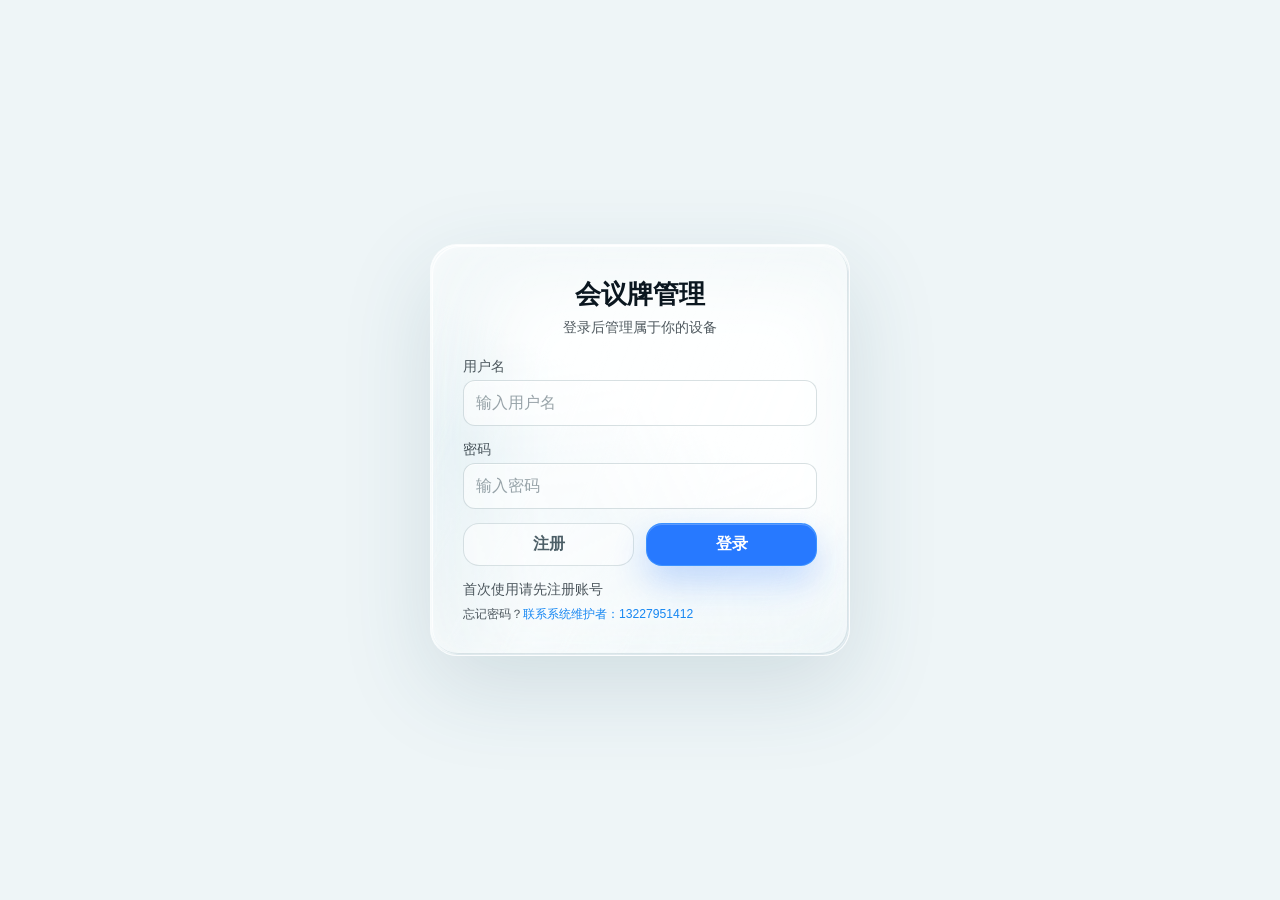
<file: cloud_server/frontend/index.html>
<!DOCTYPE html>
<html lang="zh-CN">
<head>
    <meta charset="utf-8">
    <meta name="viewport" content="width=device-width, initial-scale=1.0">
    <meta http-equiv="Cache-Control" content="no-store, no-cache, must-revalidate">
    <meta http-equiv="Pragma" content="no-cache">
    <meta http-equiv="Expires" content="0">
    <title>智能会议牌 - 设备管理</title>
    <link rel="icon" href="favicon.ico?v=20260821templatelazy2" sizes="any">
    <script>
        (function () {
            try {
                if (localStorage.getItem('meetingThemeMode') !== 'dark') {
                    document.documentElement.classList.add('theme-light');
                    document.documentElement.dataset.theme = 'light';
                    document.documentElement.style.colorScheme = 'light';
                }
            } catch (e) {}
        }());
    </script>
    <style>
        html.theme-light,
        html[data-theme="light"] {
            background: #eef5f7 !important;
            color-scheme: light;
        }

        html.theme-light body,
        html[data-theme="light"] body {
            color: #0b1720 !important;
            background: #eef5f7 !important;
        }
    </style>
    <script src="theme.js?v=20260821templatelazy2"></script>
    <link rel="stylesheet" href="ui.css?v=20260821templatelazy2">
</head>
<body class="meeting-device-page">
    <div class="meeting-page">
        <section class="meeting-shell">
            <aside class="meeting-sidebar" aria-label="主导航">
                <a class="meeting-brand" href="index.html?v=20260821templatelazy2" aria-label="会议牌管理">
                    <span class="meeting-brand-mark" aria-hidden="true"></span>
                    <span>会议牌管理</span>
                </a>

                <nav class="meeting-nav">
                    <a class="meeting-nav-item active" href="index.html?v=20260821templatelazy2" aria-current="page">
                        <span class="meeting-nav-icon i-device" aria-hidden="true"></span>
                        <span>设备</span>
                    </a>
                    <a class="meeting-nav-item" href="control.html?v=20260821templatelazy2">
                        <span class="meeting-nav-icon i-doc" aria-hidden="true"></span>
                        <span>模板设计</span>
                    </a>
                    <a class="meeting-nav-item" href="nameplates.html?v=20260821templatelazy2">
                        <span class="meeting-nav-icon i-user" aria-hidden="true"></span>
                        <span>名单下发</span>
                    </a>
                    <a class="meeting-nav-item" href="settings.html?v=20260821templatelazy2">
                        <span class="meeting-nav-icon i-gear" aria-hidden="true"></span>
                        <span>设置</span>
                    </a>
                </nav>
            </aside>

            <main class="meeting-main">
                <div class="meeting-dashboard">
                    <section class="meeting-left-col">
                        <div class="meeting-stats meeting-glass" aria-label="设备概览">
                            <article class="meeting-stat">
                                <div class="meeting-stat-icon icon-device blue" aria-hidden="true"></div>
                                <div>
                                    <div class="meeting-stat-title">全部设备</div>
                                    <div class="meeting-stat-num"><span id="fleetTotal">0</span><small>台</small></div>
                                </div>
                            </article>
                            <article class="meeting-stat">
                                <div class="meeting-stat-icon icon-online green" aria-hidden="true"></div>
                                <div>
                                    <div class="meeting-stat-title">在线设备</div>
                                    <div class="meeting-stat-num"><span id="fleetOnline">0</span><small>台</small></div>
                                </div>
                            </article>
                            <article class="meeting-stat">
                                <div class="meeting-stat-icon icon-sleep orange" aria-hidden="true"></div>
                                <div>
                                    <div class="meeting-stat-title">睡眠设备</div>
                                    <div class="meeting-stat-num"><span id="fleetSleeping">0</span><small>台</small></div>
                                </div>
                            </article>
                            <article class="meeting-stat">
                                <div class="meeting-stat-icon icon-template purple" aria-hidden="true"></div>
                                <div>
                                    <div class="meeting-stat-title">使用中</div>
                                    <div class="meeting-stat-num"><span id="fleetUsing">0</span><small>台</small></div>
                                </div>
                            </article>
                        </div>

                        <section class="meeting-table-card meeting-glass" id="device-fleet">
                            <div class="meeting-card-head">
                                <div>
                                    <h2>设备列表</h2>
                                    <p id="fleetLastSync">等待首次同步</p>
                                </div>
                                <div class="meeting-card-tools">
                                    <label class="meeting-search" for="deviceSearchInput">
                                        <input id="deviceSearchInput" type="search" placeholder="搜索设备名称或编号" autocomplete="off">
                                        <span class="meeting-search-icon" aria-hidden="true"></span>
                                    </label>
                                    <button class="meeting-add-btn" id="openAddDevice" type="button">
                                        <span class="meeting-add-icon icon-plus" aria-hidden="true"></span>
                                        添加设备
                                    </button>
                                </div>
                            </div>
                            <p class="meeting-table-scroll-hint" role="note">按住设备列表条可拖动排序；表格可左右滑动查看状态和操作</p>
                            <div class="meeting-table-wrap">
                                <table class="meeting-table">
                                    <thead>
                                        <tr>
                                            <th class="meeting-col-name">设备名称</th>
                                            <th>设备编号</th>
                                            <th>当前内容</th>
                                            <th>状态</th>
                                            <th>最近在线</th>
                                            <th>操作</th>
                                        </tr>
                                    </thead>
                                    <tbody id="deviceTableBody">
                                        <tr>
                                            <td colspan="6">
                                                <div class="meeting-empty-inline">正在加载设备</div>
                                            </td>
                                        </tr>
                                    </tbody>
                                </table>
                            </div>
                            <div class="meeting-pager">
                                <button class="meeting-page-btn" type="button" aria-label="上一页" disabled>‹</button>
                                <span class="meeting-page-btn active">1</span>
                                <span class="meeting-page-text" id="deviceListSummary">0 台设备</span>
                                <button class="meeting-page-btn" type="button" aria-label="下一页" disabled>›</button>
                            </div>
                        </section>
                    </section>

                    <aside class="meeting-right-col">
                        <section class="meeting-side-card meeting-status-card meeting-glass">
                            <h2>设备状态分布</h2>
                            <div class="meeting-donut-layout">
                                <div class="meeting-donut" id="fleetHealthRing" aria-label="设备状态分布"></div>
                                <div class="meeting-legend">
                                    <div class="meeting-legend-row">
                                        <i class="meeting-dot online" aria-hidden="true"></i>
                                        <span>在线</span>
                                        <strong id="fleetOnlineLegend">0 (0%)</strong>
                                    </div>
                                    <div class="meeting-legend-row">
                                        <i class="meeting-dot sleeping" aria-hidden="true"></i>
                                        <span>睡眠</span>
                                        <strong id="fleetSleepingLegend">0 (0%)</strong>
                                    </div>
                                    <div class="meeting-legend-row">
                                        <i class="meeting-dot offline" aria-hidden="true"></i>
                                        <span>离线</span>
                                        <strong id="fleetOfflineLegend">0 (0%)</strong>
                                    </div>
                                </div>
                            </div>
                        </section>

                        <section class="meeting-side-card meeting-info-card meeting-glass">
                            <h2>设备信息</h2>
                            <div class="meeting-info-grid">
                                <div class="meeting-info-list">
                                    <div class="meeting-info-row"><span>设备名称</span><span id="selectedDeviceName">未选择</span></div>
                                    <div class="meeting-info-row"><span>设备编号</span><span id="selectedDeviceId">-</span></div>
                                    <div class="meeting-info-row"><span>当前内容</span><span id="selectedDeviceContent">-</span></div>
                                    <div class="meeting-info-row meeting-signal-row"><span>WiFi强度</span><span id="selectedDeviceSignal">未上报</span></div>
                                    <div class="meeting-info-row"><span>唤醒间隔</span><span id="selectedDeviceSleep">默认 12小时</span></div>
                                    <div class="meeting-info-row"><span>固件版本</span><span id="selectedDeviceFirmware">未上报</span></div>
                                    <div class="meeting-info-row"><span>本地图片版本</span><span id="selectedDeviceLocalVersion">未上报</span></div>
                                    <div class="meeting-info-row"><span>云端图片版本</span><span id="selectedDeviceCloudVersion">-</span></div>
                                    <div class="meeting-info-row"><span>复位原因</span><span id="selectedDeviceResetReason">未上报</span></div>
                                    <div class="meeting-info-row"><span>最近刷新</span><span class="meeting-diagnostic-state none" id="selectedDeviceUpdateResult">未上报</span></div>
                                    <div class="meeting-info-row"><span>刷新阶段</span><span id="selectedDeviceUpdateStage">未上报</span></div>
                                    <div class="meeting-info-row"><span>错误原因</span><span id="selectedDeviceUpdateError">无</span></div>
                                    <div class="meeting-info-row"><span>诊断时间</span><span id="selectedDeviceUpdateAt">未上报</span></div>
                                </div>
                                <div class="meeting-device-preview-wrap" aria-live="polite">
                                    <div class="meeting-device-preview" id="selectedDevicePreview">
                                        <div class="meeting-screen is-placeholder" id="selectedPreviewScreen">
                                            <img id="selectedPreviewImage" alt="所选设备的云端屏幕画面" hidden>
                                            <div class="meeting-screen-placeholder" id="selectedPreviewPlaceholder">
                                                <h3 id="selectedPreviewName">会议牌</h3>
                                                <p id="selectedPreviewContent">会议名牌</p>
                                            </div>
                                        </div>
                                    </div>
                                    <span class="meeting-preview-state" id="selectedPreviewState">云端画面</span>
                                </div>
                            </div>
                        </section>

                    </aside>
                </div>
            </main>
        </section>
    </div>

    <div class="meeting-modal" id="addDeviceModal" hidden>
        <div class="meeting-modal-backdrop" data-close-add-device></div>
        <section class="meeting-modal-panel" role="dialog" aria-modal="true" aria-labelledby="addDeviceTitle">
            <div class="meeting-modal-head">
                <h2 id="addDeviceTitle">添加设备</h2>
                <button class="meeting-modal-close" type="button" data-close-add-device aria-label="关闭">×</button>
            </div>
            <div class="meeting-add-form">
                <label>
                    <span>设备编号</span>
                    <input type="text" id="newDeviceId" placeholder="例如：B6DA20" autocomplete="off">
                </label>
                <label>
                    <span>设备名称</span>
                    <input type="text" id="deviceName" placeholder="例如：会议牌 A101" autocomplete="off">
                </label>
                <label>
                    <span>屏幕配对码（6位）</span>
                    <input type="text" id="pairingCode" placeholder="设备屏幕显示的6位数字" inputmode="numeric" pattern="[0-9]{6}" autocomplete="one-time-code">
                    <small>配对码由未绑定设备生成，24小时内有效。</small>
                </label>
                <button class="meeting-add-submit" id="addDeviceSubmit" type="button" onclick="addDevice()">验证并添加</button>
            </div>
        </section>
    </div>

    <script src="auth.js?v=20260821templatelazy2"></script>
    <script src="devices.js?v=20260821templatelazy2"></script>
</body>
</html>
</file>
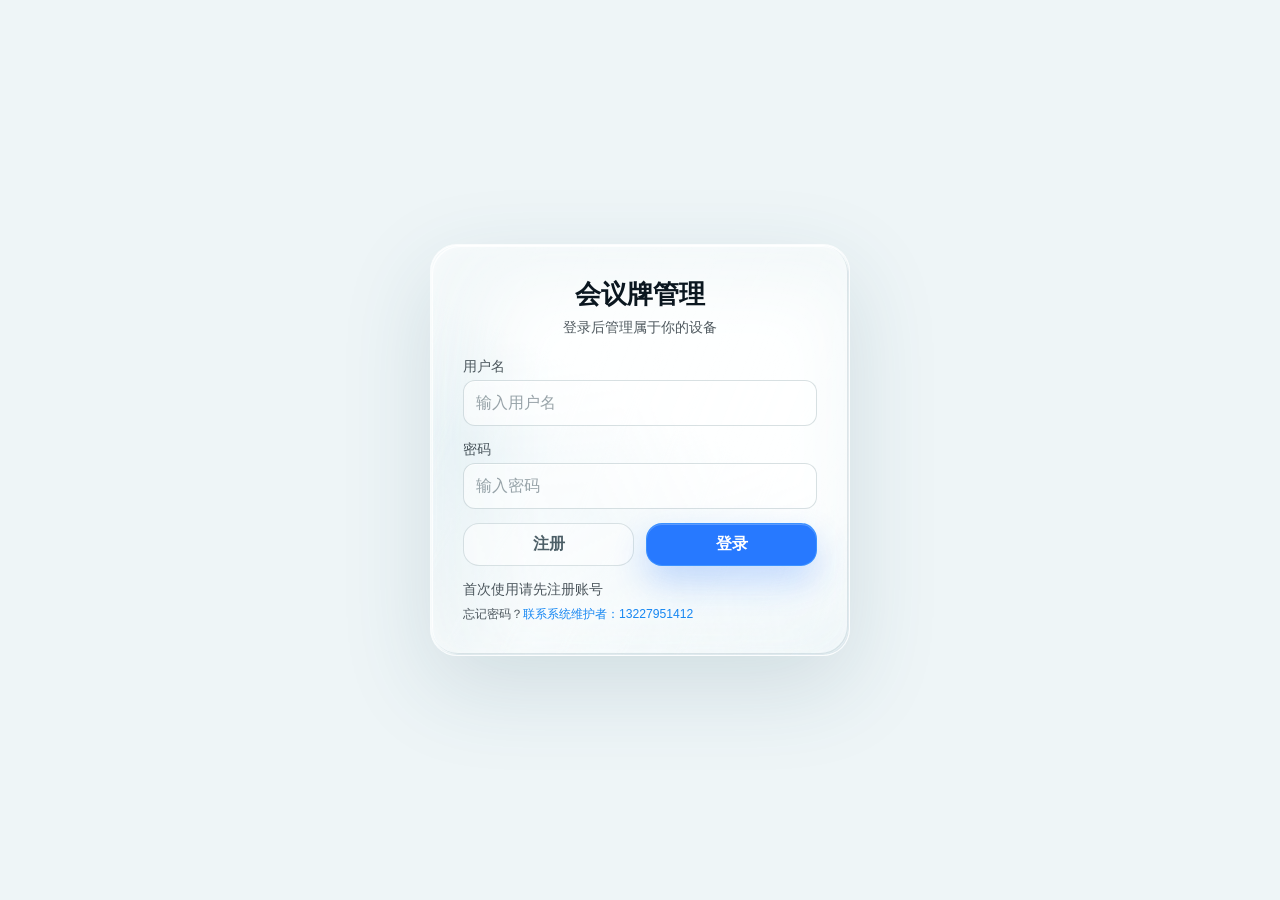
<file: cloud_server/frontend/change-password.html>
<!DOCTYPE html>
<html lang="zh-CN">
<head>
    <meta charset="utf-8">
    <meta name="viewport" content="width=device-width, initial-scale=1.0">
    <meta http-equiv="Cache-Control" content="no-store, no-cache, must-revalidate">
    <title>设置新密码</title>
    <link rel="icon" href="favicon.ico?v=20260821templatelazy2" sizes="any">
    <script>
        (function () {
            try {
                if (localStorage.getItem('meetingThemeMode') !== 'dark') {
                    document.documentElement.classList.add('theme-light');
                    document.documentElement.dataset.theme = 'light';
                    document.documentElement.style.colorScheme = 'light';
                }
            } catch (e) {}
        }());
    </script>
    <script src="theme.js?v=20260821templatelazy2"></script>
    <link rel="stylesheet" href="ui.css?v=20260821templatelazy2">
    <style>
        .change-note { margin: 0 0 18px; color: #718096; font-size: .86rem; line-height: 1.55; }
        .change-actions { display: grid; gap: 10px; }
    </style>
</head>
<body class="login-page">
    <main class="card">
        <div class="title">
            <h1>设置新密码</h1>
            <p>临时密码仅用于本次身份确认</p>
        </div>
        <p class="change-note">输入收到的临时密码，再设置一个至少 8 位的新密码。修改成功后需要重新登录。</p>
        <form id="changeForm">
            <div class="field">
                <label for="currentPassword">临时密码</label>
                <input id="currentPassword" type="password" autocomplete="current-password" required>
            </div>
            <div class="field">
                <label for="newPassword">新密码</label>
                <input id="newPassword" type="password" minlength="8" maxlength="256" autocomplete="new-password" required>
            </div>
            <div class="field">
                <label for="confirmPassword">确认新密码</label>
                <input id="confirmPassword" type="password" minlength="8" maxlength="256" autocomplete="new-password" required>
            </div>
            <div class="change-actions">
                <button class="btn btn-primary" type="submit">保存新密码</button>
                <button class="btn btn-secondary" type="button" id="logoutButton">退出并返回登录</button>
            </div>
        </form>
        <div id="status" class="status" role="status">完成修改后即可继续管理你的设备</div>
    </main>
    <script src="auth.js?v=20260821templatelazy2"></script>
    <script>
        const statusNode = document.getElementById('status');
        function setStatus(message, type = '') {
            statusNode.textContent = message;
            statusNode.className = `status${type ? ` ${type}` : ''}`;
        }

        document.getElementById('changeForm').addEventListener('submit', async (event) => {
            event.preventDefault();
            const currentPassword = document.getElementById('currentPassword').value;
            const newPassword = document.getElementById('newPassword').value;
            const confirmation = document.getElementById('confirmPassword').value;
            if (newPassword !== confirmation) {
                setStatus('两次输入的新密码不一致', 'error');
                return;
            }
            try {
                const response = await authFetch('/api/auth/change-password', {
                    method: 'POST',
                    headers: {'Content-Type': 'application/json'},
                    body: JSON.stringify({currentPassword, newPassword})
                });
                const data = await response.json().catch(() => ({}));
                if (!response.ok || !data.success) {
                    setStatus(data.error || '密码修改失败', 'error');
                    return;
                }
                clearAuth();
                setStatus(data.message, 'success');
                setTimeout(() => window.location.replace('login.html?v=20260821templatelazy2'), 700);
            } catch (error) {
                setStatus(error.message || '密码修改失败', 'error');
            }
        });

        document.getElementById('logoutButton').addEventListener('click', () => {
            clearAuth();
            window.location.replace('login.html?v=20260821templatelazy2');
        });

        requireAuth().catch((error) => setStatus(error.message, 'error'));
    </script>
</body>
</html>
</file>
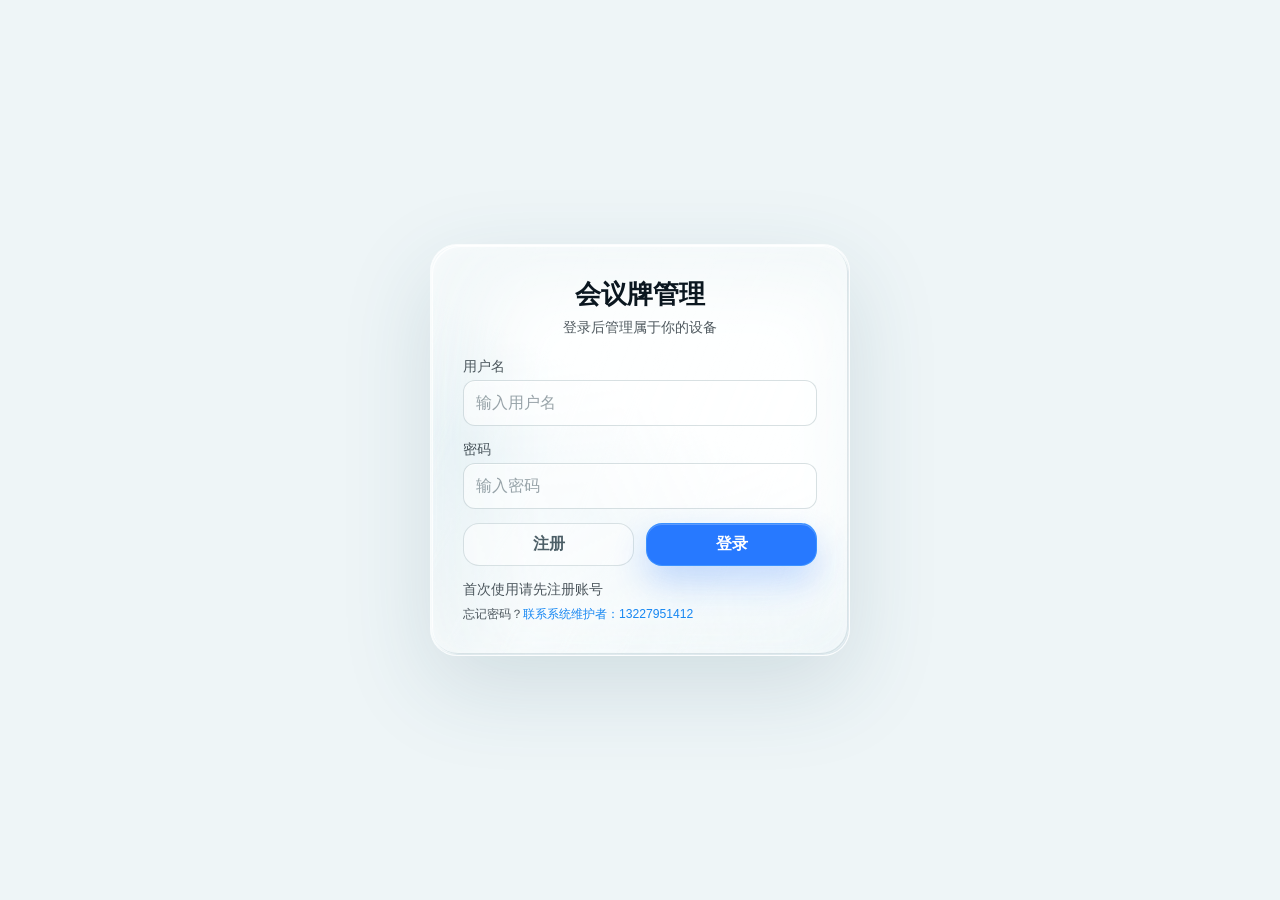
<file: cloud_server/frontend/control.html>
<!DOCTYPE html>
<html class="control-root">
<head>
    <meta charset='utf-8'>
    <meta name="viewport" content="width=device-width, initial-scale=1.0">
    <meta http-equiv="Cache-Control" content="no-store, no-cache, must-revalidate">
    <meta http-equiv="Pragma" content="no-cache">
    <meta http-equiv="Expires" content="0">
    <title>模板设计</title>
    <link rel='icon' href='favicon.ico?v=20260821templatelazy2' sizes='any'>
    <script>
        (function () {
            try {
                if (localStorage.getItem('meetingThemeMode') !== 'dark') {
                    document.documentElement.classList.add('theme-light');
                    document.documentElement.dataset.theme = 'light';
                    document.documentElement.style.colorScheme = 'light';
                }
            } catch (e) {}
        }());
    </script>
    <style>
        html.theme-light,
        html[data-theme="light"] {
            background: #eef5f7 !important;
            color-scheme: light;
        }

        html.theme-light body,
        html[data-theme="light"] body {
            color: #0b1720 !important;
            background: #eef5f7 !important;
        }
    </style>
    <style>
        * { margin: 0; padding: 0; box-sizing: border-box; }

        :root {
            --primary: #667eea;
            --primary-dark: #5a67d8;
            --secondary: #764ba2;
            --success: #48bb78;
            --danger: #f56565;
            --warning: #ed8936;
            --bg-dark: #1a202c;
            --bg-light: #f7fafc;
            --text-dark: #2d3748;
            --text-light: #718096;
            --border: #e2e8f0;
            --sidebar-width: 280px;
            --header-height: 60px;
            --right-panel-width: 450px;
        }

        body {
            font-family: 'Segoe UI', -apple-system, BlinkMacSystemFont, sans-serif;
            background: var(--bg-light);
            min-height: 100vh;
            display: flex;
            flex-direction: column;
        }

        /* ===== 顶部导航栏 ===== */
        .top-bar {
            height: var(--header-height);
            background: var(--primary);
            color: white;
            display: flex;
            align-items: center;
            padding: 0 20px;
            box-shadow: 0 2px 10px rgba(0,0,0,0.1);
            z-index: 100;
        }

        .top-bar .logo {
            font-size: 1.3em;
            font-weight: bold;
            margin-right: 30px;
        }

        .device-status {
            display: flex;
            align-items: center;
            gap: 20px;
            flex: 1;
        }

        .status-item {
            display: flex;
            align-items: center;
            gap: 6px;
            font-size: 0.9em;
            opacity: 0.95;
        }

        .status-dot {
            width: 10px;
            height: 10px;
            border-radius: 50%;
            animation: pulse 2s infinite;
        }

        .status-dot.online { background: #48bb78; }
        .status-dot.offline { background: #f56565; animation: none; }

        @keyframes pulse {
            0%, 100% { opacity: 1; }
            50% { opacity: 0.5; }
        }

        .top-bar .actions {
            display: flex;
            gap: 10px;
        }

        .top-bar .btn {
            padding: 8px 16px;
            border: none;
            border-radius: 6px;
            cursor: pointer;
            font-size: 0.9em;
            font-weight: 500;
            transition: all 0.2s;
        }

        .btn-light {
            background: rgba(255,255,255,0.2);
            color: white;
        }

        .btn-light:hover {
            background: rgba(255,255,255,0.3);
        }

        /* ===== 主布局 ===== */
        .main-layout {
            display: flex;
            flex: 1;
            overflow: hidden;
        }

        /* ===== 左侧边栏 - 页面列表 ===== */
        .left-sidebar {
            width: var(--sidebar-width);
            background: white;
            border-right: 1px solid var(--border);
            display: flex;
            flex-direction: column;
            overflow: hidden;
        }

        .sidebar-header {
            padding: 15px 20px;
            border-bottom: 1px solid var(--border);
            display: flex;
            justify-content: space-between;
            align-items: center;
        }

        .sidebar-header h3 {
            font-size: 1em;
            color: var(--text-dark);
        }

        .btn-new {
            background: var(--primary);
            color: white;
            border: none;
            padding: 6px 12px;
            border-radius: 5px;
            cursor: pointer;
            font-size: 0.85em;
            font-weight: 500;
        }

        .btn-new:hover {
            background: var(--primary-dark);
        }

        .btn:disabled,
        .btn-new:disabled {
            opacity: 0.48;
            cursor: not-allowed;
        }

        .btn-new:disabled:hover {
            background: var(--primary);
        }

        .page-list {
            flex: 1;
            overflow-y: auto;
            padding: 10px;
        }

        .page-item {
            display: flex;
            align-items: center;
            padding: 12px;
            border-radius: 8px;
            cursor: pointer;
            margin-bottom: 8px;
            transition: all 0.2s;
            border: 2px solid transparent;
        }

        .page-item:hover {
            background: var(--bg-light);
        }

        .page-item.active {
            background: #ebf4ff;
            border-color: var(--primary);
        }

        .page-thumb {
            width: 60px;
            height: 36px;
            background: #e2e8f0;
            border-radius: 4px;
            margin-right: 12px;
            overflow: hidden;
            display: flex;
            align-items: center;
            justify-content: center;
        }

        .page-thumb img {
            width: 100%;
            height: 100%;
            object-fit: cover;
        }

        .page-thumb .icon {
            font-size: 1.2em;
        }

        .page-info {
            flex: 1;
            min-width: 0;
        }

        .page-name {
            font-weight: 500;
            color: var(--text-dark);
            white-space: nowrap;
            overflow: hidden;
            text-overflow: ellipsis;
        }

        .page-type {
            font-size: 0.8em;
            color: var(--text-light);
        }

        .page-actions {
            display: flex;
            gap: 5px;
            opacity: 0;
            transition: opacity 0.2s;
        }

        .page-item:hover .page-actions {
            opacity: 1;
        }

        .page-actions button {
            width: 28px;
            height: 28px;
            border: none;
            border-radius: 4px;
            cursor: pointer;
            font-size: 0.9em;
            background: transparent;
        }

        .page-actions button:hover {
            background: #e2e8f0;
        }

        .page-actions .delete:hover {
            background: #fed7d7;
            color: var(--danger);
        }

        /* ===== 主内容区 - 画布 ===== */
        .canvas-area {
            flex: 1;
            display: flex;
            flex-direction: column;
            background: #e2e8f0;
            overflow: hidden;
            min-width: 0; /* 确保flex子元素可以缩小 */
        }

        .toolbar {
            background: white;
            padding: 10px 20px;
            border-bottom: 1px solid var(--border);
            display: flex;
            align-items: center;
            gap: 15px;
        }

        .toolbar-group {
            display: flex;
            align-items: center;
            gap: 8px;
            padding-right: 15px;
            border-right: 1px solid var(--border);
        }

        .toolbar-group:last-child {
            border-right: none;
        }

        .toolbar label {
            font-size: 0.85em;
            color: var(--text-light);
        }

        .toolbar select, .toolbar input {
            padding: 6px 10px;
            border: 1px solid var(--border);
            border-radius: 5px;
            font-size: 0.9em;
        }

        .toolbar .btn {
            padding: 8px 16px;
            border: none;
            border-radius: 6px;
            cursor: pointer;
            font-size: 0.85em;
            font-weight: 500;
        }

        .btn-primary {
            background: var(--primary);
            color: white;
        }

        .btn-primary:hover {
            background: var(--primary-dark);
        }

        .btn-success {
            background: var(--success);
            color: white;
        }

        .btn-success:hover {
            background: #38a169;
        }

        .btn-secondary {
            background: #e2e8f0;
            color: var(--text-dark);
        }

        .btn-secondary:hover {
            background: #cbd5e0;
        }

        .canvas-wrapper {
            flex: 1;
            display: flex;
            align-items: center;
            justify-content: center;
            padding: 30px;
            overflow: auto;
            min-height: 0; /* 确保flex子元素可以缩小 */
        }

        .canvas-container {
            background: white;
            box-shadow: 0 10px 40px rgba(0,0,0,0.15);
            position: relative;
        }

        #mainCanvas {
            display: block;
            max-width: 100%;
            height: auto;
            width: auto;
            aspect-ratio: 800 / 480;  /* 保持正确的宽高比 */
        }

        /* ===== 右侧面板 - 属性/工具 ===== */
        .right-panel {
            width: var(--right-panel-width);
            background: white;
            border-left: 1px solid var(--border);
            display: flex;
            flex-direction: column;
            overflow: hidden;
            min-width: 0; /* 确保flex子元素可以缩小 */
        }

        .panel-tabs {
            display: flex;
            border-bottom: 1px solid var(--border);
        }

        .panel-tab {
            flex: 1;
            padding: 12px;
            text-align: center;
            cursor: pointer;
            font-size: 0.9em;
            font-weight: 500;
            color: var(--text-light);
            border-bottom: 2px solid transparent;
            transition: all 0.2s;
        }

        .panel-tab:hover {
            color: var(--text-dark);
        }

        .panel-tab.active {
            color: var(--primary);
            border-bottom-color: var(--primary);
        }

        .panel-content {
            flex: 1;
            overflow-y: auto;
            overflow-x: hidden;
            padding: 15px;
            min-height: 0; /* 确保flex子元素可以缩小 */
        }

        .panel-section {
            margin-bottom: 20px;
        }

        .panel-section h4 {
            font-size: 0.9em;
            color: var(--text-dark);
            margin-bottom: 12px;
            padding-bottom: 8px;
            border-bottom: 1px solid var(--border);
        }

        .mode-buttons {
            display: grid;
            grid-template-columns: repeat(2, 1fr);
            gap: 8px;
            margin-bottom: 15px;
        }

        .mode-btn {
            padding: 12px;
            border: 2px solid var(--border);
            border-radius: 8px;
            background: white;
            cursor: pointer;
            text-align: center;
            transition: all 0.2s;
        }

        .mode-btn:hover {
            border-color: var(--primary);
            background: #f7fafc;
        }

        .mode-btn.active {
            border-color: var(--primary);
            background: #ebf4ff;
        }

        .mode-btn .icon {
            font-size: 1.5em;
            margin-bottom: 5px;
        }

        .mode-btn .label {
            font-size: 0.85em;
            color: var(--text-dark);
        }

        .form-group {
            margin-bottom: 12px;
        }

        .form-group label {
            display: block;
            font-size: 0.85em;
            color: var(--text-light);
            margin-bottom: 5px;
        }

        .form-group input, .form-group select, .form-group textarea {
            width: 100%;
            padding: 8px 10px;
            border: 1px solid var(--border);
            border-radius: 5px;
            font-size: 0.9em;
        }

        .form-row {
            display: flex;
            gap: 10px;
        }

        .form-row .form-group {
            flex: 1;
        }

        .slider-group {
            display: flex;
            align-items: center;
            gap: 10px;
        }

        .slider-group input[type="range"] {
            flex: 1;
        }

        .slider-group input[type="number"] {
            width: 60px;
        }

        /* ===== 处理选项 ===== */
        .process-options {
            display: flex;
            flex-direction: column;
            gap: 8px;
        }

        .process-option {
            display: flex;
            align-items: center;
            padding: 8px 10px;
            border: 1px solid var(--border);
            border-radius: 6px;
            cursor: pointer;
            transition: all 0.2s;
        }

        .process-option:hover {
            border-color: var(--primary);
        }

        .process-option.active {
            border-color: var(--primary);
            background: #ebf4ff;
        }

        .process-option input {
            margin-right: 10px;
        }

        /* ===== 文字列表 ===== */
        .text-list {
            max-height: 200px;
            overflow-y: auto;
            border: 1px solid var(--border);
            border-radius: 6px;
        }

        .text-item {
            display: flex;
            align-items: center;
            padding: 10px;
            border-bottom: 1px solid var(--border);
            cursor: pointer;
        }

        .text-item:last-child {
            border-bottom: none;
        }

        .text-item:hover {
            background: var(--bg-light);
        }

        .text-item.selected {
            background: #ebf4ff;
        }

        .text-item .color-dot {
            width: 12px;
            height: 12px;
            border-radius: 50%;
            margin-right: 10px;
        }

        .text-item .text-content {
            flex: 1;
            white-space: nowrap;
            overflow: hidden;
            text-overflow: ellipsis;
        }

        .text-item .delete-btn {
            opacity: 0;
            background: none;
            border: none;
            cursor: pointer;
            color: var(--danger);
            padding: 4px;
        }

        .text-item:hover .delete-btn {
            opacity: 1;
        }

        /* ===== 底部状态栏 ===== */
        .status-bar {
            background: white;
            border-top: 1px solid var(--border);
            padding: 8px 20px;
            font-size: 0.85em;
            color: var(--text-light);
            display: flex;
            justify-content: space-between;
        }

        /* ===== 进度条 ===== */
        .progress-overlay {
            position: fixed;
            bottom: 50px;
            left: 50%;
            transform: translateX(-50%);
            background: white;
            padding: 15px 25px;
            border-radius: 10px;
            box-shadow: 0 5px 30px rgba(0,0,0,0.2);
            display: none;
            z-index: 1000;
            min-width: 300px;
        }

        .progress-overlay.show {
            display: block;
        }

        .progress-label {
            font-size: 0.9em;
            color: var(--text-dark);
            margin-bottom: 10px;
        }

        .progress-bar-bg {
            height: 8px;
            background: var(--border);
            border-radius: 4px;
            overflow: hidden;
        }

        .progress-bar-fill {
            height: 100%;
            background: var(--primary);
            border-radius: 4px;
            transition: width 0.3s;
        }

        /* ===== 模态框 ===== */
        .modal-overlay {
            position: fixed;
            top: 0;
            left: 0;
            right: 0;
            bottom: 0;
            background: rgba(0,0,0,0.5);
            display: none;
            align-items: center;
            justify-content: center;
            z-index: 1000;
        }

        .modal-overlay.show {
            display: flex;
        }

        .modal {
            background: white;
            border-radius: 12px;
            max-width: 600px;
            width: 90%;
            max-height: 80vh;
            overflow: hidden;
            box-shadow: 0 20px 60px rgba(0,0,0,0.3);
        }

        .modal-header {
            padding: 20px;
            border-bottom: 1px solid var(--border);
            display: flex;
            justify-content: space-between;
            align-items: center;
        }

        .modal-header h3 {
            font-size: 1.2em;
            color: var(--text-dark);
        }

        .modal-close {
            background: none;
            border: none;
            font-size: 1.5em;
            cursor: pointer;
            color: var(--text-light);
        }

        .modal-body {
            padding: 20px;
            overflow-y: auto;
            max-height: 60vh;
        }

        .modal-footer {
            padding: 15px 20px;
            border-top: 1px solid var(--border);
            display: flex;
            justify-content: flex-end;
            gap: 10px;
        }

        /* ===== 模板选择器 ===== */
        .template-grid {
            display: grid;
            grid-template-columns: repeat(3, 1fr);
            gap: 15px;
        }

        .template-card {
            border: 2px solid var(--border);
            border-radius: 10px;
            padding: 15px;
            cursor: pointer;
            transition: all 0.2s;
            text-align: center;
        }

        .template-card:hover {
            border-color: var(--primary);
            transform: translateY(-2px);
        }

        .template-card .icon {
            font-size: 2em;
            margin-bottom: 10px;
        }

        .template-card .name {
            font-weight: 500;
            color: var(--text-dark);
            margin-bottom: 5px;
        }

        .template-card .desc {
            font-size: 0.8em;
            color: var(--text-light);
        }

        /* ===== 拖拽区域 ===== */
        .drop-zone {
            border: 2px dashed var(--border);
            border-radius: 8px;
            padding: 30px;
            text-align: center;
            cursor: pointer;
            transition: all 0.2s;
            margin-bottom: 15px;
        }

        .drop-zone:hover, .drop-zone.dragover {
            border-color: var(--primary);
            background: #f0f7ff;
        }

        .drop-zone .icon {
            font-size: 2em;
            color: var(--text-light);
            margin-bottom: 10px;
        }

        .drop-zone p {
            color: var(--text-light);
            font-size: 0.9em;
        }

        /* ===== 隐藏元素 ===== */
        .hidden {
            display: none !important;
        }

        /* ===== 响应式 ===== */
        @media (max-width: 1200px) {
            .right-panel {
                width: 390px;
            }
        }

        @media (max-width: 992px) {
            .left-sidebar {
                width: 220px;
            }
            .right-panel {
                width: 360px;
            }
        }
    </style>
    <script src="theme.js?v=20260821templatelazy2"></script>
    <link rel="stylesheet" href="ui.css?v=20260821templatelazy2">
</head>
<body class="control-page meeting-device-page">
    <div class="meeting-page">
        <section class="meeting-shell control-shell">
            <aside class="meeting-sidebar" aria-label="主导航">
                <a class="meeting-brand" href="index.html?v=20260821templatelazy2" aria-label="会议牌管理">
                    <span class="meeting-brand-mark" aria-hidden="true"></span>
                    <span>会议牌管理</span>
                </a>

                <nav class="meeting-nav">
                    <a class="meeting-nav-item" id="deviceNavLink" href="index.html?v=20260821templatelazy2">
                        <span class="meeting-nav-icon i-device" aria-hidden="true"></span>
                        <span>设备</span>
                    </a>
                    <a class="meeting-nav-item active" id="templateDesignNavLink" href="control.html?v=20260821templatelazy2" aria-current="page">
                        <span class="meeting-nav-icon i-doc" aria-hidden="true"></span>
                        <span>模板设计</span>
                    </a>
                    <a class="meeting-nav-item" href="nameplates.html?v=20260821templatelazy2">
                        <span class="meeting-nav-icon i-user" aria-hidden="true"></span>
                        <span>名单下发</span>
                    </a>
                    <a class="meeting-nav-item" href="settings.html?v=20260821templatelazy2">
                        <span class="meeting-nav-icon i-gear" aria-hidden="true"></span>
                        <span>设置</span>
                    </a>
                </nav>
            </aside>

            <main class="control-workspace">
                <!-- 顶部导航栏 -->
                <div class="top-bar">
                    <div class="meeting-status-bar control-system-status" role="status" aria-live="polite">
                        <span id="statusText">就绪</span>
                        <span id="canvasInfo">画布: 800×480</span>
                    </div>
                </div>

    <!-- 主布局 -->
    <div class="main-layout">
        <!-- 左侧边栏 - 页面列表 -->
        <div class="left-sidebar" data-template-design-only>
            <div class="page-sidebar-content">
                <div class="sidebar-header">
                    <h3 id="pageSidebarHeading">页面</h3>
                    <button class="btn-new" id="newPageButton" type="button" onclick="showNewPageModal()" data-requires-device>+ 新建</button>
                </div>
                <div class="page-list" id="pageList">
                    <!-- 页面列表将动态生成 -->
                    <div class="empty-state" style="text-align: center; padding: 40px 20px; color: var(--text-light);">
                        <div style="font-size: 2em; margin-bottom: 10px;">📝</div>
                        <p>暂无页面</p>
                        <p style="font-size: 0.85em;">点击上方"+ 新建"创建第一个页面</p>
                    </div>
                </div>
            </div>

            <div class="saved-template-sidebar" id="savedTemplateSection">
                <div class="sidebar-header saved-template-head">
                    <h3>模板列表</h3>
                    <button class="btn-new" type="button" onclick="startNewNameplateTemplate()">+ 新建</button>
                </div>
                <div class="saved-template-list" id="savedTemplateList">
                    <div class="saved-template-empty">正在加载模板</div>
                </div>
            </div>
        </div>

        <!-- 主内容区 - 画布 -->
        <div class="canvas-area">
            <div class="toolbar">
                <div class="device-editor-toolbar-title hidden" data-device-editor-only>
                    <strong>设备屏幕编辑</strong>
                    <span>修改仅作用于当前设备，不会覆盖已保存模板</span>
                </div>
            </div>

            <div class="canvas-wrapper">
                <div class="canvas-container" id="canvasContainer">
                    <div class="cropper-stage hidden" id="cropperStage">
                        <img id="cropperImage" alt="待裁剪图片">
                    </div>
                    <canvas id="mainCanvas" width="800" height="480"
                        aria-label="画布预览；双击姓名、职位或公司名称可直接编辑"></canvas>
                    <div class="template-canvas-loading" id="templateCanvasLoading" role="status" aria-live="polite" hidden>
                        <div class="template-canvas-loading-spinner" aria-hidden="true"></div>
                        <strong id="templateCanvasLoadingLabel">正在加载模板</strong>
                        <span>正在读取并绘制保存的设计内容</span>
                        <div class="template-canvas-loading-progress" aria-hidden="true">
                            <i id="templateCanvasLoadingProgress"></i>
                        </div>
                    </div>
                </div>
                <div class="device-status canvas-status-badge" aria-label="当前画布状态">
                    <div class="status-item">
                        <span class="status-dot" id="statusDot"></span>
                        <span id="deviceNameDisplay">未选择设备</span>
                    </div>
                    <div class="status-item">
                        <span>Canvas</span>
                        <span id="resolutionDisplay">800×480</span>
                    </div>
                </div>
            </div>
        </div>

        <!-- 右侧面板 -->
        <div class="right-panel">
            <div class="panel-tabs" role="group" aria-label="编辑与处理面板">
                <button class="panel-tab active" type="button" data-panel="edit" aria-pressed="true" onclick="switchPanel('edit')">编辑</button>
                <button class="panel-tab" type="button" data-panel="process" aria-pressed="false" onclick="switchPanel('process')">处理</button>
            </div>

            <div class="panel-content" id="editPanel">
                <div class="panel-section device-editor-identity hidden" id="deviceEditorIdentitySection" data-device-editor-only>
                    <div class="device-editor-section-head">
                        <div>
                            <h4>当前设备</h4>
                            <p>修改设备名称不会影响设备编号、绑定关系或屏幕版本。</p>
                        </div>
                        <a href="index.html?v=20260821templatelazy2">返回设备列表</a>
                    </div>
                    <div class="form-group">
                        <label for="deviceEditorNameInput">设备名称</label>
                        <div class="device-editor-name-row">
                            <input type="text" id="deviceEditorNameInput" maxlength="80" autocomplete="off" placeholder="例如：会议室 A 屏幕">
                            <button class="btn btn-secondary btn-small" id="saveDeviceNameButton" type="button" onclick="renameCurrentDevice()">保存名称</button>
                        </div>
                    </div>
                    <div class="device-editor-code-row">
                        <span>设备编号</span>
                        <strong id="deviceEditorCode">-</strong>
                    </div>
                </div>

                <!-- 内容模式选择 -->
                <div class="panel-section hidden">
                    <h4>内容模式</h4>
                    <div class="mode-buttons" role="group" aria-label="内容模式">
                        <button class="mode-btn" type="button" data-mode="image" aria-pressed="false" onclick="switchMode('image')">
                            <span class="icon" aria-hidden="true">🖼️</span>
                            <span class="label">图片</span>
                        </button>
                        <button class="mode-btn" type="button" data-mode="text" aria-pressed="false" onclick="switchMode('text')">
                            <span class="icon" aria-hidden="true">📝</span>
                            <span class="label">文字</span>
                        </button>
                        <button class="mode-btn" type="button" data-mode="mixed" aria-pressed="false" onclick="switchMode('mixed')">
                            <span class="icon" aria-hidden="true">🎨</span>
                            <span class="label">图文</span>
                        </button>
                        <button class="mode-btn active" type="button" data-mode="template" aria-pressed="true" onclick="switchMode('template')">
                            <span class="icon" aria-hidden="true">📋</span>
                            <span class="label">模板</span>
                        </button>
                    </div>
                </div>

                <!-- 图片模式控件 -->
                <div id="imageModeControls" class="hidden">
                    <div class="panel-section">
                        <h4>图片上传</h4>
                        <div class="drop-zone filepond-drop-zone" id="dropZone">
                            <input type="file" id="fileInput" accept="image/png,image/jpeg,image/webp,image/gif,image/bmp">
                        </div>
                        <p class="crop-note">固定按 800×480 比例裁剪，处理后会转换为 7.3 寸 E6 六色数据。</p>
                    </div>

                    <div class="panel-section">
                        <h4>缩放裁剪</h4>
                        <div class="form-group">
                            <label>缩放比例</label>
                            <div class="slider-group">
                                <input type="range" id="scaleSlider" min="10" max="300" value="100" oninput="updateScale()">
                                <input type="number" id="scaleInput" value="100" min="10" max="500" onchange="updateScaleFromInput()">
                                <span>%</span>
                            </div>
                        </div>
                        <div class="form-row">
                            <button class="btn btn-secondary" onclick="fitToScreen()" style="flex:1">📐 适应</button>
                            <button class="btn btn-secondary" onclick="resetCrop()" style="flex:1">🔄 重置</button>
                        </div>
                    </div>
                </div>

                <!-- 文字模式控件 -->
                <div id="textModeControls" class="hidden">
                    <div class="panel-section">
                        <h4>添加文字</h4>
                        <div class="form-group">
                            <label>文字内容</label>
                            <input type="text" id="newTextContent" placeholder="输入文字...">
                        </div>
                        <div class="form-row">
                            <div class="form-group">
                                <label>大小</label>
                                <input type="number" id="newTextSize" value="64" min="24" max="200">
                            </div>
                            <div class="form-group">
                                <label>颜色</label>
                                <select id="newTextColor">
                                    <option value="black">⬛ 黑</option>
                                    <option value="white">⬜ 白</option>
                                    <option value="red">🟥 红</option>
                                    <option value="green">🟩 绿</option>
                                    <option value="blue">🟦 蓝</option>
                                    <option value="yellow">🟨 黄</option>
                                </select>
                            </div>
                        </div>
                        <button class="btn btn-primary" onclick="addTextItem()" style="width:100%">➕ 添加文字</button>
                    </div>

                    <div class="panel-section">
                        <h4>文字列表</h4>
                        <div class="text-list" id="textList">
                            <div style="padding: 20px; text-align: center; color: var(--text-light);">
                                暂无文字
                            </div>
                        </div>
                    </div>

                    <div class="panel-section">
                        <div class="form-group">
                            <label>背景颜色</label>
                            <select id="textBgColor" onchange="renderCanvas()">
                                <option value="white">⬜ 白色</option>
                                <option value="black">⬛ 黑色</option>
                            </select>
                        </div>
                        <button class="btn btn-secondary" onclick="clearAllText()" style="width:100%">🗑️ 清空文字</button>
                    </div>
                </div>

                <!-- 图文混合模式控件 -->
                <div id="mixedModeControls" class="hidden">
                    <div class="panel-section">
                        <h4>图片</h4>
                        <div class="drop-zone" id="mixedDropZone">
                            <div class="icon">📁</div>
                            <p>拖拽图片到这里</p>
                            <input type="file" id="mixedFileInput" class="hidden" accept="image/*">
                        </div>
                        <div class="form-group">
                            <label>缩放</label>
                            <div class="slider-group">
                                <input type="range" id="mixedScaleSlider" min="10" max="300" value="100" oninput="updateMixedScale()">
                                <input type="number" id="mixedScaleInput" value="100">
                                <span>%</span>
                            </div>
                        </div>
                        <button class="btn btn-secondary" onclick="fitMixedToScreen()" style="width:100%">📐 适应屏幕</button>
                    </div>

                    <div class="panel-section">
                        <h4>叠加文字</h4>
                        <div class="form-group">
                            <label>文字</label>
                            <input type="text" id="mixedTextContent" placeholder="输入文字...">
                        </div>
                        <div class="form-row">
                            <div class="form-group">
                                <label>大小</label>
                                <input type="number" id="mixedTextSize" value="56" min="24" max="200">
                            </div>
                            <div class="form-group">
                                <label>颜色</label>
                                <select id="mixedTextColor">
                                    <option value="black">⬛ 黑</option>
                                    <option value="white">⬜ 白</option>
                                    <option value="red">🟥 红</option>
                                    <option value="green">🟩 绿</option>
                                    <option value="blue">🟦 蓝</option>
                                    <option value="yellow">🟨 黄</option>
                                </select>
                            </div>
                        </div>
                        <button class="btn btn-primary" onclick="addMixedTextItem()" style="width:100%">➕ 添加</button>
                    </div>

                    <div class="panel-section">
                        <div class="text-list" id="mixedTextList" style="max-height: 120px;">
                            <div style="padding: 15px; text-align: center; color: var(--text-light);">
                                暂无文字
                            </div>
                        </div>
                        <button class="btn btn-secondary" onclick="clearMixedText()" style="width:100%; margin-top: 10px;">🗑️ 清空</button>
                    </div>
                </div>

                <!-- 模板模式控件 -->
                <div id="templateModeControls">
                    <div class="panel-section" id="templatePickerSection" data-template-design-only>
                        <h4>当前模板</h4>
                        <div class="template-grid" id="templateGrid">
                            <!-- 模板将动态加载 -->
                        </div>
                    </div>

                    <!-- 天气模板配置 -->
                    <div id="weatherTemplateConfig" class="panel-section hidden">
                        <h4>天气设置</h4>
                        <div class="form-group">
                            <label>城市名称</label>
                            <input type="text" id="weatherCityInput" placeholder="如：北京、上海、广州">
                        </div>
                        <div class="form-group">
                            <label>唤醒频率</label>
                            <select id="weatherWakeInterval" style="width:100%;padding:8px;border:1px solid var(--border);border-radius:4px;background:var(--bg-secondary);color:var(--text-primary);font-size:0.9em;">
                                <option value="3600">每 1 小时</option>
                                <option value="10800">每 3 小时</option>
                                <option value="21600" selected>每 6 小时（默认）</option>
                                <option value="43200">每 12 小时</option>
                                <option value="86400">每 24 小时</option>
                            </select>
                        </div>
                        <button class="btn btn-primary" onclick="fetchWeatherAndPreview()" style="width:100%">
                            🌤️ 获取天气并预览
                        </button>
                    </div>

                    <!-- 每日一言模板配置 -->
                    <div id="quoteTemplateConfig" class="panel-section hidden">
                        <h4>每日一言</h4>
                        <p style="font-size:0.85em;color:var(--text-light)">
                            内容自动从网络获取，无需手动配置。
                        </p>
                        <div class="form-group" style="margin-top:10px">
                            <label>唤醒频率</label>
                            <select id="quoteWakeInterval" style="width:100%;padding:8px;border:1px solid var(--border);border-radius:4px;background:var(--bg-secondary);color:var(--text-primary);font-size:0.9em;">
                                <option value="3600">每 1 小时</option>
                                <option value="10800">每 3 小时</option>
                                <option value="21600">每 6 小时</option>
                                <option value="43200">每 12 小时</option>
                                <option value="86400" selected>每 24 小时（默认）</option>
                            </select>
                        </div>
                        <button class="btn btn-primary" onclick="fetchQuoteAndPreview()" style="width:100%;margin-top:10px">
                            💬 获取一言并预览
                        </button>
                    </div>

                    <!-- 二维码模板配置 -->
                    <div id="qrcodeTemplateConfig" class="panel-section hidden">
                        <h4>二维码设置</h4>
                        <div class="form-group">
                            <label>二维码内容（URL / 文本）</label>
                            <input type="text" id="qrcodeContentInput" placeholder="https://example.com">
                        </div>
                        <div class="form-group">
                            <label>标题（显示在二维码下方）</label>
                            <input type="text" id="qrcodeTitleInput" placeholder="扫码访问">
                        </div>
                        <div class="form-group">
                            <label>唤醒频率</label>
                            <select id="qrcodeWakeInterval" style="width:100%;padding:8px;border:1px solid var(--border);border-radius:4px;background:var(--bg-secondary);color:var(--text-primary);font-size:0.9em;">
                                <option value="3600">每 1 小时</option>
                                <option value="21600">每 6 小时</option>
                                <option value="43200" selected>每 12 小时（默认）</option>
                                <option value="86400">每 24 小时</option>
                            </select>
                        </div>
                        <button class="btn btn-primary" onclick="renderQRCodePreview()" style="width:100%">
                            📱 生成二维码并预览
                        </button>
                    </div>

                    <!-- 铭牌模板配置 -->
                    <div id="nameplateTemplateConfig" class="panel-section">
                        <h4 id="nameplateConfigHeading">会议名牌设置</h4>
                        <div class="form-group" id="nameplateTemplateNameGroup" data-template-design-only>
                            <label for="nameplateTemplateNameInput">模板名称</label>
                            <input type="text" id="nameplateTemplateNameInput" placeholder="如：会务通用模板" value="会议名牌模板" oninput="markCustomNameplateDirty(); renderTemplateGrid()">
                        </div>
                        <div class="form-group">
                            <label for="nameplateNameInput">人名</label>
                            <input type="text" id="nameplateNameInput" placeholder="如：张三" oninput="handleNameplatePreviewFieldInput('name')">
                        </div>
                        <div class="form-group">
                            <label for="nameplateTitleInput">职务 / 副标题（可选）</label>
                            <input type="text" id="nameplateTitleInput" placeholder="如：CEO / Technical Expert" oninput="handleNameplatePreviewFieldInput('title')">
                        </div>
                        <div class="form-group nameplate-company-control">
                            <div class="nameplate-company-label-row">
                                <label for="nameplateSubtitleInput">公司名称（可选）</label>
                                <button class="nameplate-inline-reset" id="resetNameplateCompanyPositionButton" type="button" onclick="resetNameplateCompanyPosition()" disabled>恢复默认位置</button>
                            </div>
                            <input type="text" id="nameplateSubtitleInput" placeholder="留空使用默认公司名" oninput="handleNameplatePreviewFieldInput('subtitle')">
                            <p class="nameplate-company-help" id="nameplateCompanyHelp">可直接左右拖动画布中的公司名称；位置会随模板保存。</p>
                        </div>
                        <div id="builtinNameplateFields">
                        <div class="form-group nameplate-logo-control">
                            <label for="nameplateLogoInput">Logo</label>
                            <div class="nameplate-logo-current">
                                <img id="nameplateLogoPreview" src="assets/nameplate/pheno-logo-black.png?v=20260821templatelazy2" alt="默认 Pheno Logo">
                                <div>
                                    <strong id="nameplateLogoStatus">默认 Pheno Logo</strong>
                                    <span>PNG、JPG 或 WebP，最大 5MB</span>
                                </div>
                            </div>
                            <input class="hidden" type="file" id="nameplateLogoInput" accept="image/png,image/jpeg,image/webp" onchange="handleNameplateLogoFile(event)">
                            <div class="nameplate-logo-actions">
                                <button class="btn btn-secondary btn-small" type="button" onclick="document.getElementById('nameplateLogoInput').click()">上传 / 替换</button>
                                <button class="btn btn-secondary btn-small" id="resetNameplateLogoPositionButton" type="button" onclick="resetNameplateLogoPosition()" disabled>默认位置</button>
                                <button class="btn btn-danger btn-small hidden" id="deleteNameplateLogoButton" type="button" onclick="deleteNameplateLogo()" data-device-editor-only>删除 Logo</button>
                                <button class="btn btn-secondary btn-small" id="restoreNameplateLogoButton" type="button" onclick="restoreDefaultNameplateLogo()" data-template-design-only disabled>恢复 Pheno</button>
                            </div>
                            <div class="nameplate-logo-size-control hidden" data-device-editor-only>
                                <span>Logo 大小</span>
                                <div class="nameplate-logo-size-actions" role="group" aria-label="调整 Logo 大小">
                                    <button class="btn btn-secondary btn-small" id="decreaseNameplateLogoSizeButton" type="button" onclick="decreaseNameplateLogoSize()" aria-label="缩小 Logo">缩小</button>
                                    <output id="nameplateLogoScaleOutput" aria-live="polite">100%</output>
                                    <button class="btn btn-secondary btn-small" id="increaseNameplateLogoSizeButton" type="button" onclick="increaseNameplateLogoSize()" aria-label="放大 Logo">放大</button>
                                </div>
                            </div>
                            <p class="nameplate-logo-help" id="nameplateLogoHelp">上传后可直接拖动画布中的 Logo；位置会随模板保存。</p>
                        </div>
                        <div class="form-group">
                            <label for="nameplateStyleSelect">背景样式</label>
                            <select id="nameplateStyleSelect" onchange="renderNameplatePreview()" style="width:100%;padding:8px;border:1px solid var(--border);border-radius:4px;background:var(--bg-secondary);color:var(--text-primary);font-size:0.9em;">
                                <option value="formal_red" selected>Pheno 红色底栏</option>
                                <option value="formal_green">Pheno 绿色底栏</option>
                                <option value="plain">Pheno 绿色横幅</option>
                                <option value="formal_blue">Pheno 职务名片</option>
                            </select>
                        </div>
                        </div>

                        <div id="customNameplateFields" class="hidden">
                            <div class="custom-template-section">
                                <div class="custom-template-section-heading">
                                    <div>
                                        <strong>背景图片</strong>
                                        <span>作为画布底层，不会遮挡文字和 Logo</span>
                                    </div>
                                    <button class="nameplate-inline-reset" id="removeCustomBackgroundButton" type="button" onclick="removeCustomNameplateBackground()" disabled>移除</button>
                                </div>
                                <input class="hidden" type="file" id="customBackgroundInput" accept="image/png,image/jpeg,image/webp" onchange="handleCustomNameplateBackground(event)">
                                <button class="custom-upload-button" type="button" onclick="document.getElementById('customBackgroundInput').click()">
                                    <span aria-hidden="true">＋</span>
                                    <span id="customBackgroundUploadLabel">上传背景图片</span>
                                </button>
                                <label class="custom-inline-field" for="customBackgroundFitSelect">
                                    <span>填充方式</span>
                                    <select id="customBackgroundFitSelect" onchange="updateCustomNameplateBackgroundFit(this.value)">
                                        <option value="cover">铺满裁剪</option>
                                        <option value="contain">完整显示</option>
                                        <option value="stretch">拉伸铺满</option>
                                    </select>
                                </label>
                            </div>

                            <div class="custom-template-section">
                                <div class="custom-template-section-heading">
                                    <div>
                                        <strong>添加文字</strong>
                                        <span>名单字段会在下发时自动替换</span>
                                    </div>
                                </div>
                                <div class="form-group">
                                    <label for="customTextBindingSelect">文字类型</label>
                                    <select id="customTextBindingSelect" onchange="updateCustomTextBindingControls()">
                                        <option value="name">姓名（动态）</option>
                                        <option value="title">职位（动态）</option>
                                        <option value="subtitle">公司名称（动态）</option>
                                        <option value="static">固定文字</option>
                                    </select>
                                </div>
                                <div class="form-group hidden" id="customStaticTextGroup">
                                    <label for="customStaticTextInput">固定文字内容</label>
                                    <input type="text" id="customStaticTextInput" maxlength="160" placeholder="输入固定显示的文字">
                                </div>
                                <div class="custom-control-grid">
                                    <label>字号<input type="number" id="customTextSizeInput" min="16" max="200" value="64"></label>
                                    <label>粗细<select id="customTextWeightSelect"><option value="700">粗体</option><option value="400">常规</option></select></label>
                                    <label>颜色<select id="customTextColorSelect"><option value="black">黑色</option><option value="white">白色</option><option value="red">红色</option><option value="green">绿色</option><option value="blue">蓝色</option><option value="yellow">黄色</option></select></label>
                                    <label>对齐<select id="customTextAlignSelect"><option value="center">居中</option><option value="left">左对齐</option><option value="right">右对齐</option></select></label>
                                </div>
                                <button class="btn btn-primary" type="button" onclick="addCustomNameplateText()" style="width:100%">添加文字到画布</button>
                            </div>

                            <div class="custom-template-section">
                                <div class="custom-template-section-heading">
                                    <div>
                                        <strong>Logo / 图片</strong>
                                        <span>支持多张图片，可在画布中拖动</span>
                                    </div>
                                </div>
                                <input class="hidden" type="file" id="customImageInput" accept="image/png,image/jpeg,image/webp" onchange="handleCustomNameplateImage(event)">
                                <button class="custom-upload-button compact" type="button" onclick="document.getElementById('customImageInput').click()">
                                    <span aria-hidden="true">＋</span><span>上传 Logo 或图片</span>
                                </button>
                            </div>

                            <div class="custom-template-section">
                                <div class="custom-template-section-heading">
                                    <div>
                                        <strong>画布元素</strong>
                                        <span>单击选择，直接拖动调整位置</span>
                                    </div>
                                </div>
                                <div class="custom-element-list" id="customElementList">
                                    <div class="custom-element-empty">还没有添加元素</div>
                                </div>
                                <div class="custom-element-inspector hidden" id="customElementInspector"></div>
                                <div class="custom-element-actions hidden" id="customElementActions" role="group" aria-label="调整选中元素">
                                    <button class="btn btn-secondary btn-small" type="button" onclick="resizeSelectedCustomElement(-1)">缩小</button>
                                    <button class="btn btn-secondary btn-small" type="button" onclick="resizeSelectedCustomElement(1)">放大</button>
                                    <button class="btn btn-secondary btn-small" type="button" onclick="moveSelectedCustomElementLayer(1)">上移一层</button>
                                    <button class="btn btn-danger btn-small" type="button" onclick="deleteSelectedCustomElement()">删除</button>
                                </div>
                            </div>
                        </div>
                        <div class="form-group">
                            <label for="nameplateWakeInterval">唤醒频率</label>
                            <select id="nameplateWakeInterval" onchange="markCustomNameplateDirty()" style="width:100%;padding:8px;border:1px solid var(--border);border-radius:4px;background:var(--bg-secondary);color:var(--text-primary);font-size:0.9em;">
                                <option value="3600">每 1 小时</option>
                                <option value="21600">每 6 小时</option>
                                <option value="43200">每 12 小时</option>
                                <option value="86400" selected>每 24 小时（默认）</option>
                            </select>
                        </div>
                        <div id="nameplateTemplateSaveActions" data-template-design-only>
                            <button class="btn btn-secondary" id="saveTemplateButton" type="button" onclick="saveNameplateTemplate()" style="width:100%;">
                                保存模板
                            </button>
                        </div>
                    </div>
                </div>
            </div>

            <!-- 处理面板 -->
            <div class="panel-content hidden" id="processPanel">
                <div class="panel-section">
                    <h4>图像处理</h4>
                    <div style="margin-bottom: 15px;">
                        <label for="algorithmSelect" style="display: block; margin-bottom: 8px; font-size: 0.9em; color: var(--text-light);">
                            处理算法：
                        </label>
                        <select id="algorithmSelect" style="width: 100%; padding: 8px; border: 1px solid var(--border); border-radius: 4px; background: var(--bg-secondary); color: var(--text-primary); font-size: 0.9em; margin-bottom: 10px;">
                            <option value="floyd_steinberg">Floyd-Steinberg 抖动（适合渐变和细节丰富的图像）</option>
                            <option value="gradient_blend">梯度边界混合（适合线条和边界明显的图像）</option>
                            <option value="grayscale_color_map">灰阶与颜色映射（将灰度映射到颜色梯度：黑->蓝->绿->黄->红->白）</option>
                        </select>
                        <div id="gradThreshContainer" style="display: none; margin-bottom: 10px;">
                            <label for="gradThreshInput" style="display: block; margin-bottom: 5px; font-size: 0.85em; color: var(--text-light);">
                                梯度阈值（10-100，默认40）：
                            </label>
                            <input type="number" id="gradThreshInput" value="40" min="10" max="100" style="width: 100%; padding: 6px; border: 1px solid var(--border); border-radius: 4px; background: var(--bg-secondary); color: var(--text-primary); font-size: 0.9em;">
                        </div>
                    </div>
                    <button class="btn btn-primary" onclick="processImage()" style="width: 100%; margin-bottom: 15px;">
                        🔄 处理并预览
                    </button>
                </div>

                <div class="panel-section">
                    <h4>预览</h4>
                    <div style="border: 1px solid var(--border); border-radius: 8px; overflow: hidden; background: #333;">
                        <canvas id="processedCanvas" style="width: 100%; height: auto; display: block; aspect-ratio: 800 / 480;"></canvas>
                    </div>
                </div>

                <div class="panel-section">
                    <h4>发布说明</h4>
                    <p style="font-size: 0.85em; color: var(--text-light); margin-bottom: 10px;">
                        图片数据会上传并持久化到云端；设备无需在线。设备下次按键/定时唤醒后会自动拉取最新版本并刷新墨水屏。
                    </p>
                </div>
            </div>

            <div class="device-editor-publish-footer hidden" data-device-editor-only>
                <button class="btn btn-success device-editor-publish-button" id="publishPageButton" type="button" onclick="uploadToDevice()" data-requires-device>
                    发布到设备
                </button>
            </div>
        </div>
    </div>
    <!-- 进度条 -->
    <div class="progress-overlay" id="progressOverlay">
        <div class="progress-label" id="progressLabel">上传中...</div>
        <div class="progress-bar-bg">
            <div class="progress-bar-fill" id="progressBar" style="width: 0%"></div>
        </div>
    </div>

    <!-- 新建页面模态框 -->
    <div class="modal-overlay" id="newPageModal">
        <div class="modal">
            <div class="modal-header">
                <h3>新建页面</h3>
                <button class="modal-close" onclick="hideNewPageModal()">×</button>
            </div>
            <div class="modal-body">
                <div class="form-group">
                    <label>页面名称</label>
                    <input type="text" id="newPageName" placeholder="输入页面名称...">
                </div>
                <h4 style="margin: 20px 0 15px; color: var(--text-dark);">选择名牌模板</h4>
                <div class="template-grid" id="modalTemplateGrid">
                    <!-- 模板将动态加载 -->
                </div>
            </div>
            <div class="modal-footer">
                <button class="btn btn-secondary" onclick="hideNewPageModal()">取消</button>
            </div>
        </div>
    </div>

    <!-- 发布前提醒模态框 -->
    <div class="modal-overlay" id="publishAlertModal">
        <div class="modal" style="max-width: 420px;">
            <div class="modal-header">
                <h3>⚠️ 无法发布</h3>
                <button class="modal-close" onclick="hidePublishAlert()">×</button>
            </div>
            <div class="modal-body" style="text-align: center; padding: 30px 20px;">
                <div style="font-size: 48px; margin-bottom: 16px;">🎨</div>
                <p style="font-size: 1.05em; color: var(--text-dark); margin-bottom: 8px;">
                    请先进行图像处理
                </p>
                <p style="font-size: 0.9em; color: var(--text-light);">
                    在右侧面板点击「处理并预览」完成色彩转换后，再发布到设备。
                </p>
            </div>
            <div class="modal-footer" style="justify-content: center;">
                <button class="btn btn-primary" onclick="hidePublishAlertAndFocusProcess()" style="min-width: 140px;">去处理</button>
                <button class="btn btn-secondary" onclick="hidePublishAlert()">取消</button>
            </div>
        </div>
    </div>
            </main>
        </section>
    </div>

    <!-- 隐藏的设备ID和EPD类型 -->
    <input type="hidden" id="deviceId">
    <input type="hidden" id="epdType" value="0">
    <input type="hidden" id="width" value="800">
    <input type="hidden" id="height" value="480">

    <script src="vendor/qrcode.min.js"></script>
    <script src="auth.js?v=20260821templatelazy2"></script>
    <script src="app.js?v=20260821templatelazy2"></script>
    <script src="editor.js?v=20260821templatelazy2"></script>
</body>
</html>
</file>
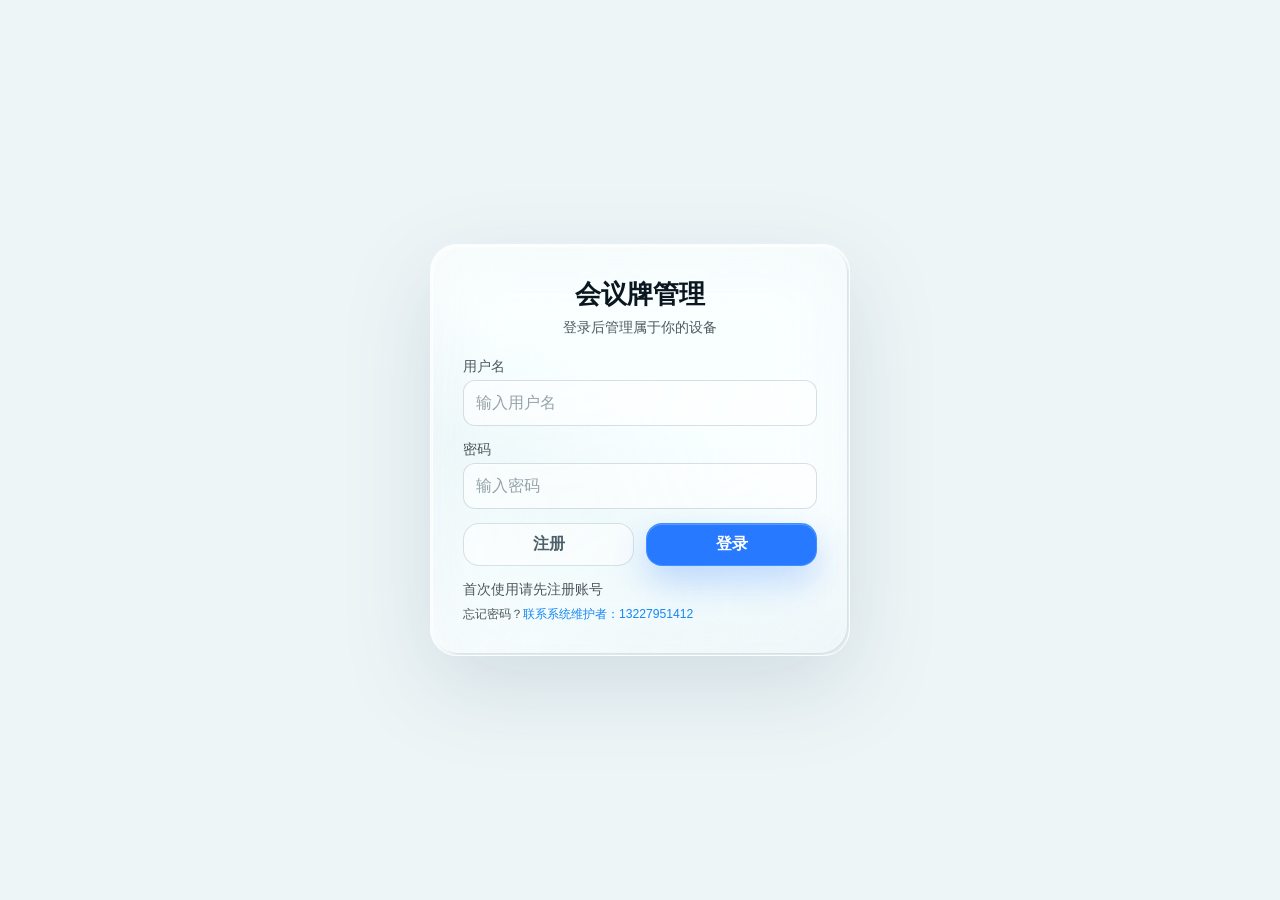
<file: cloud_server/frontend/login.html>
<!DOCTYPE html>
<html>
<head>
    <meta charset="utf-8">
    <meta name="viewport" content="width=device-width, initial-scale=1.0">
    <meta http-equiv="Cache-Control" content="no-store, no-cache, must-revalidate">
    <meta http-equiv="Pragma" content="no-cache">
    <meta http-equiv="Expires" content="0">
    <title>用户登录</title>
    <link rel="icon" href="favicon.ico?v=20260821templatelazy2" sizes="any">
    <script>
        (function () {
            try {
                if (localStorage.getItem('meetingThemeMode') !== 'dark') {
                    document.documentElement.classList.add('theme-light');
                    document.documentElement.dataset.theme = 'light';
                    document.documentElement.style.colorScheme = 'light';
                }
            } catch (e) {}
        }());
    </script>
    <style>
        html.theme-light,
        html[data-theme="light"] {
            background: #eef5f7 !important;
            color-scheme: light;
        }

        html.theme-light body,
        html[data-theme="light"] body {
            color: #0b1720 !important;
            background: #eef5f7 !important;
        }
    </style>
    <style>
        * { margin: 0; padding: 0; box-sizing: border-box; }
        body {
            font-family: 'Segoe UI', Tahoma, Geneva, Verdana, sans-serif;
            background: linear-gradient(135deg, #667eea 0%, #764ba2 100%);
            min-height: 100vh;
            display: flex;
            align-items: center;
            justify-content: center;
            padding: 20px;
        }
        .card {
            width: 360px;
            background: white;
            border-radius: 16px;
            padding: 30px 28px 26px;
            box-shadow: 0 18px 45px rgba(0,0,0,0.25);
        }
        .title {
            text-align: center;
            margin-bottom: 20px;
        }
        .title h1 {
            font-size: 1.6em;
            color: #2d3748;
            margin-bottom: 6px;
        }
        .title p {
            font-size: 0.9em;
            color: #718096;
        }
        .field {
            margin-bottom: 14px;
        }
        .field label {
            display: block;
            font-size: 0.9em;
            color: #4a5568;
            margin-bottom: 4px;
        }
        .field input {
            width: 100%;
            padding: 10px 12px;
            border-radius: 8px;
            border: 1px solid #e2e8f0;
            font-size: 0.95em;
        }
        .field input:focus {
            outline: none;
            border-color: #667eea;
            box-shadow: 0 0 0 1px rgba(102,126,234,0.3);
        }
        .field small {
            display: block;
            margin-top: 5px;
            color: #718096;
            font-size: 0.78em;
            line-height: 1.45;
        }
        .actions {
            display: flex;
            gap: 10px;
            margin-top: 10px;
        }
        .btn {
            flex: 1;
            padding: 10px 0;
            border-radius: 8px;
            border: none;
            cursor: pointer;
            font-size: 0.95em;
            font-weight: 600;
            transition: all 0.2s;
        }
        .btn-primary {
            background: linear-gradient(135deg, #667eea 0%, #764ba2 100%);
            color: white;
        }
        .btn-primary:hover {
            box-shadow: 0 8px 20px rgba(102,126,234,0.45);
            transform: translateY(-1px);
        }
        .btn-secondary {
            background: #edf2f7;
            color: #4a5568;
        }
        .btn-secondary:hover {
            background: #e2e8f0;
        }
        .status {
            margin-top: 12px;
            font-size: 0.85em;
            color: #718096;
            min-height: 18px;
        }
        .status.error {
            color: #e53e3e;
        }
        .status.success {
            color: #38a169;
        }
    </style>
    <script src="theme.js?v=20260821templatelazy2"></script>
    <link rel="stylesheet" href="ui.css?v=20260821templatelazy2">
</head>
<body class="login-page">
    <div class="card">
        <div class="title">
            <h1>会议牌管理</h1>
            <p>登录后管理属于你的设备</p>
        </div>

        <form id="authForm" onsubmit="onLogin(); return false;">
            <div class="field">
                <label for="username">用户名</label>
                <input id="username" type="text" placeholder="输入用户名" autocomplete="username">
            </div>
            <div class="field">
                <label for="password">密码</label>
                <input id="password" type="password" placeholder="输入密码" autocomplete="current-password">
            </div>
            <div class="actions">
                <button class="btn btn-secondary" type="button" onclick="onRegister()">注册</button>
                <button class="btn btn-primary" type="submit">登录</button>
            </div>
        </form>

        <div id="status" class="status">首次使用请先注册账号</div>
        <p class="login-help">忘记密码？<a href="tel:13227951412">联系系统维护者：13227951412</a></p>
    </div>

    <script src="auth.js?v=20260821templatelazy2"></script>
    <script>
        function setStatus(msg, type) {
            const el = document.getElementById('status');
            el.textContent = msg;
            el.className = 'status' + (type ? ' ' + type : '');
        }

        async function onRegister() {
            const username = document.getElementById('username').value.trim();
            const password = document.getElementById('password').value.trim();

            if (!username || !password) {
                setStatus('用户名和密码不能为空', 'error');
                return;
            }

            try {
                const res = await fetch('/api/auth/register', {
                    method: 'POST',
                    headers: { 'Content-Type': 'application/json' },
                    body: JSON.stringify({ username, password })
                });
                const data = await res.json().catch(() => ({}));
                if (res.ok && data.success) {
                    setStatus('注册成功，请点击登录', 'success');
                } else if (res.status === 429) {
                    setStatus('操作过于频繁，请稍后再试', 'error');
                } else {
                    setStatus(data.error || `注册失败（HTTP ${res.status}）`, 'error');
                }
            } catch (e) {
                console.error(e);
                setStatus('注册失败: ' + e.message, 'error');
            }
        }

        async function onLogin() {
            const username = document.getElementById('username').value.trim();
            const password = document.getElementById('password').value.trim();

            if (!username || !password) {
                setStatus('用户名和密码不能为空', 'error');
                return;
            }

            try {
                const res = await fetch('/api/auth/login', {
                    method: 'POST',
                    headers: { 'Content-Type': 'application/json' },
                    body: JSON.stringify({ username, password })
                });
                const data = await res.json().catch(() => ({}));
                if (res.ok && data.success && data.token) {
                    setAuth(data.token, data.user);
                    setStatus('登录成功，正在跳转...', 'success');
                    setTimeout(() => {
                        window.location.href = data.user && data.user.mustChangePassword
                            ? 'change-password.html?v=20260821templatelazy2'
                            : 'index.html?v=20260821templatelazy2';
                    }, 600);
                } else if (res.status === 429) {
                    setStatus('登录尝试过于频繁，请稍后再试', 'error');
                } else {
                    setStatus(data.error || `登录失败（HTTP ${res.status}）`, 'error');
                }
            } catch (e) {
                console.error(e);
                setStatus('登录失败: ' + e.message, 'error');
            }
        }
    </script>
</body>
</html>
</file>
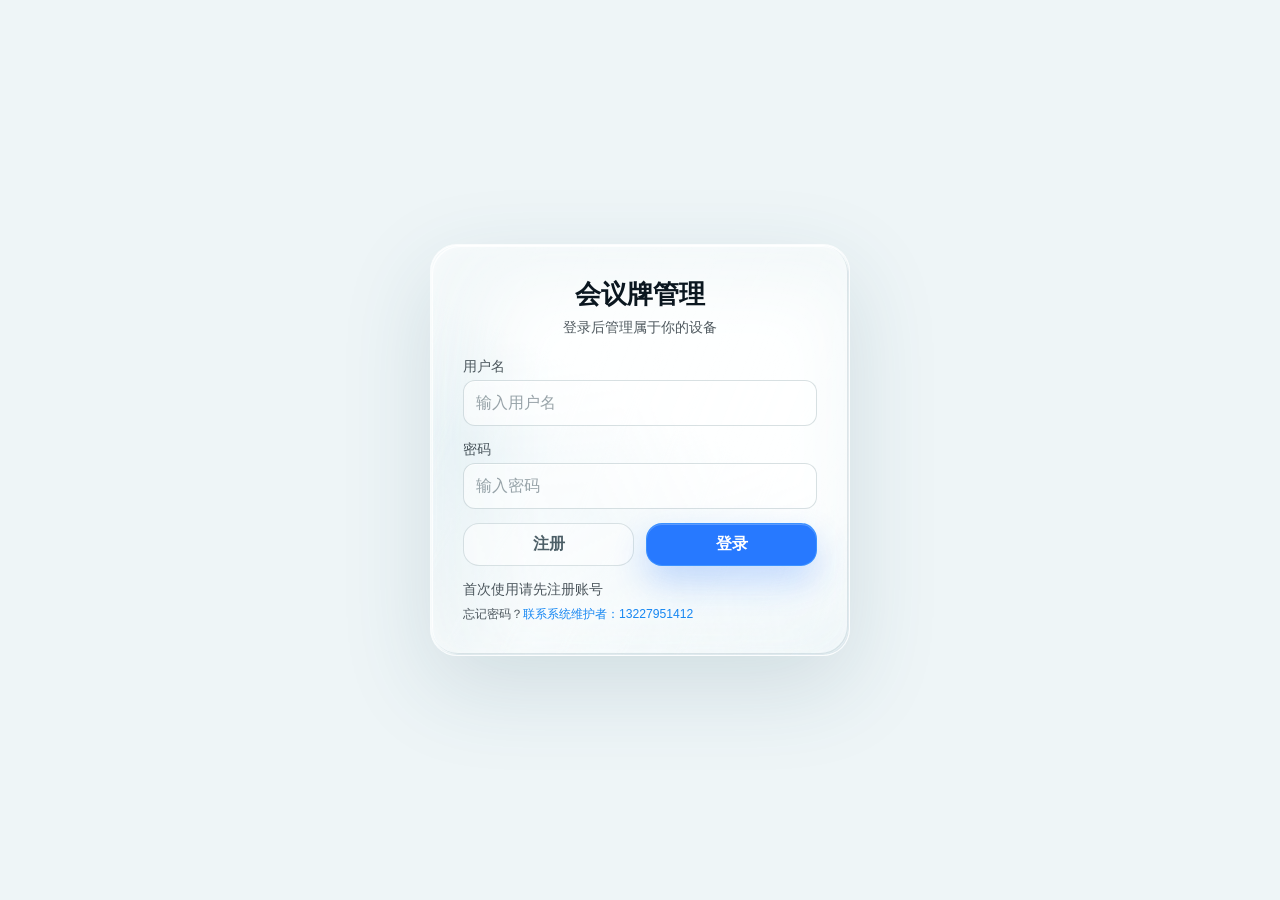
<file: cloud_server/frontend/nameplates.html>
<!DOCTYPE html>
<html>
<head>
    <meta charset="utf-8">
    <meta name="viewport" content="width=device-width, initial-scale=1.0">
    <meta http-equiv="Cache-Control" content="no-store, no-cache, must-revalidate">
    <meta http-equiv="Pragma" content="no-cache">
    <meta http-equiv="Expires" content="0">
    <title>名单下发</title>
    <link rel="icon" href="favicon.ico?v=20260821templatelazy2" sizes="any">
    <script>
        (function () {
            try {
                if (localStorage.getItem('meetingThemeMode') !== 'dark') {
                    document.documentElement.classList.add('theme-light');
                    document.documentElement.dataset.theme = 'light';
                    document.documentElement.style.colorScheme = 'light';
                }
            } catch (e) {}
        }());
    </script>
    <style>
        html.theme-light,
        html[data-theme="light"] {
            background: #eef5f7 !important;
            color-scheme: light;
        }

        html.theme-light body,
        html[data-theme="light"] body {
            color: #0b1720 !important;
            background: #eef5f7 !important;
        }
    </style>
    <script src="theme.js?v=20260821templatelazy2"></script>
    <link rel="stylesheet" href="ui.css?v=20260821templatelazy2">
</head>
<body class="dashboard-page nameplates-page meeting-device-page">
    <div class="meeting-page">
        <div class="app-shell">
            <aside class="meeting-sidebar" aria-label="主导航">
                <a class="meeting-brand" href="index.html?v=20260821templatelazy2" aria-label="会议牌管理">
                    <span class="meeting-brand-mark" aria-hidden="true"></span>
                    <span>会议牌管理</span>
                </a>

                <nav class="meeting-nav">
                    <a class="meeting-nav-item" href="index.html?v=20260821templatelazy2">
                        <span class="meeting-nav-icon i-device" aria-hidden="true"></span>
                        <span>设备</span>
                    </a>
                    <a class="meeting-nav-item" href="control.html?v=20260821templatelazy2">
                        <span class="meeting-nav-icon i-doc" aria-hidden="true"></span>
                        <span>模板设计</span>
                    </a>
                    <a class="meeting-nav-item active" href="nameplates.html?v=20260821templatelazy2" aria-current="page">
                        <span class="meeting-nav-icon i-user" aria-hidden="true"></span>
                        <span>名单下发</span>
                    </a>
                    <a class="meeting-nav-item" href="settings.html?v=20260821templatelazy2">
                        <span class="meeting-nav-icon i-gear" aria-hidden="true"></span>
                        <span>设置</span>
                    </a>
                </nav>
            </aside>

        <main class="dashboard-main">
            <header class="meeting-topbar page-system-topbar">
                <div class="meeting-status-bar" id="statusBar" role="status" aria-live="polite">就绪</div>
            </header>

            <section class="dashboard-hero nameplate-hero">
                <div>
                    <div class="section-kicker">Nameplate Dispatch</div>
                    <div class="hero-title">
                        <div>
                            <h1>名单下发</h1>
                            <p>上传图片、文字、Word 或表格生成下发草稿，确认名单和模板后再把姓名下发到对应墨水屏铭牌。</p>
                        </div>
                    </div>
                </div>
            </section>

            <section class="ai-parse-panel command-panel" aria-labelledby="nameplateImportTitle">
                <div class="section-header compact">
                    <div>
                        <div class="section-kicker">Import</div>
                        <h2 id="nameplateImportTitle">名单导入与解析</h2>
                    </div>
                    <p>标准名单和复杂消息都从这里输入，解析不会直接下发</p>
                </div>
                <div class="ai-parse-layout">
                    <div class="nameplate-compose">
                        <label for="nameplateAiTextInput">名单、消息或补充说明</label>
                        <textarea id="nameplateAiTextInput" rows="7" placeholder="支持标准名单：&#10;张三　甲公司　总经理&#10;李四　乙公司　技术专家&#10;&#10;也支持非标准内容：&#10;请把明天会议的张三、李四生成红色底栏铭牌。"></textarea>
                    </div>
                    <div class="ai-upload-box">
                        <label for="nameplateAiFiles">上传图片 / Word / 表格</label>
                        <input id="nameplateAiFiles" type="file" multiple accept=".png,.jpg,.jpeg,.webp,.gif,.txt,.csv,.tsv,.xlsx,.xlsm,.docx,image/png,image/jpeg,image/webp,image/gif,text/plain,text/csv,application/vnd.openxmlformats-officedocument.wordprocessingml.document">
                        <div class="ai-upload-note">支持图片、DOCX、TXT、CSV、TSV、XLSX。Word 内嵌图片和普通图片识别需要服务器配置 NAMEPLATE_AI_API_KEY。</div>
                        <button class="btn btn-primary" type="button" id="nameplateAiParseBtn" onclick="parseNameplateDraft()">解析名单</button>
                    </div>
                </div>
                <div class="parsed-preview" id="nameplateParsedPreview" role="status" aria-live="polite">
                    <div class="activity-row">
                        <strong>等待解析</strong>
                        <span>解析后会在下方生成可编辑名单和实际铭牌预览</span>
                    </div>
                </div>
            </section>

            <section class="nameplate-review-list-panel command-panel nameplate-people-review-panel" aria-labelledby="nameplateReviewListTitle">
                <div class="nameplate-review-head">
                    <div>
                        <span class="panel-eyebrow">Parsed People</span>
                        <h3 id="nameplateReviewListTitle">已解析名单</h3>
                    </div>
                    <button class="btn btn-small btn-secondary" type="button" onclick="addNameplateReviewRow()">添加人员</button>
                </div>
                <div class="nameplate-name-review-list" id="nameplateNameReviewList" role="list">
                    <div class="nameplate-review-empty">请先在上方输入内容并解析</div>
                </div>
                <textarea id="nameplateNamesInput" hidden aria-hidden="true"></textarea>
            </section>

            <section class="nameplate-panel command-panel" id="nameplate-dispatch" aria-labelledby="nameplateReviewTitle">
                <div class="section-header compact">
                    <div>
                        <div class="section-kicker">Review</div>
                        <h2 id="nameplateReviewTitle">模板确认</h2>
                    </div>
                    <p id="nameplateDispatchHint">按设备顺序下发；名单中的职位和公司优先</p>
                </div>

                <div class="nameplate-review-layout">
                    <section class="nameplate-card-preview-panel" aria-labelledby="nameplateCardPreviewTitle">
                        <div class="nameplate-review-head">
                            <div>
                                <span class="panel-eyebrow">Display Preview</span>
                                <h3 id="nameplateCardPreviewTitle">铭牌效果预览</h3>
                            </div>
                            <span id="nameplatePreviewPosition">尚无名单</span>
                        </div>
                        <div class="nameplate-card-preview" id="nameplateCardPreview" aria-live="polite">
                            <img id="nameplateCardPreviewImage" alt="" hidden>
                            <div class="nameplate-card-preview-empty" id="nameplateCardPreviewEmpty">
                                解析名单后显示实际墨水屏效果
                            </div>
                        </div>
                        <div class="nameplate-preview-controls">
                            <button class="btn btn-small btn-secondary" type="button" id="nameplatePreviewPrev" onclick="moveNameplatePreview(-1)" disabled>上一张</button>
                            <strong id="nameplatePreviewName">等待姓名</strong>
                            <button class="btn btn-small btn-secondary" type="button" id="nameplatePreviewNext" onclick="moveNameplatePreview(1)" disabled>下一张</button>
                        </div>
                    </section>

                    <div class="nameplate-options nameplate-template-options">
                        <div class="nameplate-review-head">
                            <div>
                                <span class="panel-eyebrow">Template</span>
                                <h3>模板配置</h3>
                            </div>
                        </div>
                        <label for="nameplateSavedTemplateSelect">已保存模板</label>
                        <select id="nameplateSavedTemplateSelect">
                            <option value="">手动配置</option>
                        </select>

                        <label for="nameplateBatchTitle">统一职位（名单未提供时）</label>
                        <input id="nameplateBatchTitle" type="text" placeholder="CEO / Technical Expert">

                        <label for="nameplateBatchSubtitle">统一公司名称（名单未提供时）</label>
                        <input id="nameplateBatchSubtitle" type="text" placeholder="留空则不显示公司名称">

                        <label for="nameplateBatchWakeInterval">唤醒频率</label>
                        <select id="nameplateBatchWakeInterval">
                            <option value="3600">每 1 小时</option>
                            <option value="21600">每 6 小时</option>
                            <option value="43200">每 12 小时</option>
                            <option value="86400" selected>每 24 小时（默认）</option>
                        </select>
                    </div>
                </div>
            </section>

            <section class="nameplate-panel command-panel">
                <div class="section-header compact">
                    <div>
                        <div class="section-kicker">Devices</div>
                        <h2>目标设备</h2>
                    </div>
                    <p>默认按添加时间从早到晚分配</p>
                </div>
                <div class="nameplate-device-toolbar">
                    <span>设备顺序</span>
                    <button class="btn btn-small btn-secondary" type="button" onclick="selectAllNameplateDevices(true)">全选</button>
                    <button class="btn btn-small btn-secondary" type="button" onclick="selectAllNameplateDevices(false)">清空</button>
                </div>
                <div class="nameplate-device-list" id="nameplateDeviceList">
                    <div class="nameplate-device-empty">加载设备中</div>
                </div>
                <button class="btn btn-primary nameplate-submit" onclick="dispatchNameplates()">下发名单</button>
            </section>

        </main>

        <aside class="insight-panel" aria-label="名单下发状态">
            <section class="insight-card">
                <div class="insight-title">
                    <h3>分配概览</h3>
                    <span class="panel-eyebrow">Queue</span>
                </div>
                <div class="activity-list" id="nameplateSummary">
                    <div class="activity-row">
                        <strong>等待名单</strong>
                        <span>输入姓名后会显示预计分配数量</span>
                    </div>
                </div>
            </section>

            <section class="insight-card">
                <div class="insight-title">
                    <h3>最近下发</h3>
                    <span class="panel-eyebrow">Result</span>
                </div>
                <div class="activity-list" id="nameplateResult">
                    <div class="activity-row">
                        <strong>暂无记录</strong>
                        <span>下发后设备将在下次唤醒时刷新</span>
                    </div>
                </div>
            </section>
        </aside>
        </div>
    </div>

    <div class="meeting-modal nameplate-dispatch-modal" id="nameplateDispatchModal" hidden>
        <div class="meeting-modal-backdrop" data-close-nameplate-dispatch></div>
        <section class="meeting-modal-panel" role="dialog" aria-modal="true" aria-labelledby="nameplateDispatchModalTitle" tabindex="-1">
            <div class="meeting-modal-head">
                <div>
                    <span class="nameplate-dispatch-modal-state is-loading" id="nameplateDispatchModalState">下发中</span>
                    <h2 id="nameplateDispatchModalTitle">下发情况</h2>
                </div>
                <button class="meeting-modal-close" type="button" data-close-nameplate-dispatch aria-label="关闭">×</button>
            </div>
            <div class="nameplate-dispatch-modal-body" id="nameplateDispatchModalBody" aria-live="polite"></div>
            <div class="nameplate-dispatch-modal-actions">
                <button class="btn btn-primary" type="button" data-close-nameplate-dispatch>关闭</button>
            </div>
        </section>
    </div>

    <script src="auth.js?v=20260821templatelazy2"></script>
    <script src="nameplates.js?v=20260821templatelazy2"></script>
</body>
</html>
</file>
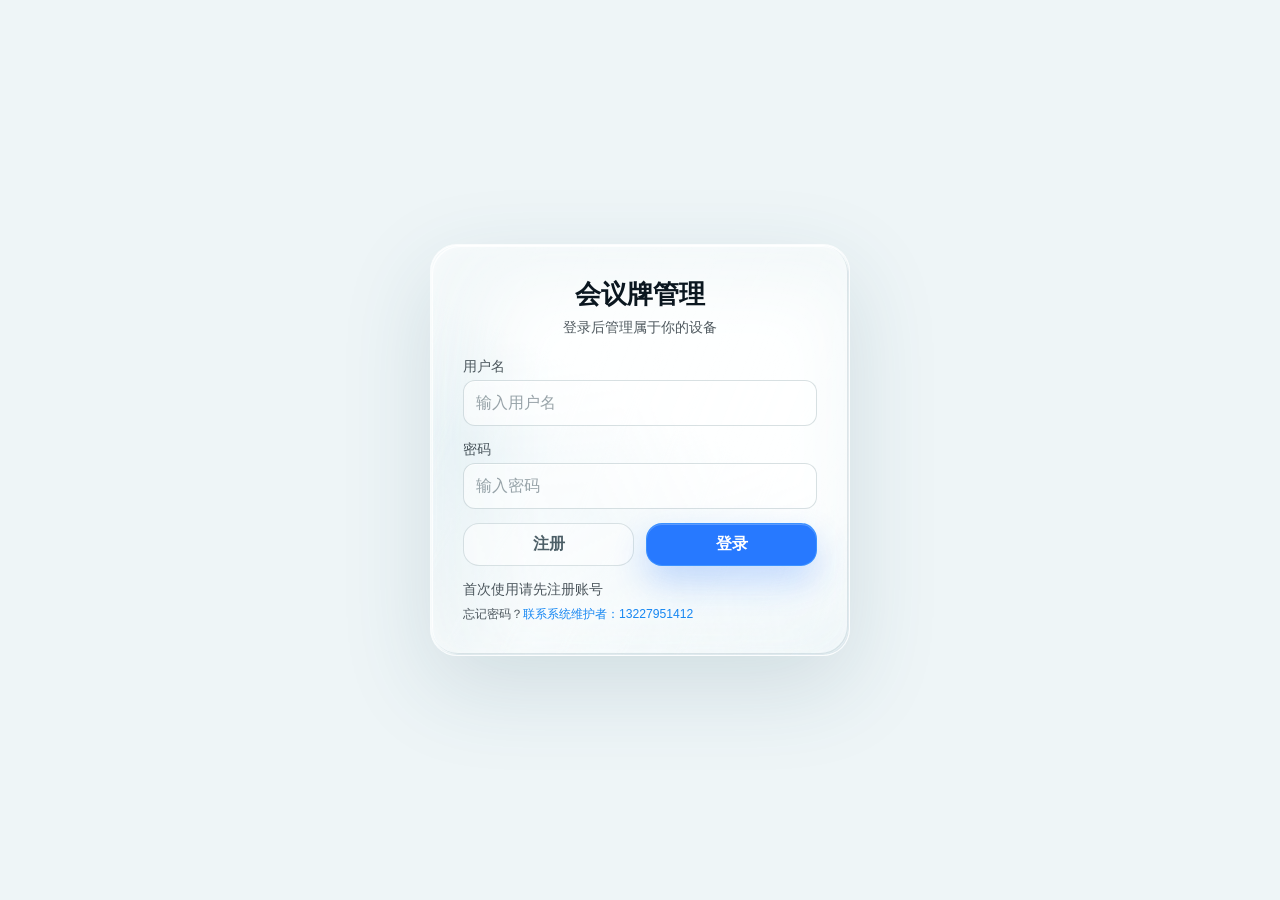
<file: cloud_server/frontend/settings.html>
<!DOCTYPE html>
<html lang="zh-CN">
<head>
    <meta charset="utf-8">
    <meta name="viewport" content="width=device-width, initial-scale=1.0">
    <meta http-equiv="Cache-Control" content="no-store, no-cache, must-revalidate">
    <meta http-equiv="Pragma" content="no-cache">
    <meta http-equiv="Expires" content="0">
    <title>设置</title>
    <link rel="icon" href="favicon.ico?v=20260821templatelazy2" sizes="any">
    <script>
        (function () {
            try {
                if (localStorage.getItem('meetingThemeMode') !== 'dark') {
                    document.documentElement.classList.add('theme-light');
                    document.documentElement.dataset.theme = 'light';
                    document.documentElement.style.colorScheme = 'light';
                }
            } catch (e) {}
        }());
    </script>
    <style>
        html.theme-light,
        html[data-theme="light"] {
            background: #eef5f7 !important;
            color-scheme: light;
        }

        html.theme-light body,
        html[data-theme="light"] body {
            color: #0b1720 !important;
            background: #eef5f7 !important;
        }
    </style>
    <script src="theme.js?v=20260821templatelazy2"></script>
    <link rel="stylesheet" href="ui.css?v=20260821templatelazy2">
</head>
<body class="settings-page meeting-device-page">
    <div class="meeting-page">
        <section class="meeting-shell settings-shell">
            <aside class="meeting-sidebar" aria-label="主导航">
                <a class="meeting-brand" href="index.html?v=20260821templatelazy2" aria-label="会议牌管理">
                    <span class="meeting-brand-mark" aria-hidden="true"></span>
                    <span>会议牌管理</span>
                </a>

                <nav class="meeting-nav">
                    <a class="meeting-nav-item" href="index.html?v=20260821templatelazy2">
                        <span class="meeting-nav-icon i-device" aria-hidden="true"></span>
                        <span>设备</span>
                    </a>
                    <a class="meeting-nav-item" href="control.html?v=20260821templatelazy2">
                        <span class="meeting-nav-icon i-doc" aria-hidden="true"></span>
                        <span>模板设计</span>
                    </a>
                    <a class="meeting-nav-item" href="nameplates.html?v=20260821templatelazy2">
                        <span class="meeting-nav-icon i-user" aria-hidden="true"></span>
                        <span>名单下发</span>
                    </a>
                    <a class="meeting-nav-item active" href="settings.html?v=20260821templatelazy2" aria-current="page">
                        <span class="meeting-nav-icon i-gear" aria-hidden="true"></span>
                        <span>设置</span>
                    </a>
                </nav>
            </aside>

            <main class="meeting-main settings-main">
                <header class="meeting-topbar page-system-topbar">
                    <div class="meeting-status-bar" id="statusBar" role="status" aria-live="polite">就绪</div>
                </header>

                <section class="settings-card settings-account-card meeting-glass" aria-label="当前登录用户">
                    <div class="settings-account-row">
                        <div class="settings-account-info">
                            <span class="settings-account-avatar" aria-hidden="true" id="accountAvatar">用</span>
                            <div>
                                <span class="settings-account-label">用户名</span>
                                <strong id="accountUsername">正在加载…</strong>
                            </div>
                        </div>
                        <button class="settings-logout-btn" type="button" onclick="logout()">退出登录</button>
                    </div>
                </section>

                <section class="settings-card meeting-glass" aria-labelledby="themeTitle">
                    <div class="settings-card-head">
                        <div>
                            <div class="settings-kicker">Appearance</div>
                            <h2 id="themeTitle">主题外观</h2>
                            <p>在暗色玻璃和明亮玻璃之间切换。</p>
                        </div>
                        <button class="theme-switch" type="button" data-theme-toggle aria-pressed="true">
                            <span class="theme-switch-label theme-switch-dark">暗</span>
                            <span class="theme-switch-label theme-switch-light">亮</span>
                            <span class="theme-switch-thumb" aria-hidden="true"></span>
                        </button>
                    </div>

                    <div class="theme-preview-grid">
                        <button class="theme-preview theme-preview-dark" type="button" data-theme-set="dark" aria-label="切换到暗色玻璃主题" aria-pressed="false">
                            <div class="theme-preview-top"></div>
                            <div class="theme-preview-row wide"></div>
                            <div class="theme-preview-row"></div>
                            <div class="theme-preview-pills">
                                <span></span>
                                <span></span>
                                <span></span>
                            </div>
                        </button>
                        <button class="theme-preview theme-preview-light is-active" type="button" data-theme-set="light" aria-label="切换到明亮玻璃主题" aria-pressed="true">
                            <div class="theme-preview-top"></div>
                            <div class="theme-preview-row wide"></div>
                            <div class="theme-preview-row"></div>
                            <div class="theme-preview-pills">
                                <span></span>
                                <span></span>
                                <span></span>
                            </div>
                        </button>
                    </div>
                </section>
            </main>
        </section>
    </div>

    <script src="auth.js?v=20260821templatelazy2"></script>
    <script>
        (async () => {
            try {
                const user = await requireAuth();
                if (user) {
                    const username = user.username || '未知用户';
                    document.getElementById('accountUsername').textContent = username;
                    document.getElementById('accountAvatar').textContent = username.slice(0, 1).toUpperCase();
                }
            } catch (error) {
                const status = document.getElementById('statusBar');
                if (status) status.textContent = error?.message || '认证服务暂不可用，请稍后重试';
                console.error('设置页面初始化失败:', error);
            }
        })();
    </script>
</body>
</html>
</file>
<file: cloud_server/frontend/ui.css>
/*
 * Quantis-inspired dark console theme for the ESP32 e-paper cloud UI.
 * Static CSS only; no build step or framework migration.
 */

:root {
    --ui-bg: #080a09;
    --ui-surface: #101411;
    --ui-surface-2: #171c18;
    --ui-surface-3: #20271f;
    --ui-line: #2c352b;
    --ui-line-soft: rgba(185, 205, 156, 0.16);
    --ui-text: #edf4e6;
    --ui-text-muted: #a4ae9c;
    --ui-text-dim: #687463;
    --ui-accent: #d9ff66;
    --ui-accent-2: #7df0c1;
    --ui-cyan: #7bd7ff;
    --ui-warn: #ffbf4d;
    --ui-danger: #ff615a;
    --ui-ok: #7df0c1;
    --ui-radius: 8px;
    --ui-sidebar: 232px;
    --ui-right: 320px;
    --ui-shadow: 0 22px 60px rgba(0, 0, 0, 0.38);
}

*,
*::before,
*::after {
    box-sizing: border-box;
}

html {
    background: var(--ui-bg);
    color-scheme: dark;
}

/* Native select popups are rendered by the operating system on Chromium.
   Declare both the scheme and option colors so dark fields never open as
   white-on-white menus, while keeping the light theme equally explicit. */
html:not(.theme-light):not([data-theme="light"]) select {
    color-scheme: dark;
}

html:not(.theme-light):not([data-theme="light"]) select option,
html:not(.theme-light):not([data-theme="light"]) select optgroup {
    background-color: #202326;
    color: #f4f7fa;
}

html.theme-light select,
html[data-theme="light"] select {
    color-scheme: light;
}

html.theme-light select option,
html.theme-light select optgroup,
html[data-theme="light"] select option,
html[data-theme="light"] select optgroup {
    background-color: #ffffff;
    color: #0f2732;
}

body.dashboard-page,
body.control-page,
body.login-page {
    color: var(--ui-text);
    background: var(--ui-bg);
    font-family: Inter, "Segoe UI", "Microsoft YaHei", Arial, sans-serif;
    letter-spacing: 0;
}

body.dashboard-page button,
body.control-page button,
body.login-page button,
body.dashboard-page input,
body.dashboard-page select,
body.dashboard-page textarea,
body.control-page input,
body.login-page input,
body.control-page select,
body.control-page textarea {
    font: inherit;
}

/* Shared controls */
body.dashboard-page .btn,
body.control-page .btn,
body.login-page .btn,
body.dashboard-page .logout-btn,
body.control-page .btn-new {
    min-height: 38px;
    border-radius: var(--ui-radius);
    border: 1px solid transparent;
    font-weight: 700;
    text-transform: none;
    letter-spacing: 0;
    box-shadow: none;
    transition: background 0.18s ease, border-color 0.18s ease, color 0.18s ease, transform 0.18s ease;
}

body.dashboard-page .btn:hover,
body.control-page .btn:hover,
body.login-page .btn:hover,
body.dashboard-page .logout-btn:hover,
body.control-page .btn-new:hover {
    transform: translateY(-1px);
}

body.dashboard-page .btn-primary,
body.control-page .btn-primary,
body.login-page .btn-primary,
body.control-page .btn-new {
    background: var(--ui-accent);
    color: #10140c;
    border-color: var(--ui-accent);
}

body.dashboard-page .btn-primary:hover,
body.control-page .btn-primary:hover,
body.login-page .btn-primary:hover,
body.control-page .btn-new:hover {
    background: #e5ff8c;
    border-color: #e5ff8c;
    box-shadow: 0 0 0 4px rgba(217, 255, 102, 0.12);
}

body.dashboard-page .btn-success,
body.control-page .btn-success {
    background: rgba(125, 240, 193, 0.14);
    color: var(--ui-ok);
    border-color: rgba(125, 240, 193, 0.42);
}

body.dashboard-page .btn-danger,
body.control-page .btn-danger {
    background: rgba(255, 97, 90, 0.12);
    color: var(--ui-danger);
    border-color: rgba(255, 97, 90, 0.42);
}

body.dashboard-page .btn-secondary,
body.control-page .btn-secondary,
body.login-page .btn-secondary,
body.control-page .btn-light {
    background: rgba(237, 244, 230, 0.06);
    color: var(--ui-text);
    border-color: var(--ui-line);
}

body.dashboard-page input,
body.dashboard-page select,
body.dashboard-page textarea,
body.control-page input,
body.control-page select,
body.control-page textarea,
body.login-page input {
    background: #0b0f0c !important;
    color: var(--ui-text) !important;
    border: 1px solid var(--ui-line) !important;
    border-radius: var(--ui-radius) !important;
    box-shadow: none !important;
}

body.dashboard-page input:focus,
body.dashboard-page select:focus,
body.dashboard-page textarea:focus,
body.control-page input:focus,
body.control-page select:focus,
body.control-page textarea:focus,
body.login-page input:focus {
    outline: none;
    border-color: var(--ui-accent) !important;
    box-shadow: 0 0 0 3px rgba(217, 255, 102, 0.14) !important;
}

body.dashboard-page input::placeholder,
body.dashboard-page textarea::placeholder,
body.control-page input::placeholder,
body.control-page textarea::placeholder,
body.login-page input::placeholder {
    color: #66705e;
}

/* Dashboard */
body.dashboard-page {
    min-height: 100vh;
    margin: 0;
    padding: 0;
}

.app-shell {
    min-height: 100vh;
    display: grid;
    grid-template-columns: var(--ui-sidebar) minmax(0, 1fr) var(--ui-right);
    grid-template-rows: minmax(0, 1fr) auto;
}

.side-nav,
.insight-panel,
.dashboard-main {
    min-width: 0;
}

.side-nav {
    grid-row: 1 / span 2;
    border-right: 1px solid var(--ui-line-soft);
    background: #070907;
    padding: 18px 14px;
    display: flex;
    flex-direction: column;
    gap: 18px;
}

.brand-lockup {
    display: flex;
    align-items: center;
    gap: 12px;
    padding: 8px 6px 18px;
    border-bottom: 1px solid var(--ui-line-soft);
}

.brand-mark {
    width: 36px;
    height: 36px;
    border-radius: var(--ui-radius);
    background: var(--ui-accent);
    color: #0b0f0c;
    display: grid;
    place-items: center;
    font-weight: 900;
}

.brand-name {
    font-size: 15px;
    font-weight: 800;
    color: var(--ui-text);
}

.brand-sub {
    font-size: 12px;
    color: var(--ui-text-muted);
    margin-top: 2px;
}

.nav-group {
    display: grid;
    gap: 6px;
}

.nav-label,
.panel-eyebrow,
.section-kicker {
    font-size: 11px;
    color: var(--ui-text-dim);
    text-transform: uppercase;
    letter-spacing: 0;
    font-weight: 800;
}

.nav-item {
    display: flex;
    align-items: center;
    gap: 10px;
    color: var(--ui-text-muted);
    text-decoration: none;
    min-height: 38px;
    padding: 0 10px;
    border-radius: var(--ui-radius);
    border: 1px solid transparent;
}

.nav-item.active,
.nav-item:hover {
    background: rgba(237, 244, 230, 0.06);
    color: var(--ui-text);
    border-color: var(--ui-line-soft);
}

.nav-dot {
    width: 8px;
    height: 8px;
    border-radius: 50%;
    background: var(--ui-accent);
    box-shadow: 0 0 18px rgba(217, 255, 102, 0.52);
}

.nav-foot {
    margin-top: auto;
    padding: 14px;
    border: 1px solid var(--ui-line-soft);
    border-radius: var(--ui-radius);
    background: rgba(237, 244, 230, 0.04);
}

.nav-foot-value {
    margin-top: 8px;
    font-size: 24px;
    font-weight: 900;
    color: var(--ui-accent);
}

.dashboard-main {
    grid-column: 2;
    grid-row: 1;
    padding: 20px;
    display: flex;
    flex-direction: column;
    gap: 16px;
}

.dashboard-hero,
.add-device,
.fleet-board,
.status-bar,
.insight-card,
.device-card,
.empty-state {
    border-radius: var(--ui-radius) !important;
    border: 1px solid var(--ui-line-soft);
    background: var(--ui-surface) !important;
    box-shadow: var(--ui-shadow);
}

.dashboard-hero {
    padding: 22px;
    min-height: 180px;
    display: grid;
    grid-template-columns: 1fr;
    gap: 22px;
    position: relative;
    overflow: hidden;
}

.hero-title {
    display: flex;
    justify-content: space-between;
    gap: 18px;
    align-items: flex-start;
}

.hero-title h1 {
    color: var(--ui-text) !important;
    font-size: 28px !important;
    line-height: 1.16;
    margin: 8px 0 8px !important;
    text-align: left !important;
}

.hero-title p {
    color: var(--ui-text-muted) !important;
    text-align: left !important;
    max-width: 620px;
    line-height: 1.6;
}

.logout-btn {
    position: static !important;
    background: rgba(255, 97, 90, 0.12) !important;
    color: var(--ui-danger) !important;
    border-color: rgba(255, 97, 90, 0.42) !important;
    padding: 9px 14px !important;
    white-space: nowrap;
}

.hero-metrics {
    display: grid;
    grid-template-columns: repeat(4, minmax(0, 1fr));
    gap: 10px;
}

.metric-card {
    min-height: 118px;
    border: 1px solid var(--ui-line-soft);
    border-radius: var(--ui-radius);
    background: #0b0f0c;
    padding: 14px;
    display: flex;
    flex-direction: column;
    justify-content: space-between;
}

.metric-label {
    color: var(--ui-text-muted);
    font-size: 12px;
    font-weight: 700;
}

.metric-value {
    color: var(--ui-text);
    font-size: 30px;
    font-weight: 900;
}

.metric-value.accent {
    color: var(--ui-accent);
}

.metric-note {
    color: var(--ui-text-dim);
    font-size: 12px;
}

.command-panel {
    padding: 18px !important;
    margin: 0 !important;
}

.command-panel h2,
.fleet-board h2 {
    color: var(--ui-text) !important;
    font-size: 16px !important;
    margin-bottom: 12px !important;
}

.input-group {
    display: grid !important;
    grid-template-columns: 1.1fr 1fr auto;
    gap: 10px !important;
}

.input-group input {
    padding: 12px !important;
}

.nameplate-panel {
    display: grid;
    gap: 14px;
    min-width: 0;
}

.ai-parse-panel {
    display: grid;
    gap: 14px;
    min-width: 0;
}

.section-header.compact {
    align-items: flex-start;
    margin-bottom: 0;
}

.ai-parse-layout,
.nameplate-layout {
    display: grid;
    grid-template-columns: minmax(0, 1.15fr) minmax(240px, 0.85fr);
    gap: 14px;
}

.nameplate-compose,
.nameplate-options,
.ai-upload-box {
    display: grid;
    gap: 8px;
    min-width: 0;
}

.nameplate-compose label,
.nameplate-options label,
.ai-upload-box label,
.nameplate-device-toolbar span {
    color: var(--ui-text-dim);
    font-size: 12px;
    font-weight: 800;
}

.nameplate-compose textarea,
.nameplate-options input,
.nameplate-options select,
.ai-upload-box input {
    width: 100%;
    min-width: 0;
    border: 1px solid var(--ui-line-soft);
    border-radius: var(--ui-radius);
    background: rgba(237, 244, 230, 0.055);
    color: var(--ui-text);
    padding: 10px 11px;
    outline: none;
}

.nameplate-compose textarea {
    min-height: 150px;
    resize: vertical;
    line-height: 1.5;
}

.nameplate-compose textarea:focus,
.nameplate-options input:focus,
.nameplate-options select:focus {
    border-color: rgba(217, 255, 102, 0.55);
}

.ai-upload-box {
    align-content: start;
}

.ai-upload-note {
    color: var(--ui-text-muted);
    font-size: 12px;
    line-height: 1.5;
}

.parsed-preview {
    display: grid;
    gap: 8px;
}

.sr-only {
    position: absolute !important;
    width: 1px !important;
    height: 1px !important;
    padding: 0 !important;
    margin: -1px !important;
    overflow: hidden !important;
    clip: rect(0, 0, 0, 0) !important;
    white-space: nowrap !important;
    border: 0 !important;
}

.nameplate-review-layout {
    display: grid;
    grid-template-columns: minmax(0, 1.25fr) minmax(260px, 0.75fr);
    gap: 16px;
    align-items: start;
}

.nameplate-review-column {
    display: grid;
    gap: 14px;
    min-width: 0;
}

.nameplate-card-preview-panel,
.nameplate-review-list-panel,
.nameplate-template-options {
    min-width: 0;
    border: 1px solid var(--ui-line-soft);
    border-radius: var(--ui-radius-lg);
    background: rgba(237, 244, 230, 0.035);
    padding: 14px;
}

.nameplate-review-head {
    display: flex;
    align-items: flex-start;
    justify-content: space-between;
    gap: 12px;
    margin-bottom: 12px;
}

.nameplate-review-head h3 {
    margin: 3px 0 0;
    color: var(--ui-text);
    font-size: 15px;
}

.nameplate-review-head > span {
    color: var(--ui-text-muted);
    font-size: 12px;
    font-weight: 800;
}

.nameplate-card-preview {
    position: relative;
    aspect-ratio: 5 / 3;
    overflow: hidden;
    display: grid;
    place-items: center;
    border: 1px solid var(--ui-line-soft);
    border-radius: calc(var(--ui-radius) + 2px);
    background: #f7f7f5;
}

.nameplate-card-preview img {
    width: 100%;
    height: 100%;
    display: block;
    object-fit: contain;
}

.nameplate-card-preview-empty {
    padding: 20px;
    color: #657079;
    font-size: 13px;
    font-weight: 700;
    text-align: center;
}

.nameplate-preview-controls {
    display: grid;
    grid-template-columns: auto minmax(0, 1fr) auto;
    align-items: center;
    gap: 10px;
    margin-top: 10px;
}

.nameplate-preview-controls strong {
    min-width: 0;
    color: var(--ui-text);
    text-align: center;
    overflow: hidden;
    text-overflow: ellipsis;
    white-space: nowrap;
}

.nameplate-name-review-list {
    display: grid;
    gap: 8px;
    max-height: 292px;
    overflow: auto;
    padding-right: 3px;
}

.nameplate-name-review-row {
    display: grid;
    grid-template-columns: 30px minmax(0, 1fr) auto;
    align-items: start;
    gap: 8px;
    padding: 9px;
    border: 1px solid var(--ui-line-soft);
    border-radius: var(--ui-radius);
}

.nameplate-review-order {
    display: grid;
    width: 30px;
    height: 30px;
    place-items: center;
    border-radius: 9px;
    background: rgba(56, 126, 245, 0.11);
    color: var(--ui-accent);
    font-size: 12px;
    font-weight: 900;
}

.nameplate-review-fields {
    display: grid;
    grid-template-columns: repeat(2, minmax(0, 1fr));
    gap: 8px;
}

.nameplate-review-fields label:first-child {
    grid-column: 1 / -1;
}

.nameplate-review-fields label {
    display: grid;
    gap: 4px;
    min-width: 0;
}

.nameplate-review-fields label > span {
    color: var(--ui-text-muted);
    font-size: 11px;
    font-weight: 800;
}

.nameplate-review-fields input {
    width: 100%;
    min-width: 0;
    border: 1px solid var(--ui-line-soft);
    border-radius: var(--ui-radius);
    background: rgba(237, 244, 230, 0.055);
    color: var(--ui-text);
    padding: 10px 11px;
    outline: none;
}

.nameplate-review-fields input:focus {
    border-color: rgba(57, 127, 246, 0.62);
    box-shadow: 0 0 0 3px rgba(57, 127, 246, 0.12);
}

.nameplate-review-remove {
    min-height: 38px;
    border: 0;
    background: transparent;
    color: var(--ui-text-muted);
    padding: 0 6px;
    font-weight: 800;
    cursor: pointer;
    margin-top: 20px;
}

@media (max-width: 760px) {
    .nameplate-review-fields {
        grid-template-columns: 1fr;
    }

    .nameplate-review-fields label:first-child {
        grid-column: auto;
    }
}

.nameplate-review-remove:hover,
.nameplate-review-remove:focus-visible {
    color: #d04444;
}

.nameplate-review-empty {
    border: 1px dashed var(--ui-line-soft);
    border-radius: var(--ui-radius);
    color: var(--ui-text-muted);
    padding: 22px 14px;
    text-align: center;
}

.nameplate-template-options {
    align-content: start;
}

.nameplate-preview-list {
    border: 1px solid var(--ui-line-soft);
    border-radius: var(--ui-radius);
    background: rgba(237, 244, 230, 0.035);
    padding: 10px;
    display: grid;
    grid-template-columns: repeat(auto-fit, minmax(min(150px, 100%), 1fr));
    gap: 8px;
    color: var(--ui-text-muted);
    font-size: 12px;
}

.nameplate-preview-row {
    min-width: 0;
    display: flex;
    align-items: center;
    gap: 8px;
}

.nameplate-preview-row span {
    color: var(--ui-accent);
    font-weight: 900;
}

.nameplate-preview-row strong {
    color: var(--ui-text);
    overflow: hidden;
    text-overflow: ellipsis;
    white-space: nowrap;
}

.activity-row.warning {
    border-color: rgba(255, 191, 77, 0.35);
    background: rgba(255, 191, 77, 0.08);
}

body.nameplates-page.nameplate-modal-open {
    overflow: hidden;
}

.nameplate-dispatch-modal .meeting-modal-panel {
    width: min(680px, 100%);
    max-height: calc(100vh - 48px);
    display: flex;
    flex-direction: column;
}

.nameplate-dispatch-modal .meeting-modal-head {
    align-items: flex-start;
}

.nameplate-dispatch-modal .meeting-modal-head > div {
    display: grid;
    gap: 5px;
}

.nameplate-dispatch-modal-state {
    width: max-content;
    border-radius: 999px;
    padding: 4px 9px;
    background: rgba(123, 215, 255, 0.12);
    color: var(--ui-cyan);
    font-size: 11px;
    font-weight: 900;
}

.nameplate-dispatch-modal-state.is-success {
    background: rgba(125, 240, 193, 0.14);
    color: var(--ui-ok);
}

.nameplate-dispatch-modal-state.is-warning {
    background: rgba(255, 191, 77, 0.14);
    color: var(--ui-warn);
}

.nameplate-dispatch-modal-state.is-error {
    background: rgba(255, 97, 90, 0.14);
    color: var(--ui-danger);
}

.nameplate-dispatch-modal-body {
    min-height: 150px;
    overflow: auto;
    display: grid;
    gap: 14px;
    padding-right: 4px;
}

.nameplate-dispatch-loading {
    min-height: 190px;
    display: grid;
    place-items: center;
    align-content: center;
    gap: 10px;
    text-align: center;
}

.nameplate-dispatch-loading strong {
    color: var(--ui-text);
}

.nameplate-dispatch-loading p {
    margin: 0;
    color: var(--ui-text-muted);
    font-size: 13px;
}

.nameplate-dispatch-spinner {
    width: 34px;
    height: 34px;
    border: 3px solid rgba(123, 215, 255, 0.18);
    border-top-color: var(--ui-cyan);
    border-radius: 50%;
    animation: nameplate-dispatch-spin 0.8s linear infinite;
}

@keyframes nameplate-dispatch-spin {
    to { transform: rotate(360deg); }
}

.nameplate-dispatch-summary {
    display: grid;
    grid-template-columns: repeat(4, minmax(0, 1fr));
    gap: 8px;
}

.nameplate-dispatch-summary > div {
    min-width: 0;
    display: grid;
    gap: 4px;
    padding: 11px;
    border: 1px solid var(--ui-line-soft);
    border-radius: 12px;
    background: rgba(255, 255, 255, 0.045);
}

.nameplate-dispatch-summary span {
    color: var(--ui-text-muted);
    font-size: 11px;
}

.nameplate-dispatch-summary strong {
    color: var(--ui-text);
    font-size: 22px;
}

.nameplate-dispatch-summary .is-success strong {
    color: var(--ui-ok);
}

.nameplate-dispatch-summary .is-failed strong {
    color: var(--ui-danger);
}

.nameplate-dispatch-notice {
    border: 1px solid rgba(125, 240, 193, 0.26);
    border-radius: 12px;
    padding: 11px 12px;
    background: rgba(125, 240, 193, 0.08);
    color: var(--ui-text-muted);
    font-size: 13px;
    line-height: 1.5;
}

.nameplate-dispatch-notice.is-warning {
    border-color: rgba(255, 191, 77, 0.32);
    background: rgba(255, 191, 77, 0.09);
}

.nameplate-dispatch-notice.is-error {
    border-color: rgba(255, 97, 90, 0.34);
    background: rgba(255, 97, 90, 0.09);
    color: var(--ui-text);
}

.nameplate-dispatch-section {
    display: grid;
    gap: 8px;
}

.nameplate-dispatch-section h3 {
    margin: 0;
    display: flex;
    align-items: center;
    gap: 7px;
    color: var(--ui-text);
    font-size: 13px;
}

.nameplate-dispatch-section h3 span {
    color: var(--ui-text-dim);
}

.nameplate-dispatch-section ul {
    margin: 0;
    padding: 0;
    display: grid;
    gap: 6px;
    list-style: none;
}

.nameplate-dispatch-section li {
    min-width: 0;
    display: flex;
    align-items: center;
    justify-content: space-between;
    gap: 14px;
    padding: 9px 10px;
    border: 1px solid var(--ui-line-soft);
    border-radius: 10px;
    background: rgba(255, 255, 255, 0.035);
}

.nameplate-dispatch-section li strong,
.nameplate-dispatch-section li span {
    min-width: 0;
    overflow: hidden;
    text-overflow: ellipsis;
    white-space: nowrap;
}

.nameplate-dispatch-section li strong {
    color: var(--ui-text);
    font-size: 13px;
}

.nameplate-dispatch-section li span,
.nameplate-dispatch-more {
    color: var(--ui-text-muted);
    font-size: 12px;
}

.nameplate-dispatch-section.is-success li {
    border-color: rgba(125, 240, 193, 0.18);
}

.nameplate-dispatch-section.is-failed li {
    border-color: rgba(255, 97, 90, 0.24);
}

.nameplate-dispatch-more {
    margin: 0;
}

.nameplate-dispatch-modal-actions {
    display: flex;
    justify-content: flex-end;
    padding-top: 16px;
}

.nameplate-dispatch-modal-actions .btn {
    min-width: 110px;
}

@media (max-width: 600px) {
    .nameplate-dispatch-modal {
        padding: 12px;
    }

    .nameplate-dispatch-modal .meeting-modal-panel {
        max-height: calc(100vh - 24px);
        padding: 18px;
    }

    .nameplate-dispatch-summary {
        grid-template-columns: repeat(2, minmax(0, 1fr));
    }

    .nameplate-dispatch-section li {
        align-items: flex-start;
        flex-direction: column;
        gap: 4px;
    }

    .nameplate-dispatch-section li strong,
    .nameplate-dispatch-section li span {
        width: 100%;
    }
}

@media (prefers-reduced-motion: reduce) {
    .nameplate-dispatch-spinner {
        animation: none;
    }
}

.nameplate-device-toolbar {
    display: flex;
    align-items: center;
    gap: 8px;
}

.nameplate-device-toolbar span {
    margin-right: auto;
}

.nameplate-device-list {
    display: grid;
    grid-template-columns: repeat(auto-fit, minmax(min(240px, 100%), 1fr));
    gap: 8px;
    max-height: 220px;
    overflow: auto;
    padding: 2px;
}

.nameplate-device-row {
    min-height: 42px;
    display: grid;
    grid-template-columns: 18px 28px minmax(0, 1fr) minmax(72px, auto);
    align-items: center;
    gap: 8px;
    border: 1px solid var(--ui-line-soft);
    border-radius: var(--ui-radius);
    background: rgba(237, 244, 230, 0.035);
    padding: 8px 10px;
    cursor: pointer;
}

.nameplate-device-row input {
    width: 16px;
    height: 16px;
}

.nameplate-device-order {
    color: var(--ui-accent);
    font-weight: 900;
    font-size: 12px;
}

.nameplate-device-name {
    color: var(--ui-text);
    font-size: 13px;
    font-weight: 800;
    overflow: hidden;
    text-overflow: ellipsis;
    white-space: nowrap;
}

.nameplate-device-code {
    color: var(--ui-text-dim);
    font-size: 11px;
    font-family: "Cascadia Mono", Consolas, monospace;
    justify-self: end;
    overflow: hidden;
    text-overflow: ellipsis;
    white-space: nowrap;
}

.nameplate-device-empty {
    color: var(--ui-text-muted);
    border: 1px dashed var(--ui-line-soft);
    border-radius: var(--ui-radius);
    padding: 14px;
}

.nameplate-submit {
    width: min(100%, 220px);
}

.nameplate-submit:disabled {
    opacity: 0.55;
    cursor: wait;
}

.nameplates-page .app-shell {
    grid-template-columns: var(--ui-sidebar) minmax(560px, 1fr) minmax(280px, 340px);
}

.nameplates-page .dashboard-main {
    gap: 14px;
}

.nameplates-page .nameplate-hero {
    min-height: auto;
}

.nameplates-page .nameplate-layout {
    grid-template-columns: minmax(280px, 1fr) minmax(240px, 320px);
    align-items: start;
}

.nameplates-page .nameplate-review-layout {
    grid-template-columns: minmax(360px, 1fr) minmax(240px, 320px);
}

.nameplates-page .ai-parse-layout {
    grid-template-columns: minmax(280px, 1fr) minmax(240px, 320px);
    align-items: start;
}

.nameplates-page .insight-panel {
    min-width: 0;
}

.fleet-board {
    padding: 18px;
    flex: 1;
}

.section-header {
    display: flex;
    align-items: flex-end;
    justify-content: space-between;
    gap: 12px;
    margin-bottom: 14px;
}

.section-header p {
    color: var(--ui-text-muted);
    font-size: 13px;
    margin-top: 4px;
}

.devices-grid {
    grid-template-columns: repeat(auto-fill, minmax(300px, 1fr)) !important;
    gap: 12px !important;
    margin-bottom: 0 !important;
}

.device-card {
    padding: 14px !important;
    cursor: pointer;
    position: relative;
    overflow: hidden;
}

.device-card:hover {
    transform: translateY(-2px) !important;
    border-color: rgba(217, 255, 102, 0.34);
}

.device-card-top {
    display: flex;
    align-items: flex-start;
    justify-content: space-between;
    gap: 12px;
}

.device-id {
    color: var(--ui-text) !important;
    font-size: 17px !important;
    margin: 0 !important;
    overflow-wrap: anywhere;
}

.device-code {
    color: var(--ui-text-dim);
    font-size: 12px;
    margin-top: 4px;
}

.dashboard-page .device-status {
    position: static !important;
    display: inline-flex !important;
    align-items: center;
    gap: 7px !important;
    min-height: 28px;
    padding: 0 9px;
    border: 1px solid var(--ui-line-soft);
    border-radius: 999px;
    background: rgba(237, 244, 230, 0.05);
    font-size: 12px !important;
    white-space: nowrap;
}

.status-dot {
    width: 9px !important;
    height: 9px !important;
}

.status-online {
    background: var(--ui-ok) !important;
    color: var(--ui-ok) !important;
}

.status-sleeping {
    background: var(--ui-warn) !important;
    color: var(--ui-warn) !important;
}

.status-offline {
    background: var(--ui-danger) !important;
    color: var(--ui-danger) !important;
}

.device-screen {
    margin: 14px 0;
    aspect-ratio: 800 / 480;
    border-radius: 6px;
    border: 1px solid rgba(237, 244, 230, 0.18);
    background: rgba(14, 18, 15, 0.86);
    padding: 12px;
    display: flex;
    align-items: flex-end;
}

.device-screen-label {
    color: var(--ui-accent);
    font-size: 12px;
    font-weight: 800;
    max-width: 100%;
    overflow: hidden;
    text-overflow: ellipsis;
    white-space: nowrap;
}

.device-info {
    color: var(--ui-text-muted) !important;
    gap: 0 !important;
    font-size: 13px !important;
}

.device-info-item {
    min-height: 30px;
    align-items: center;
    border-bottom: 1px solid rgba(237, 244, 230, 0.08) !important;
    padding: 7px 0 !important;
    gap: 14px;
}

.device-info-label {
    color: var(--ui-text-dim) !important;
    font-weight: 700 !important;
}

.device-info-value {
    color: var(--ui-text) !important;
    text-align: right;
    min-width: 0;
}

.device-actions {
    margin-top: 14px !important;
    display: grid !important;
    grid-template-columns: 1fr auto;
}

.btn-small {
    padding: 8px 12px !important;
    font-size: 12px !important;
}

.signal-bar {
    background: rgba(237, 244, 230, 0.16) !important;
}

.signal-bar.active {
    background: var(--ui-accent) !important;
}

.empty-state {
    padding: 54px 24px !important;
    color: var(--ui-text-muted) !important;
}

.empty-state h3 {
    color: var(--ui-text) !important;
}

.empty-state p {
    color: var(--ui-text-muted) !important;
}

.status-bar {
    color: var(--ui-text-muted) !important;
    padding: 12px 14px !important;
    font-family: "Cascadia Mono", Consolas, monospace !important;
    font-size: 12px !important;
    margin: 0 !important;
}

.app-shell > .status-bar {
    grid-column: 2 / -1;
    grid-row: 2;
    align-self: end;
    margin: 0 20px 20px !important;
}

.insight-panel {
    grid-column: 3;
    grid-row: 1;
    border-left: 1px solid var(--ui-line-soft);
    background: #070907;
    padding: 20px 16px;
    display: flex;
    flex-direction: column;
    gap: 14px;
}

.insight-card {
    padding: 16px;
}

.insight-title {
    display: flex;
    align-items: center;
    justify-content: space-between;
    margin-bottom: 12px;
}

.insight-title h3 {
    font-size: 14px;
}

.health-ring {
    width: 100%;
    aspect-ratio: 1 / 1;
    max-height: 250px;
    border-radius: 50%;
    border: 1px solid var(--ui-line-soft);
    display: grid;
    place-items: center;
    background:
        conic-gradient(var(--ui-accent) var(--fleet-health, 0%), rgba(237, 244, 230, 0.08) 0),
        #0b0f0c;
}

.health-ring-inner {
    width: 70%;
    aspect-ratio: 1 / 1;
    border-radius: 50%;
    background: var(--ui-surface);
    border: 1px solid var(--ui-line-soft);
    display: grid;
    place-items: center;
    text-align: center;
}

.health-ring-value {
    font-size: 34px;
    font-weight: 900;
    color: var(--ui-accent);
}

.health-ring-label {
    color: var(--ui-text-muted);
    font-size: 12px;
    margin-top: 3px;
}

.activity-list {
    display: grid;
    gap: 8px;
}

.activity-row {
    border: 1px solid var(--ui-line-soft);
    border-radius: var(--ui-radius);
    padding: 10px;
    background: rgba(237, 244, 230, 0.035);
}

.activity-row strong {
    display: block;
    font-size: 13px;
    color: var(--ui-text);
    overflow-wrap: anywhere;
}

.activity-row span {
    display: block;
    margin-top: 3px;
    font-size: 12px;
    color: var(--ui-text-muted);
}

/* Control/editor page */
body.control-page {
    min-height: 100vh;
    padding: 0;
    display: flex;
    flex-direction: column;
    overflow: hidden;
}

.control-page .top-bar {
    height: 58px !important;
    background: #070907 !important;
    color: var(--ui-text) !important;
    border-bottom: 1px solid var(--ui-line-soft);
    box-shadow: none !important;
    padding: 0 14px !important;
}

.control-page .top-bar .logo {
    font-size: 15px !important;
    min-width: 210px;
    margin-right: 16px !important;
    color: var(--ui-accent);
}

.control-page .device-status {
    gap: 14px !important;
}

.control-page .status-item {
    color: var(--ui-text-muted);
    font-size: 13px !important;
}

.control-page .main-layout {
    background: var(--ui-bg) !important;
}

.control-page .left-sidebar,
.control-page .right-panel,
.control-page .toolbar,
.control-page .status-bar {
    background: #090c0a !important;
    border-color: var(--ui-line-soft) !important;
    color: var(--ui-text);
}

.control-page .left-sidebar {
    width: 248px !important;
}

.control-page.template-design-mode [data-requires-device-group] {
    display: none !important;
}

.control-page .page-sidebar-content,
.control-page .saved-template-sidebar {
    min-height: 0;
    flex: 1;
    flex-direction: column;
}

.control-page .page-sidebar-content {
    display: flex;
}

.control-page .saved-template-sidebar {
    display: none;
}

.control-page.template-design-mode .page-sidebar-content {
    display: none !important;
}

.control-page.template-design-mode .saved-template-sidebar {
    display: flex !important;
}

.control-page.template-design-mode .toolbar {
    display: none !important;
}

.control-page.template-design-mode .canvas-area {
    min-width: 0;
}

.control-page .sidebar-header {
    border-color: var(--ui-line-soft) !important;
    padding: 14px !important;
}

.control-page .sidebar-header h3,
.control-page .panel-section h4,
.control-page .modal-header h3 {
    color: var(--ui-text) !important;
}

.control-page .page-list,
.control-page .panel-content {
    scrollbar-color: transparent transparent;
}

.control-page .page-item {
    border-radius: var(--ui-radius) !important;
    border: 1px solid transparent !important;
    color: var(--ui-text-muted);
}

.control-page .page-item:hover,
.control-page .page-item.active {
    background: rgba(237, 244, 230, 0.06) !important;
    border-color: var(--ui-line-soft) !important;
}

.control-page .page-item.active {
    border-color: rgba(217, 255, 102, 0.44) !important;
}

.control-page .page-name {
    color: var(--ui-text) !important;
}

.control-page .page-type,
.control-page .toolbar label,
.control-page .form-group label,
.control-page .panel-section h4 + p,
.control-page .template-card .desc,
.control-page .drop-zone p {
    color: var(--ui-text-muted) !important;
}

.control-page .page-thumb {
    background: rgba(237, 244, 230, 0.08) !important;
    border: 1px solid var(--ui-line-soft);
}

.control-page .nameplate-logo-current {
    display: flex;
    align-items: center;
    gap: 10px;
    min-width: 0;
    padding: 9px;
    border: 1px solid var(--ui-line-soft);
    border-radius: 8px;
    background: rgba(237, 244, 230, 0.04);
}

.control-page .nameplate-logo-current img {
    width: 76px;
    height: 42px;
    flex: 0 0 auto;
    object-fit: contain;
    padding: 4px;
    border-radius: 5px;
    background: #fff;
}

.control-page .nameplate-logo-current div {
    min-width: 0;
}

.control-page .nameplate-logo-current strong,
.control-page .nameplate-logo-current span {
    display: block;
    overflow: hidden;
    text-overflow: ellipsis;
    white-space: nowrap;
}

.control-page .nameplate-logo-current strong {
    color: var(--ui-text);
    font-size: 0.8rem;
}

.control-page .nameplate-logo-current span,
.control-page .nameplate-logo-help,
.control-page .nameplate-company-help {
    color: var(--ui-text-muted);
    font-size: 0.72rem;
}

.control-page .nameplate-company-label-row {
    display: flex;
    align-items: center;
    justify-content: space-between;
    gap: 10px;
}

.control-page .nameplate-company-label-row label {
    margin-bottom: 0;
}

.control-page .nameplate-inline-reset {
    appearance: none;
    border: 0;
    background: transparent;
    color: var(--ui-accent);
    cursor: pointer;
    flex: 0 0 auto;
    font: inherit;
    font-size: 0.7rem;
    padding: 2px 0;
}

.control-page .nameplate-inline-reset:hover:not(:disabled) {
    text-decoration: underline;
}

.control-page .nameplate-inline-reset:focus-visible {
    outline: 2px solid var(--ui-accent);
    outline-offset: 3px;
}

.control-page .nameplate-inline-reset:disabled {
    color: var(--ui-text-muted);
    cursor: default;
    opacity: 0.55;
}

.control-page .nameplate-logo-actions {
    display: grid;
    grid-template-columns: repeat(3, minmax(0, 1fr));
    gap: 6px;
    margin-top: 8px;
}

.control-page .nameplate-logo-actions .btn {
    min-width: 0;
    padding: 7px 5px;
    font-size: 0.72rem;
    white-space: nowrap;
}

.control-page .nameplate-logo-size-control {
    display: grid;
    grid-template-columns: auto minmax(0, 1fr);
    align-items: center;
    gap: 10px;
    margin-top: 8px;
}

.control-page .nameplate-logo-size-control > span {
    color: var(--ui-text-muted);
    font-size: 0.72rem;
    font-weight: 700;
}

.control-page .nameplate-logo-size-actions {
    display: grid;
    grid-template-columns: minmax(0, 1fr) 54px minmax(0, 1fr);
    align-items: center;
    gap: 6px;
}

.control-page .nameplate-logo-size-actions .btn {
    min-width: 0;
    padding: 7px 5px;
    font-size: 0.72rem;
}

.control-page .nameplate-logo-size-actions output {
    color: var(--ui-text);
    font-size: 0.74rem;
    font-weight: 800;
    text-align: center;
}

.control-page .nameplate-logo-help,
.control-page .nameplate-company-help {
    margin: 7px 0 0;
    line-height: 1.45;
}

.control-page .canvas-area {
    background: #0b0f0c !important;
    background-image: none !important;
}

.control-page .toolbar {
    gap: 10px !important;
    padding: 10px 14px !important;
}

.control-page.device-editor-mode .toolbar {
    justify-content: flex-start;
}

.control-page .device-editor-toolbar-title {
    min-width: 0;
}

.control-page .device-editor-toolbar-title strong,
.control-page .device-editor-toolbar-title span {
    display: block;
}

.control-page .device-editor-toolbar-title strong {
    color: var(--ui-text);
    font-size: 0.9rem;
}

.control-page .device-editor-toolbar-title span {
    margin-top: 2px;
    color: var(--ui-text-muted);
    font-size: 0.72rem;
}

.control-page .device-editor-publish-footer {
    flex: 0 0 auto;
    padding: 14px 15px 16px;
    border-top: 1px solid var(--ui-line-soft);
    background: rgba(9, 12, 10, 0.96);
}

.control-page .device-editor-publish-button {
    width: 100%;
    min-height: 46px;
    border-radius: 12px;
    font-weight: 700;
}

.control-page .device-editor-identity {
    border-color: rgba(47, 128, 255, 0.36) !important;
    background: rgba(47, 128, 255, 0.055) !important;
}

.control-page .device-editor-section-head {
    display: flex;
    align-items: flex-start;
    justify-content: space-between;
    gap: 12px;
    margin-bottom: 14px;
}

.control-page .device-editor-section-head p {
    margin-top: 4px;
    color: var(--ui-text-muted);
    font-size: 0.72rem;
    line-height: 1.45;
}

.control-page .device-editor-section-head a {
    flex: 0 0 auto;
    color: #69a7ff;
    font-size: 0.72rem;
    text-decoration: none;
}

.control-page .device-editor-section-head a:hover {
    text-decoration: underline;
}

.control-page .device-editor-name-row {
    display: grid;
    grid-template-columns: minmax(0, 1fr) auto;
    gap: 8px;
}

.control-page .device-editor-name-row .btn {
    white-space: nowrap;
}

.control-page .device-editor-code-row {
    display: flex;
    align-items: center;
    justify-content: space-between;
    gap: 10px;
    margin-top: 10px;
    padding-top: 10px;
    border-top: 1px solid var(--ui-line-soft);
    color: var(--ui-text-muted);
    font-size: 0.76rem;
}

.control-page .device-editor-code-row strong {
    color: var(--ui-text);
    font-family: ui-monospace, SFMono-Regular, Consolas, monospace;
    letter-spacing: 0.06em;
}

@media (max-width: 640px) {
    .control-page .device-editor-toolbar-title {
        width: 100%;
    }

    .control-page .device-editor-section-head {
        align-items: center;
    }

    .control-page .device-editor-name-row {
        grid-template-columns: 1fr;
    }
}

.control-page .toolbar label {
    white-space: nowrap;
}

.control-page .toolbar-group {
    border-color: var(--ui-line-soft) !important;
}

.control-page .toolbar-group span {
    color: var(--ui-text) !important;
}

.control-page .canvas-wrapper {
    padding: 22px !important;
    flex-direction: column;
    gap: 16px;
}

.control-page .canvas-container {
    width: min(100%, 820px);
    background: #050705 !important;
    border-radius: var(--ui-radius);
    border: 1px solid rgba(217, 255, 102, 0.2);
    box-shadow: 0 26px 90px rgba(0, 0, 0, 0.54) !important;
    padding: 10px;
}

.control-page #mainCanvas,
.control-page #processedCanvas {
    border-radius: 5px;
}

.control-page .canvas-container #mainCanvas {
    width: 100% !important;
    height: auto !important;
}

.control-page .template-canvas-loading {
    position: absolute;
    inset: 10px;
    z-index: 4;
    display: grid;
    justify-items: center;
    align-content: center;
    gap: 8px;
    padding: 20px;
    border-radius: 7px;
    background: rgba(7, 14, 16, 0.76);
    color: #fff;
    text-align: center;
    -webkit-backdrop-filter: blur(3px);
    backdrop-filter: blur(3px);
}

.control-page .template-canvas-loading[hidden] {
    display: none;
}

.control-page .template-canvas-loading strong {
    font-size: 16px;
    line-height: 1.2;
}

.control-page .template-canvas-loading > span {
    color: rgba(255, 255, 255, 0.78);
    font-size: 12px;
}

.control-page .template-canvas-loading-spinner {
    width: 26px;
    height: 26px;
    border: 3px solid rgba(255, 255, 255, 0.25);
    border-top-color: #fff;
    border-radius: 50%;
    animation: template-canvas-loading-spin 0.8s linear infinite;
}

.control-page .template-canvas-loading-progress {
    width: min(220px, 72%);
    height: 4px;
    overflow: hidden;
    border-radius: 999px;
    background: rgba(255, 255, 255, 0.22);
}

.control-page .template-canvas-loading-progress i {
    display: block;
    width: 16%;
    height: 100%;
    border-radius: inherit;
    background: #ffffff;
    transition: width 180ms ease-out;
}

@keyframes template-canvas-loading-spin {
    to { transform: rotate(360deg); }
}

@media (prefers-reduced-motion: reduce) {
    .control-page .template-canvas-loading-spinner {
        animation: none;
    }

    .control-page .template-canvas-loading-progress i {
        transition: none;
    }
}

.control-page .nameplate-inline-editor {
    position: absolute;
    z-index: 30;
    box-sizing: border-box;
    min-width: 96px;
    margin: 0;
    padding: 4px 12px;
    border: 2px solid #60adff !important;
    border-radius: 10px;
    outline: none;
    line-height: 1.08;
    caret-color: #60adff;
    box-shadow: 0 0 0 4px rgba(47, 128, 255, 0.20), 0 12px 34px rgba(0, 0, 0, 0.24);
    transform-origin: center;
}

.control-page .nameplate-inline-editor[data-surface="dark"] {
    color: #fff !important;
    background: rgba(17, 24, 39, 0.94) !important;
}

.control-page .nameplate-inline-editor[data-surface="light"] {
    color: #111827 !important;
    background: rgba(255, 255, 255, 0.96) !important;
}

@media (prefers-reduced-motion: reduce) {
    .control-page .nameplate-inline-editor {
        scroll-behavior: auto;
        transition: none;
    }
}

.control-page .canvas-status-badge {
    flex: 0 0 auto;
    width: fit-content;
    max-width: min(100%, 820px);
    justify-content: center;
    gap: 14px !important;
    padding: 9px 15px;
    border: 1px solid rgba(255, 255, 255, 0.16);
    border-radius: 999px;
    background: rgba(17, 24, 29, 0.72);
    box-shadow: 0 8px 24px rgba(0, 0, 0, 0.14);
    backdrop-filter: blur(18px) saturate(135%);
    -webkit-backdrop-filter: blur(18px) saturate(135%);
}

.control-page .canvas-status-badge .status-item {
    min-width: 0;
    white-space: nowrap;
}

.control-page .cropper-stage {
    width: 100%;
    aspect-ratio: 800 / 480;
    background: #fff;
    border-radius: 5px;
    overflow: hidden;
}

.control-page .cropper-stage img {
    display: block;
    max-width: 100%;
}

.control-page .cropper-container {
    width: 100% !important;
    height: 100% !important;
}

.control-page .cropper-view-box,
.control-page .cropper-face {
    border-radius: 4px;
}

.control-page .cropper-line,
.control-page .cropper-point {
    background-color: var(--ui-accent);
}

.control-page .right-panel {
    width: 420px !important;
}

.control-page .panel-tabs {
    border-color: var(--ui-line-soft) !important;
}

.control-page .panel-tab {
    color: var(--ui-text-muted) !important;
    border-color: transparent !important;
}

.control-page .panel-tab.active {
    color: var(--ui-accent) !important;
    border-bottom-color: var(--ui-accent) !important;
    background: rgba(217, 255, 102, 0.05);
}

.control-page .panel-section {
    border: 1px solid var(--ui-line-soft);
    border-radius: var(--ui-radius);
    padding: 12px;
    margin-bottom: 12px !important;
    background: var(--ui-surface);
}

.control-page .panel-section h4 {
    border-color: rgba(237, 244, 230, 0.08) !important;
}

.control-page .mode-buttons,
.control-page .template-grid {
    gap: 8px !important;
}

.control-page .mode-btn,
.control-page .template-card,
.control-page .process-option,
.control-page .drop-zone,
.control-page .text-list {
    background: #0b0f0c !important;
    color: var(--ui-text) !important;
    border-color: var(--ui-line-soft) !important;
    border-radius: var(--ui-radius) !important;
}

.control-page .mode-btn:hover,
.control-page .template-card:hover,
.control-page .process-option:hover,
.control-page .drop-zone:hover,
.control-page .drop-zone.dragover {
    border-color: rgba(217, 255, 102, 0.42) !important;
    background: rgba(217, 255, 102, 0.06) !important;
    transform: none !important;
}

.control-page .mode-btn.active,
.control-page .process-option.active {
    border-color: var(--ui-accent) !important;
    background: rgba(217, 255, 102, 0.09) !important;
}

.control-page .filepond-drop-zone {
    padding: 0 !important;
    border: 0 !important;
    background: transparent !important;
    cursor: default !important;
}

.control-page .filepond--root {
    margin-bottom: 0;
    font-family: inherit;
}

.control-page .filepond--panel-root {
    background: #0b0f0c;
    border: 1px dashed var(--ui-line-soft);
}

.control-page .filepond--drop-label {
    color: var(--ui-text-muted);
}

.control-page .filepond--label-action {
    color: var(--ui-accent);
    text-decoration-color: rgba(217, 255, 102, 0.5);
}

.control-page .filepond--item-panel {
    background: var(--ui-surface-3);
}

.control-page .filepond--file {
    color: var(--ui-text);
}

.control-page .filepond--file-action-button {
    background: rgba(237, 244, 230, 0.12);
    color: var(--ui-text);
}

.control-page .crop-note {
    margin: 8px 0 0;
    color: var(--ui-text-muted);
    font-size: 12px;
    line-height: 1.5;
}

.control-page .mode-btn .label,
.control-page .template-card .name {
    color: var(--ui-text) !important;
}

.control-page .template-card .nameplate-template-icon {
    position: relative;
    width: 58px;
    height: 44px;
    margin: 0 auto 12px;
    font-size: 0 !important;
}

.control-page .template-card .nameplate-template-icon img {
    display: block;
    width: 44px;
    height: 44px;
    margin: 0 auto;
    object-fit: contain;
}

.control-page .nameplate-template-face {
    position: absolute;
    left: 9px;
    top: 5px;
    width: 40px;
    height: 27px;
    border: 2px solid rgba(255, 255, 255, 0.88);
    border-radius: 5px;
    background: linear-gradient(145deg, #f9fbff 0%, #dceeff 100%);
    box-shadow: 0 8px 18px rgba(47, 128, 255, 0.18);
    transform: perspective(60px) rotateX(12deg);
}

.control-page .nameplate-template-face::before {
    content: "";
    position: absolute;
    left: 6px;
    right: 6px;
    top: 6px;
    height: 4px;
    border-radius: 999px;
    background: #1b2b3a;
}

.control-page .nameplate-template-line {
    position: absolute;
    left: 8px;
    right: 8px;
    bottom: 7px;
    height: 2px;
    border-radius: 999px;
    background: rgba(27, 43, 58, 0.58);
}

.control-page .nameplate-template-line.wide {
    left: 6px;
    right: 6px;
    bottom: 12px;
}

.control-page .nameplate-template-base {
    position: absolute;
    left: 6px;
    right: 6px;
    bottom: 5px;
    height: 8px;
    border-radius: 2px 2px 7px 7px;
    background: linear-gradient(180deg, #6d7f8f 0%, #23313e 100%);
    box-shadow: 0 5px 10px rgba(6, 12, 18, 0.24);
}

.control-page .saved-template-head {
    display: flex;
    align-items: center;
    justify-content: space-between;
    gap: 10px;
    margin-bottom: 10px;
}

.control-page .saved-template-head h3,
.control-page .saved-template-head h4 {
    margin: 0;
}

.control-page .saved-template-head .btn {
    padding: 7px 10px;
    font-size: 12px;
}

.control-page .saved-template-list {
    display: grid;
    gap: 8px;
}

.control-page .saved-template-sidebar .saved-template-list {
    display: flex;
    flex: 1;
    min-height: 0;
    flex-direction: column;
    overflow-y: auto;
    padding: 10px;
}

.control-page .saved-template-row {
    width: 100%;
    display: grid;
    grid-template-columns: minmax(0, 1fr) auto;
    align-items: center;
    gap: 10px;
    padding: 11px;
    border: 1px solid var(--ui-line-soft);
    border-radius: var(--ui-radius);
    background: var(--ui-glass);
    color: var(--ui-text);
    cursor: pointer;
    box-shadow:
        inset 0 1px 0 rgba(255, 255, 255, 0.12),
        0 14px 34px rgba(0, 0, 0, 0.18);
    backdrop-filter: blur(22px) saturate(135%);
    -webkit-backdrop-filter: blur(22px) saturate(135%);
}

.control-page .saved-template-row:hover,
.control-page .saved-template-row.active {
    border-color: rgba(74, 163, 255, 0.58);
    background: rgba(74, 163, 255, 0.16);
}

.control-page .saved-template-row strong,
.control-page .saved-template-row span {
    display: block;
    min-width: 0;
    overflow: hidden;
    text-overflow: ellipsis;
    white-space: nowrap;
}

.control-page .saved-template-row strong {
    font-size: 13px;
    color: var(--ui-text);
}

.control-page .saved-template-row strong em {
    display: inline-block;
    margin-left: 6px;
    padding: 1px 5px;
    border-radius: 999px;
    background: rgba(47, 128, 255, 0.16);
    color: #8dbbff;
    font-size: 10px;
    font-style: normal;
    font-weight: 700;
    vertical-align: 1px;
}

.control-page .saved-template-row span {
    margin-top: 3px;
    color: var(--ui-text-muted);
    font-size: 12px;
}

.control-page .saved-template-row button {
    border: 1px solid rgba(255, 255, 255, 0.16);
    border-radius: 6px;
    padding: 6px 8px;
    background: rgba(255, 255, 255, 0.08);
    color: var(--ui-text-muted);
    cursor: pointer;
}

.control-page .saved-template-row button:hover {
    color: #ff8a8a;
    border-color: rgba(255, 138, 138, 0.5);
}

.control-page .saved-template-empty {
    padding: 12px;
    border: 1px dashed var(--ui-line-soft);
    border-radius: var(--ui-radius);
    background: var(--ui-glass);
    color: var(--ui-text-muted);
    font-size: 13px;
    text-align: center;
    box-shadow: inset 0 1px 0 rgba(255, 255, 255, 0.10);
    backdrop-filter: blur(22px) saturate(135%);
    -webkit-backdrop-filter: blur(22px) saturate(135%);
}

.control-page .saved-template-empty.error {
    color: #ff8a8a;
    border-color: rgba(255, 138, 138, 0.42);
}

.control-page .text-item {
    border-color: rgba(237, 244, 230, 0.08) !important;
}

.control-page .text-item:hover,
.control-page .text-item.selected {
    background: rgba(237, 244, 230, 0.06) !important;
}

.control-page .progress-overlay,
.control-page .modal {
    background: var(--ui-surface) !important;
    color: var(--ui-text) !important;
    border: 1px solid var(--ui-line-soft);
    border-radius: var(--ui-radius) !important;
    box-shadow: var(--ui-shadow) !important;
}

.control-page .modal-overlay {
    background: rgba(2, 4, 3, 0.78) !important;
}

.control-page .modal-header,
.control-page .modal-footer {
    border-color: var(--ui-line-soft) !important;
}

.control-page .modal-close {
    color: var(--ui-text-muted) !important;
}

.control-page .progress-bar-bg {
    background: rgba(237, 244, 230, 0.1) !important;
}

.control-page .progress-bar-fill {
    background: var(--ui-accent) !important;
}

/* Login */
body.login-page {
    min-height: 100vh;
    padding: 20px;
    display: grid;
    place-items: center;
}

.login-page .card {
    width: min(420px, 100%);
    background: var(--ui-surface) !important;
    border: 1px solid var(--ui-line-soft);
    border-radius: var(--ui-radius) !important;
    box-shadow: var(--ui-shadow) !important;
    padding: 28px !important;
}

.login-page .title h1 {
    color: var(--ui-text) !important;
}

.login-page .title p,
.login-page .field label,
.login-page .status {
    color: var(--ui-text-muted) !important;
}

.login-page .status.error {
    color: var(--ui-danger) !important;
}

.login-page .status.success {
    color: var(--ui-ok) !important;
}

@media (max-width: 1180px) {
    .app-shell {
        grid-template-columns: 210px minmax(0, 1fr);
    }

    .nameplates-page .app-shell {
        grid-template-columns: 210px minmax(0, 1fr);
    }

    .side-nav {
        grid-row: 1;
    }

    .insight-panel {
        grid-column: 1 / -1;
        grid-row: 2;
        border-left: 0;
        border-top: 1px solid var(--ui-line-soft);
        display: grid;
        grid-template-columns: minmax(220px, 0.7fr) minmax(0, 1fr);
    }

    .app-shell > .status-bar {
        grid-column: 1 / -1;
        grid-row: 3;
        margin: 0 16px 16px !important;
    }

    .nameplates-page .insight-panel {
        grid-template-columns: repeat(2, minmax(0, 1fr));
    }

    .dashboard-hero {
        grid-template-columns: 1fr;
    }

    .control-page .right-panel {
        width: 360px !important;
    }
}

@media (min-width: 1500px) {
    .dashboard-hero {
        grid-template-columns: minmax(0, 1fr) minmax(520px, 0.72fr);
    }
}

@media (max-width: 820px) {
    .app-shell {
        display: block;
    }

    .side-nav,
    .insight-panel {
        border: 0;
    }

    .side-nav {
        flex-direction: row;
        align-items: center;
        overflow-x: auto;
    }

    .nav-group,
    .nav-foot {
        display: none;
    }

    .dashboard-main {
        padding: 12px;
    }

    .app-shell > .status-bar {
        margin: 0 12px 12px !important;
    }

    .dashboard-hero,
    .hero-title {
        display: block;
    }

    .hero-metrics,
    .input-group,
    .ai-parse-layout,
    .nameplate-review-layout,
    .nameplate-layout,
    .insight-panel {
        grid-template-columns: 1fr;
    }

    .nameplates-page .ai-parse-layout,
    .nameplates-page .nameplate-review-layout,
    .nameplates-page .nameplate-layout,
    .nameplates-page .insight-panel {
        grid-template-columns: 1fr;
    }

    .nameplates-page .nameplate-hero {
        padding: 18px;
    }

    .logout-btn {
        margin-top: 12px;
    }

    .control-page .main-layout {
        display: block !important;
        overflow: auto !important;
    }

    .control-page .left-sidebar,
    .control-page .right-panel {
        width: 100% !important;
        max-height: none;
    }

    .control-page .top-bar {
        height: auto !important;
        min-height: 58px;
        flex-wrap: wrap;
        padding: 10px !important;
    }

    .control-page .toolbar {
        flex-wrap: wrap;
        align-items: stretch;
    }

    .control-page .toolbar-group {
        width: 100%;
        padding-right: 0 !important;
        border-right: 0 !important;
        display: flex;
        justify-content: space-between;
    }

    .control-page .toolbar-group span {
        text-align: right;
    }

    .control-page .toolbar-group .btn {
        flex: 1;
    }
}

@media (max-width: 640px) {
    .nameplate-device-list {
        grid-template-columns: 1fr;
    }

    .nameplate-device-row {
        grid-template-columns: 18px 28px minmax(0, 1fr);
    }

    .nameplate-device-code {
        grid-column: 3;
        justify-self: start;
    }
}

/* Meeting device management */
body.meeting-device-page {
    --meeting-bg: #070b10;
    --meeting-panel: rgba(24, 33, 40, 0.64);
    --meeting-line: rgba(255, 255, 255, 0.14);
    --meeting-line-soft: rgba(255, 255, 255, 0.08);
    --meeting-text: rgba(255, 255, 255, 0.94);
    --meeting-text-2: rgba(255, 255, 255, 0.68);
    --meeting-text-3: rgba(255, 255, 255, 0.46);
    --meeting-blue: #2d7cff;
    --meeting-blue-2: #4aa3ff;
    --meeting-green: #21d184;
    --meeting-red: #ff5156;
    --meeting-orange: #f7a33d;
    --meeting-purple: #7167ff;
    --meeting-glass: rgba(30, 32, 35, 0.82);
    margin: 0;
    min-height: 100vh;
    overflow: hidden;
    color: var(--meeting-text);
    font-family: -apple-system, BlinkMacSystemFont, "Segoe UI", "PingFang SC", "Microsoft YaHei", Arial, sans-serif;
    letter-spacing: 0;
    background: #111315;
    scrollbar-width: none;
    -ms-overflow-style: none;
}

body.meeting-device-page::-webkit-scrollbar,
.meeting-main::-webkit-scrollbar,
.meeting-table-wrap::-webkit-scrollbar,
.meeting-sidebar::-webkit-scrollbar {
    width: 0;
    height: 0;
    display: none;
}

body.meeting-device-page::before {
    content: "";
    position: fixed;
    inset: -18%;
    background: none;
    filter: none;
    opacity: 0;
    pointer-events: none;
    transform: rotate(-6deg);
}

body.meeting-device-page button,
body.meeting-device-page input {
    font: inherit;
}

body.meeting-device-page button {
    cursor: pointer;
}

body.meeting-device-page button:disabled {
    cursor: default;
}

.meeting-page {
    width: 100%;
    height: 100vh;
    height: 100dvh;
    padding: 10px 12px;
    display: flex;
    align-items: center;
    justify-content: center;
}

.meeting-shell {
    position: relative;
    width: 100%;
    height: calc(100vh - 20px);
    height: calc(100dvh - 20px);
    display: grid;
    grid-template-columns: 146px minmax(0, 1fr);
    grid-template-rows: minmax(0, 1fr);
    overflow: hidden;
    border-radius: 27px;
    border: 1px solid rgba(255, 255, 255, 0.22);
    background: rgba(28, 30, 33, 0.86);
    backdrop-filter: blur(34px) saturate(145%);
    -webkit-backdrop-filter: blur(34px) saturate(145%);
    box-shadow:
        inset 0 1px 0 rgba(255, 255, 255, 0.28),
        inset 0 -1px 0 rgba(255, 255, 255, 0.07),
        0 35px 120px rgba(0, 0, 0, 0.68);
}

.meeting-sidebar {
    position: relative;
    padding: 42px 18px 28px;
    border-right: 1px solid rgba(255, 255, 255, 0.13);
    background: rgba(22, 24, 27, 0.82);
    backdrop-filter: blur(26px);
}

.meeting-brand {
    display: flex;
    flex-direction: column;
    align-items: center;
    gap: 13px;
    margin-bottom: 54px;
    color: var(--meeting-text);
    text-decoration: none;
    font-weight: 700;
    font-size: 15px;
    white-space: nowrap;
    text-align: center;
}

.meeting-brand > span:last-child {
    display: block;
    width: 100%;
    text-align: center;
}

.meeting-brand-mark {
    width: 44px;
    height: 34px;
    border: 4px solid rgba(255, 255, 255, 0.92);
    border-radius: 8px;
    position: relative;
    box-shadow: 0 6px 18px rgba(255, 255, 255, 0.08);
}

.meeting-brand-mark::after {
    content: "";
    position: absolute;
    left: 10px;
    right: 10px;
    bottom: -8px;
    height: 4px;
    border-radius: 20px;
    background: rgba(255, 255, 255, 0.9);
}

.meeting-nav {
    display: flex;
    flex-direction: column;
    gap: 28px;
    align-items: stretch;
}

.meeting-nav-item {
    min-height: 78px;
    border-radius: 15px;
    display: flex;
    flex-direction: column;
    align-items: center;
    justify-content: center;
    gap: 7px;
    color: rgba(255, 255, 255, 0.82);
    text-decoration: none;
    font-size: 15px;
    text-align: center;
    transition: background 0.2s ease, border-color 0.2s ease, color 0.2s ease, transform 0.2s ease;
}

.meeting-nav-item > span:last-child {
    display: block;
    width: 100%;
    text-align: center;
    line-height: 1.2;
    white-space: nowrap;
}

.meeting-nav-item:hover {
    color: #fff;
    background: rgba(255, 255, 255, 0.055);
}

.meeting-nav-item.active {
    color: #60adff;
    border: 1px solid rgba(47, 128, 255, 0.65);
    background: rgba(47, 128, 255, 0.16);
    box-shadow: inset 0 1px 0 rgba(255, 255, 255, 0.16), 0 12px 30px rgba(17, 86, 190, 0.18);
}

.meeting-nav-icon {
    width: 26px;
    height: 26px;
    display: grid;
    place-items: center;
    line-height: 1;
}

.meeting-nav-icon::before,
.meeting-stat-icon::before,
.meeting-search-icon::before,
.meeting-add-icon,
.meeting-table-action::before,
.meeting-quick-icon::before {
    content: "";
    display: block;
    background: currentColor;
    -webkit-mask: var(--meeting-icon) center / contain no-repeat;
    mask: var(--meeting-icon) center / contain no-repeat;
}

.i-device,
.icon-device { --meeting-icon: url("assets/icons/monitor.svg"); }

.i-user { --meeting-icon: url("assets/icons/users-round.svg"); }

.i-doc,
.icon-template { --meeting-icon: url("assets/icons/layout-template.svg"); }

.i-gear { --meeting-icon: url("assets/icons/settings.svg"); }

.icon-online { --meeting-icon: url("assets/icons/circle-check.svg"); }

.icon-sleep { --meeting-icon: url("assets/icons/moon.svg"); }

.icon-restart { --meeting-icon: url("assets/icons/rotate-ccw.svg"); }

.icon-capture { --meeting-icon: url("assets/icons/scan-line.svg"); }

.icon-edit { --meeting-icon: url("assets/icons/square-pen.svg"); }

.icon-group { --meeting-icon: url("assets/icons/folder-tree.svg"); }

.icon-delete { --meeting-icon: url("assets/icons/trash-2.svg"); }

.icon-plus { --meeting-icon: url("assets/icons/plus.svg"); }

.meeting-nav-icon::before {
    width: 24px;
    height: 24px;
}

.meeting-main {
    min-width: 0;
    min-height: 0;
    height: 100%;
    max-height: 100%;
    padding: 36px 32px 32px;
    position: relative;
    display: flex;
    flex-direction: column;
    overflow-y: auto;
    overscroll-behavior: contain;
    scrollbar-width: none;
    -ms-overflow-style: none;
    -webkit-overflow-scrolling: touch;
}

.meeting-main::before {
    content: "";
    position: absolute;
    left: 0;
    right: 0;
    top: 0;
    height: 170px;
    background: none;
    opacity: 0;
    pointer-events: none;
}

.meeting-topbar {
    position: relative;
    z-index: 1;
    flex: 0 0 auto;
    display: grid;
    grid-template-columns: minmax(260px, 1fr) auto;
    grid-template-areas: "status actions";
    align-items: start;
    column-gap: 22px;
    margin-bottom: 24px;
}

.meeting-title {
    grid-area: title;
    justify-self: center;
    text-align: center;
    min-width: 0;
}

.meeting-title h1 {
    margin: 0;
    color: var(--meeting-text);
    font-size: 32px;
    line-height: 1.15;
    font-weight: 760;
    white-space: nowrap;
}

.meeting-title p {
    margin: 0;
    color: var(--meeting-text-2);
    font-size: 16px;
}

.meeting-actions-top {
    grid-area: actions;
    justify-self: end;
    display: flex;
    align-items: center;
    justify-content: flex-end;
    gap: 12px;
    transform: translate(10px, -8px);
}

.meeting-search {
    width: clamp(220px, 20vw, 260px);
    height: 50px;
    border-radius: 26px;
    border: 1px solid rgba(255, 255, 255, 0.22);
    background: rgba(255, 255, 255, 0.052);
    display: flex;
    align-items: center;
    padding: 0 16px 0 22px;
    color: var(--meeting-text-2);
    box-shadow: inset 0 1px 0 rgba(255, 255, 255, 0.08);
}

.meeting-search input {
    min-width: 0;
    flex: 1;
    border: 0;
    outline: 0;
    background: transparent;
    color: var(--meeting-text);
    font-size: 15px;
}

.meeting-search input::placeholder {
    color: var(--meeting-text-2);
}

.meeting-search-icon {
    width: 19px;
    height: 19px;
    color: #fff;
    opacity: 0.86;
    --meeting-icon: url("assets/icons/search.svg");
}

.meeting-search-icon::before {
    width: 100%;
    height: 100%;
}

.meeting-add-btn,
.meeting-logout-btn,
.meeting-add-submit {
    min-height: 50px;
    border: 0;
    border-radius: 25px;
    color: #fff;
    font-size: 16px;
    font-weight: 650;
    display: inline-flex;
    align-items: center;
    justify-content: center;
    white-space: nowrap;
    transition: transform 0.2s ease, box-shadow 0.2s ease, background 0.2s ease;
}

.meeting-add-btn {
    padding: 0 22px;
    gap: 10px;
    background: #2779ff;
    box-shadow: inset 0 1px 0 rgba(255, 255, 255, 0.24), 0 18px 36px rgba(24, 108, 255, 0.26);
}

.meeting-add-icon {
    width: 18px;
    height: 18px;
    flex: 0 0 auto;
}

.meeting-logout-btn {
    min-height: 40px;
    padding: 0 14px;
    border-radius: 20px;
    color: rgba(255, 255, 255, 0.76);
    background: rgba(255, 255, 255, 0.07);
    border: 1px solid rgba(255, 255, 255, 0.13);
    font-size: 14px;
    font-weight: 560;
}

.meeting-add-btn:hover,
.meeting-logout-btn:hover,
.meeting-add-submit:hover {
    transform: translateY(-1px);
}

.meeting-dashboard {
    position: relative;
    z-index: 1;
    flex: 1;
    display: grid;
    grid-template-columns: minmax(620px, 1fr) minmax(360px, 382px);
    gap: 20px;
    align-items: stretch;
    height: auto;
    min-height: 0;
}

.meeting-left-col,
.meeting-right-col {
    min-width: 0;
    min-height: 0;
    display: flex;
    flex-direction: column;
    gap: 18px;
}

.meeting-right-col {
    align-self: start;
}

.meeting-glass {
    background: var(--meeting-glass);
    border: 1px solid var(--meeting-line);
    border-radius: 18px;
    box-shadow:
        inset 0 1px 0 rgba(255, 255, 255, 0.15),
        inset 0 -1px 0 rgba(255, 255, 255, 0.04),
        0 20px 60px rgba(0, 0, 0, 0.25);
    backdrop-filter: blur(26px) saturate(140%);
    -webkit-backdrop-filter: blur(26px) saturate(140%);
}

.meeting-stats {
    min-height: 124px;
    display: grid;
    grid-template-columns: repeat(4, minmax(0, 1fr));
    overflow: hidden;
}

.meeting-stat {
    position: relative;
    display: flex;
    align-items: center;
    gap: 12px;
    padding: 24px 16px;
    border-right: 1px solid rgba(255, 255, 255, 0.11);
    min-width: 0;
}

.meeting-stat:last-child {
    border-right: 0;
}

.meeting-stat-icon {
    flex: 0 0 auto;
    width: 58px;
    height: 58px;
    border-radius: 15px;
    display: grid;
    place-items: center;
    font-size: 28px;
    background: rgba(255, 255, 255, 0.09);
    color: #fff;
    box-shadow: inset 0 1px 0 rgba(255, 255, 255, 0.15);
}

.meeting-stat-icon::before {
    width: 29px;
    height: 29px;
}

.meeting-stat-icon.blue { background: rgba(44, 126, 255, 0.22); color: #67aaff; }
.meeting-stat-icon.green { background: rgba(33, 209, 132, 0.20); color: var(--meeting-green); }
.meeting-stat-icon.orange { background: rgba(247, 163, 61, 0.20); color: var(--meeting-orange); }
.meeting-stat-icon.purple { background: rgba(113, 103, 255, 0.22); color: #9088ff; }

.meeting-stat-title {
    margin-bottom: 8px;
    font-size: 16px;
    font-weight: 680;
    color: var(--meeting-text);
    white-space: nowrap;
}

.meeting-stat-num {
    display: flex;
    align-items: baseline;
    gap: 6px;
    font-size: 36px;
    line-height: 1;
    font-weight: 500;
    letter-spacing: 0;
}

.meeting-stat-num small {
    font-size: 16px;
    font-weight: 500;
    color: var(--meeting-text-2);
}

.meeting-table-card {
    flex: 1;
    min-height: 0;
    height: 100%;
    overflow: hidden;
    display: flex;
    flex-direction: column;
}

.meeting-card-head {
    padding: 24px 26px 16px;
    display: flex;
    align-items: center;
    justify-content: space-between;
    gap: 16px;
}

.meeting-card-head h2,
.meeting-side-card h2 {
    margin: 0;
    color: var(--meeting-text);
    font-size: 20px;
    font-weight: 720;
}

.meeting-card-head p {
    margin: 8px 0 0;
    color: var(--meeting-text-3);
    font-size: 13px;
}

.meeting-card-tools {
    display: flex;
    align-items: center;
    justify-content: flex-end;
    gap: 12px;
    min-width: 0;
}

.meeting-table-wrap {
    min-height: 0;
    overflow: auto;
    scrollbar-width: none;
    -ms-overflow-style: none;
}

.meeting-table {
    width: 100%;
    border-collapse: collapse;
    table-layout: fixed;
    color: var(--meeting-text);
    font-size: 15.5px;
}

.meeting-table thead {
    position: sticky;
    top: 0;
    z-index: 1;
    background: rgba(18, 26, 32, 0.96);
    color: var(--meeting-text-2);
}

.meeting-table th,
.meeting-table td {
    height: 72px;
    padding: 0 18px;
    text-align: left;
    border-bottom: 1px solid rgba(255, 255, 255, 0.08);
    white-space: nowrap;
    overflow: hidden;
    text-overflow: ellipsis;
    font-weight: 460;
}

.meeting-table th {
    height: 56px;
    font-weight: 520;
    color: rgba(255, 255, 255, 0.66);
}

.meeting-table tr {
    transition: background 0.16s ease;
}

.meeting-sortable-row {
    cursor: grab;
    touch-action: auto;
    user-select: none;
}

.meeting-sortable-row.is-dragging {
    cursor: grabbing;
}

.meeting-device-drag-image {
    position: fixed;
    top: 0;
    left: 0;
    z-index: 9999;
    margin: 0;
    pointer-events: none;
    table-layout: fixed;
    border-collapse: collapse;
    background: #fff;
    color: #17212b;
    box-shadow: 0 14px 30px rgba(0, 0, 0, 0.28);
}

.meeting-device-drag-image td {
    height: 72px;
    background: #fff !important;
    color: #17212b !important;
    border-bottom-color: rgba(21, 35, 48, 0.16);
}

.meeting-device-drag-image .meeting-dev-thumb {
    border-color: rgba(21, 35, 48, 0.7);
    background: #f2f5f7;
}

.meeting-device-drag-image .meeting-table-action {
    border-color: rgba(21, 35, 48, 0.18);
    background: #f1f4f6;
    color: #17212b;
}

.meeting-sortable-row.sorting-disabled {
    cursor: pointer;
}

.meeting-device-drop-indicator {
    position: fixed;
    top: 0;
    left: 0;
    z-index: 9998;
    height: 4px;
    border-radius: 999px;
    pointer-events: none;
    background: #82c6ff;
    box-shadow: 0 0 0 2px rgba(194, 232, 255, 0.42), 0 0 16px rgba(64, 161, 255, 0.92);
}

.meeting-table tbody tr:hover td,
.meeting-table tbody tr.selected td {
    background: rgba(255, 255, 255, 0.045);
}

.meeting-col-name {
    width: 24%;
}

.meeting-dev-cell {
    display: flex;
    align-items: center;
    gap: 14px;
    min-width: 0;
    font-weight: 600;
}

.meeting-dev-cell span:last-child {
    min-width: 0;
    overflow: hidden;
    text-overflow: ellipsis;
}

.meeting-dev-thumb {
    flex: 0 0 auto;
    width: 48px;
    height: 36px;
    border-radius: 4px;
    border: 3px solid rgba(255, 255, 255, 0.74);
    background: #15191d;
    box-shadow: inset 0 0 0 1px rgba(0, 0, 0, 0.5), 0 2px 8px rgba(0, 0, 0, 0.3);
}

.meeting-dev-thumb.dark {
    border-color: rgba(255, 255, 255, 0.32);
}

.meeting-status {
    display: inline-flex;
    align-items: center;
    gap: 10px;
}

.meeting-dot {
    width: 10px;
    height: 10px;
    border-radius: 50%;
    display: inline-block;
    background: currentColor;
    box-shadow: 0 0 12px currentColor;
}

.meeting-status.online,
.meeting-dot.online {
    color: var(--meeting-green);
}

.meeting-status.sleeping,
.meeting-dot.sleeping {
    color: var(--meeting-orange);
}

.meeting-status.offline,
.meeting-dot.offline {
    color: var(--meeting-red);
}

.meeting-row-actions {
    display: flex;
    align-items: center;
    gap: 8px;
}

.meeting-table-action {
    width: 34px;
    height: 34px;
    border-radius: 10px;
    border: 1px solid rgba(255, 255, 255, 0.10);
    background: rgba(255, 255, 255, 0.055);
    color: rgba(255, 255, 255, 0.82);
    display: grid;
    place-items: center;
    font-size: 18px;
    line-height: 1;
}

.meeting-table-action::before {
    width: 17px;
    height: 17px;
}

.meeting-table-action:hover {
    background: rgba(45, 124, 255, 0.22);
    color: #fff;
}

.meeting-table-action.danger:hover {
    background: rgba(255, 81, 86, 0.18);
    color: #ff8b8e;
}

.meeting-empty-inline {
    min-height: 210px;
    display: grid;
    place-items: center;
    color: var(--meeting-text-2);
}

.meeting-pager {
    margin-top: auto;
    min-height: 70px;
    display: flex;
    align-items: center;
    justify-content: center;
    gap: 12px;
    border-top: 1px solid rgba(255, 255, 255, 0.055);
}

.meeting-page-btn,
.meeting-page-text {
    min-height: 34px;
    min-width: 34px;
    padding: 0 10px;
    border-radius: 10px;
    border: 1px solid rgba(255, 255, 255, 0.1);
    background: rgba(255, 255, 255, 0.035);
    color: var(--meeting-text-2);
    display: grid;
    place-items: center;
    font-size: 14px;
}

.meeting-page-btn.active {
    background: #2e87ff;
    color: #fff;
}

.meeting-page-text {
    min-width: 112px;
}

.meeting-side-card {
    padding: 18px 20px;
}

.meeting-status-card {
    min-height: 196px;
}

.meeting-donut-layout {
    display: flex;
    align-items: center;
    gap: 20px;
    margin-top: 16px;
}

.meeting-donut {
    width: 112px;
    height: 112px;
    border-radius: 50%;
    background:
        conic-gradient(
            var(--meeting-green) 0 var(--meeting-online-end, 0%),
            var(--meeting-orange) var(--meeting-online-end, 0%) var(--meeting-sleeping-end, 0%),
            var(--meeting-red) var(--meeting-sleeping-end, 0%) 100%
        );
    position: relative;
    box-shadow: inset 0 0 0 1px rgba(255, 255, 255, 0.12), 0 12px 30px rgba(0, 0, 0, 0.2);
}

.meeting-donut::after {
    content: "";
    position: absolute;
    inset: 21px;
    border-radius: 50%;
    background: rgba(19, 26, 32, 0.9);
    border: 1px solid rgba(255, 255, 255, 0.08);
}

.meeting-donut-text {
    position: absolute;
    inset: 0;
    display: grid;
    place-items: center;
    z-index: 1;
    text-align: center;
    color: var(--meeting-text-2);
    font-size: 13px;
    line-height: 1.15;
}

.meeting-donut-text b {
    display: block;
    margin-bottom: 4px;
    color: #fff;
    font-size: 26px;
    font-weight: 680;
}

.meeting-legend {
    flex: 1;
    display: grid;
    gap: 12px;
    min-width: 0;
}

.meeting-legend-row {
    display: grid;
    grid-template-columns: 12px minmax(0, 1fr) auto;
    align-items: center;
    gap: 13px;
    color: var(--meeting-text-2);
    font-size: 15px;
}

.meeting-legend-row strong {
    color: rgba(255, 255, 255, 0.86);
    font-weight: 520;
}

.meeting-info-card {
    min-height: 0;
    overflow: visible;
}

.meeting-info-grid {
    display: grid;
    grid-template-columns: 1fr;
    gap: 16px;
    align-items: stretch;
    margin-top: 15px;
}

.meeting-info-list {
    display: grid;
    grid-template-columns: repeat(2, minmax(0, 1fr));
    column-gap: 18px;
    row-gap: 13px;
    min-width: 0;
    font-size: 13.5px;
}

.meeting-info-row {
    min-width: 0;
    min-height: 45px;
    display: flex;
    flex-direction: column;
    gap: 5px;
    padding-bottom: 10px;
    border-bottom: 1px solid rgba(255, 255, 255, 0.075);
    line-height: 1.25;
}

.meeting-info-row:first-child {
    grid-column: 1 / -1;
}

.meeting-info-row > span:first-child {
    color: var(--meeting-text-2);
    font-size: 12px;
    line-height: 1;
    white-space: nowrap;
}

.meeting-info-row > span:last-child {
    color: rgba(255, 255, 255, 0.92);
    min-width: 0;
    font-size: 14px;
    font-weight: 640;
    white-space: nowrap;
    overflow: hidden;
    text-overflow: ellipsis;
    overflow-wrap: anywhere;
}

.meeting-info-row > .meeting-diagnostic-state {
    width: fit-content;
    max-width: 100%;
    padding: 3px 9px;
    border: 1px solid rgba(148, 163, 184, 0.25);
    border-radius: 999px;
    background: rgba(148, 163, 184, 0.1);
}

.meeting-diagnostic-state.success {
    color: #71e7b5 !important;
    border-color: rgba(52, 211, 153, 0.32) !important;
    background: rgba(16, 185, 129, 0.12) !important;
}

.meeting-diagnostic-state.failed {
    color: #ff9c9c !important;
    border-color: rgba(248, 113, 113, 0.34) !important;
    background: rgba(239, 68, 68, 0.12) !important;
}

.meeting-diagnostic-state.pending,
.meeting-diagnostic-state.interrupted {
    color: #ffd580 !important;
    border-color: rgba(251, 191, 36, 0.34) !important;
    background: rgba(245, 158, 11, 0.12) !important;
}

.meeting-signal-ui {
    display: inline-flex;
    align-items: center;
    gap: 7px;
    max-width: 100%;
    min-width: 0;
    min-height: 17px;
    vertical-align: middle;
}

.meeting-cellular-icon {
    flex: 0 0 auto;
    width: 19px;
    height: 14px;
    display: inline-flex;
    align-items: flex-end;
    gap: 2px;
    color: rgba(242, 247, 250, 0.95);
}

.meeting-cellular-icon i {
    width: 3px;
    border-radius: 2px 2px 1px 1px;
    background: currentColor;
    opacity: 0.22;
}

.meeting-cellular-icon i:nth-child(1) {
    height: 5px;
}

.meeting-cellular-icon i:nth-child(2) {
    height: 8px;
}

.meeting-cellular-icon i:nth-child(3) {
    height: 11px;
}

.meeting-cellular-icon i:nth-child(4) {
    height: 14px;
}

.meeting-signal-ui.level-1 .meeting-cellular-icon i:nth-child(-n + 1),
.meeting-signal-ui.level-2 .meeting-cellular-icon i:nth-child(-n + 2),
.meeting-signal-ui.level-3 .meeting-cellular-icon i:nth-child(-n + 3),
.meeting-signal-ui.level-4 .meeting-cellular-icon i {
    opacity: 1;
}

.meeting-signal-ui.level-3 .meeting-cellular-icon,
.meeting-signal-ui.level-4 .meeting-cellular-icon {
    color: #ffffff;
}

.meeting-device-preview-wrap {
    width: min(100%, 260px);
    justify-self: center;
    display: grid;
    gap: 6px;
}

.meeting-device-preview {
    width: 100%;
    border-radius: 8px;
    border: 3px solid rgba(255, 255, 255, 0.72);
    background: #15191d;
    box-shadow: inset 0 0 0 1px rgba(0, 0, 0, 0.52), 0 8px 20px rgba(0, 0, 0, 0.28);
    padding: 4px;
    position: relative;
}

.meeting-device-preview::after {
    content: none;
}

.meeting-preview-state {
    justify-self: center;
    max-width: 100%;
    overflow: hidden;
    text-overflow: ellipsis;
    white-space: nowrap;
    padding: 2px 7px;
    border-radius: 999px;
    background: rgba(21, 25, 29, 0.09);
    color: rgba(41, 54, 65, 0.82);
    font-size: 10px;
    font-weight: 700;
    line-height: 1.2;
}

.meeting-screen {
    width: 100%;
    aspect-ratio: 5 / 3;
    height: auto;
    border-radius: 4px;
    overflow: hidden;
    background: #f7f7f5;
}

.meeting-screen.is-placeholder {
    display: grid;
    place-items: center;
    background: #111820;
    padding: 12px 16px;
    color: #fff;
    text-align: center;
}

.meeting-screen img {
    width: 100%;
    height: 100%;
    display: block;
    object-fit: contain;
}

.meeting-screen-placeholder {
    display: grid;
    justify-items: center;
    gap: 8px;
}

.meeting-screen-placeholder h3 {
    margin: 0;
    color: #fff;
    font-size: 17px;
    line-height: 1.1;
    font-weight: 720;
    overflow: hidden;
    text-overflow: ellipsis;
    display: -webkit-box;
    -webkit-line-clamp: 2;
    -webkit-box-orient: vertical;
}

.meeting-screen-placeholder p {
    margin: 0;
    color: rgba(255, 255, 255, 0.86);
    font-size: 12px;
    overflow: hidden;
    text-overflow: ellipsis;
    white-space: nowrap;
}

.meeting-screen em {
    display: none;
}

.meeting-quick-card {
    min-height: 0;
    padding-block: 14px;
}

.meeting-quick-grid {
    display: grid;
    grid-template-columns: repeat(2, minmax(0, 1fr));
    gap: 9px;
    margin-top: 11px;
}

.meeting-quick {
    min-width: 0;
    min-height: 58px;
    border: 1px solid rgba(255, 255, 255, 0.10);
    border-radius: 14px;
    background: rgba(255, 255, 255, 0.045);
    display: flex;
    align-items: center;
    justify-content: flex-start;
    gap: 9px;
    padding: 8px 10px;
    color: rgba(255, 255, 255, 0.78);
    font-size: 14px;
}

.meeting-quick span:last-child {
    max-width: 100%;
    overflow: hidden;
    text-overflow: ellipsis;
    white-space: nowrap;
}

.meeting-quick-icon {
    flex: 0 0 auto;
    width: 36px;
    height: 36px;
    border-radius: 11px;
    display: grid;
    place-items: center;
    border: 1px solid rgba(255, 255, 255, 0.10);
    background: rgba(255, 255, 255, 0.075);
    box-shadow: inset 0 1px 0 rgba(255, 255, 255, 0.13);
    font-size: 20px;
    color: rgba(255, 255, 255, 0.9);
}

.meeting-quick-icon::before {
    width: 20px;
    height: 20px;
}

.meeting-quick:hover .meeting-quick-icon {
    border-color: rgba(74, 163, 255, 0.58);
    background: rgba(45, 124, 255, 0.16);
}

.meeting-quick-danger {
    color: rgba(255, 132, 132, 0.92);
}

.meeting-quick-danger:hover .meeting-quick-icon {
    border-color: rgba(239, 68, 68, 0.62);
    background: rgba(239, 68, 68, 0.16);
}

.meeting-status-bar {
    grid-area: status;
    justify-self: start;
    width: min(360px, 100%);
    min-height: 32px;
    padding: 7px 12px;
    transform: translateY(-6px);
    border-radius: 12px;
    border: 1px solid rgba(255, 255, 255, 0.10);
    background: rgba(5, 8, 12, 0.54);
    color: var(--meeting-text-2);
    font-family: "Cascadia Mono", Consolas, monospace;
    font-size: 12px;
    overflow: hidden;
    text-overflow: ellipsis;
    white-space: nowrap;
}

.page-system-topbar {
    margin-bottom: 18px;
}

.page-system-topbar .meeting-status-bar {
    transform: none;
}

.meeting-modal[hidden] {
    display: none;
}

.meeting-modal {
    position: fixed;
    inset: 0;
    z-index: 30;
    display: grid;
    place-items: center;
    padding: 24px;
}

.meeting-modal-backdrop {
    position: absolute;
    inset: 0;
    background: rgba(0, 0, 0, 0.54);
    backdrop-filter: blur(12px);
}

.meeting-modal-panel {
    position: relative;
    z-index: 1;
    width: min(440px, 100%);
    border-radius: 18px;
    border: 1px solid rgba(255, 255, 255, 0.16);
    background: rgba(17, 25, 31, 0.94);
    box-shadow: 0 28px 70px rgba(0, 0, 0, 0.55);
    padding: 22px;
}

.meeting-modal-head {
    display: flex;
    align-items: center;
    justify-content: space-between;
    gap: 16px;
    margin-bottom: 18px;
}

.meeting-modal-head h2 {
    margin: 0;
    color: var(--meeting-text);
    font-size: 22px;
}

.meeting-modal-close {
    width: 34px;
    height: 34px;
    border-radius: 10px;
    border: 1px solid rgba(255, 255, 255, 0.12);
    background: rgba(255, 255, 255, 0.06);
    color: var(--meeting-text-2);
    font-size: 22px;
    line-height: 1;
}

.meeting-add-form {
    display: grid;
    gap: 14px;
}

.meeting-add-form label {
    display: grid;
    gap: 8px;
    color: var(--meeting-text-2);
    font-size: 13px;
}

.meeting-add-form small {
    color: var(--meeting-text-3);
    font-size: 12px;
    line-height: 1.5;
}

.meeting-add-form input {
    min-height: 46px;
    border-radius: 13px;
    border: 1px solid rgba(255, 255, 255, 0.14);
    background: rgba(255, 255, 255, 0.06);
    color: var(--meeting-text);
    padding: 0 14px;
    outline: 0;
}

.meeting-add-form input:focus {
    border-color: rgba(74, 163, 255, 0.66);
    box-shadow: 0 0 0 3px rgba(45, 124, 255, 0.16);
}

.meeting-add-submit {
    margin-top: 4px;
    background: #2779ff;
    box-shadow: inset 0 1px 0 rgba(255, 255, 255, 0.24), 0 18px 36px rgba(24, 108, 255, 0.22);
}

.meeting-add-submit:disabled {
    cursor: wait;
    opacity: 0.64;
    transform: none;
}

@media (max-width: 1260px) {
    body.meeting-device-page {
        overflow: auto;
    }

    .meeting-page {
        height: auto;
        min-height: 100vh;
        align-items: flex-start;
    }

    .meeting-shell {
        height: auto;
        min-height: 920px;
        grid-template-columns: 116px minmax(0, 1fr);
    }

    .meeting-dashboard {
        grid-template-columns: 1fr;
        height: auto;
    }

    .meeting-right-col {
        display: grid;
        grid-template-columns: repeat(3, minmax(0, 1fr));
    }

    .meeting-sidebar {
        padding-inline: 12px;
    }

    .meeting-stats {
        grid-template-columns: repeat(2, minmax(0, 1fr));
    }

    .meeting-stat {
        min-height: 116px;
    }

    .meeting-info-grid {
        grid-template-columns: 1fr;
    }

    .meeting-device-preview-wrap {
        display: none;
    }

    .meeting-status-bar {
        left: 148px;
    }
}

@media (max-height: 820px) and (min-width: 901px) {
    body.meeting-device-page {
        overflow: hidden;
    }

    .meeting-page {
        height: 100vh;
        min-height: 0;
        padding: 12px 10px;
        align-items: center;
    }

    .meeting-shell {
        width: 100%;
        height: calc(100vh - 24px);
        min-height: 0;
    }

    .meeting-main {
        padding: 22px 24px 20px;
    }

    .meeting-topbar {
        margin-bottom: 16px;
        grid-template-columns: minmax(230px, 1fr) auto;
        column-gap: 16px;
    }

    .meeting-title h1 {
        font-size: 27px;
        margin-bottom: 5px;
    }

    .meeting-title p {
        font-size: 14px;
    }

    .meeting-status-bar {
        min-height: 28px;
        margin-top: 0;
        padding-block: 6px;
        width: min(320px, 100%);
    }

    .meeting-card-tools .meeting-search {
        width: clamp(200px, 22vw, 240px);
    }

    .meeting-add-btn {
        padding-inline: 18px;
    }

    .meeting-logout-btn {
        padding-inline: 14px;
    }

    .meeting-dashboard {
        gap: 16px;
    }

    .meeting-left-col,
    .meeting-right-col {
        gap: 14px;
    }

    .meeting-stats {
        min-height: 102px;
    }

    .meeting-stat {
        padding: 18px 14px;
    }

    .meeting-stat-icon {
        width: 46px;
        height: 46px;
        border-radius: 12px;
        font-size: 23px;
    }

    .meeting-stat-icon::before {
        width: 24px;
        height: 24px;
    }

    .meeting-stat-title {
        margin-bottom: 6px;
        font-size: 14px;
    }

    .meeting-stat-num {
        font-size: 30px;
    }

    .meeting-card-head {
        padding: 18px 22px 12px;
        gap: 12px;
    }

    .meeting-table th {
        height: 48px;
    }

    .meeting-table td {
        height: 62px;
    }

    .meeting-pager {
        min-height: 58px;
    }

    .meeting-side-card {
        padding: 14px 18px;
    }

    .meeting-side-card h2 {
        font-size: 18px;
    }

    .meeting-status-card {
        min-height: 154px;
    }

    .meeting-donut-layout {
        gap: 16px;
        margin-top: 10px;
    }

    .meeting-donut {
        width: 88px;
        height: 88px;
    }

    .meeting-donut::after {
        inset: 18px;
    }

    .meeting-legend {
        gap: 8px;
    }

    .meeting-legend-row {
        gap: 10px;
        font-size: 13.5px;
    }

    .meeting-info-grid {
        grid-template-columns: minmax(0, 1fr) 118px;
        gap: 12px;
        margin-top: 10px;
    }

    .meeting-info-list {
        gap: 6px;
        font-size: 12.5px;
    }

    .meeting-info-row {
        grid-template-columns: 62px minmax(0, 1fr);
    }

    .meeting-device-preview-wrap {
        display: none;
    }

    .meeting-info-grid {
        grid-template-columns: 1fr;
    }

    .meeting-quick-grid {
        gap: 9px;
        margin-top: 10px;
    }

    .meeting-quick {
        min-height: 52px;
        gap: 9px;
        padding: 7px 10px;
        font-size: 13px;
    }

    .meeting-quick-icon {
        width: 34px;
        height: 34px;
        border-radius: 10px;
        font-size: 19px;
    }

    .meeting-quick-icon::before {
        width: 18px;
        height: 18px;
    }
}

@media (max-width: 900px) {
    .meeting-page {
        padding: 0;
    }

    .meeting-shell {
        width: 100%;
        min-height: 100vh;
        border-radius: 0;
        grid-template-columns: 1fr;
    }

    .meeting-sidebar {
        display: flex;
        align-items: center;
        gap: 18px;
        overflow-x: auto;
        padding: 14px;
        border-right: 0;
        border-bottom: 1px solid rgba(255, 255, 255, 0.13);
    }

    .meeting-brand {
        flex: 0 0 auto;
        flex-direction: row;
        margin: 0;
    }

    .meeting-nav {
        flex: 1;
        min-width: max-content;
        flex-direction: row;
        gap: 8px;
    }

    .meeting-nav-item {
        min-width: 72px;
        min-height: 62px;
    }

    .meeting-main {
        padding: 22px 16px 70px;
    }

    .meeting-topbar {
        display: grid;
        grid-template-columns: 1fr;
        grid-template-areas:
            "status"
            "actions";
        gap: 18px;
    }

    .meeting-status-bar,
    .meeting-actions-top {
        justify-self: stretch;
        transform: none;
    }

    .meeting-actions-top {
        flex-wrap: wrap;
    }

    .meeting-card-head {
        align-items: flex-start;
        flex-direction: column;
    }

    .meeting-card-tools {
        width: 100%;
        justify-content: flex-start;
        flex-wrap: wrap;
    }

    .meeting-card-tools .meeting-search {
        width: min(100%, 420px);
        flex: 1 1 260px;
    }

    .meeting-right-col {
        grid-template-columns: 1fr;
    }

    .meeting-table-wrap {
        overflow-x: auto;
    }

    .meeting-table {
        min-width: 760px;
    }

    .meeting-status-bar {
        left: 16px;
        right: 16px;
    }
}

@media (max-width: 640px) {
    .meeting-sidebar {
        gap: 8px;
        padding: 10px 8px;
        overflow-x: visible;
    }

    .meeting-brand {
        width: 42px;
        justify-content: center;
    }

    .meeting-brand > span:last-child {
        display: none;
    }

    .meeting-brand-mark {
        width: 32px;
        height: 32px;
        border-width: 4px;
        border-radius: 8px;
    }

    .meeting-brand-mark::after {
        left: 7px;
        right: 7px;
        bottom: -7px;
        height: 4px;
    }

    .meeting-nav {
        min-width: 0;
        display: grid;
        grid-template-columns: repeat(4, minmax(0, 1fr));
        gap: 6px;
    }

    .meeting-nav-item {
        min-width: 0;
        min-height: 58px;
        padding: 6px 2px;
        border-radius: 14px;
        font-size: 13px;
    }

    .meeting-nav-icon {
        width: 23px;
        height: 23px;
    }

    .meeting-nav-icon::before {
        width: 21px;
        height: 21px;
    }
}

@media (max-width: 640px) {
    .meeting-title h1 {
        font-size: 26px;
    }

    .meeting-actions-top,
    .meeting-logout-btn {
        width: 100%;
    }

    .meeting-card-tools,
    .meeting-card-tools .meeting-search,
    .meeting-card-tools .meeting-add-btn {
        width: 100%;
    }

    .meeting-stats {
        grid-template-columns: 1fr;
    }

    .meeting-stat {
        border-right: 0;
        border-bottom: 1px solid rgba(255, 255, 255, 0.11);
    }

    .meeting-stat:last-child {
        border-bottom: 0;
    }

    .meeting-donut-layout {
        display: grid;
        justify-items: center;
    }

    .meeting-quick-grid {
        grid-template-columns: repeat(2, minmax(0, 1fr));
    }
}

/* Glass style shared by the non-device pages */
body.dashboard-page,
body.control-page,
body.login-page {
    --ui-bg: #070b10;
    --ui-surface: rgba(24, 33, 40, 0.64);
    --ui-surface-2: rgba(30, 42, 51, 0.58);
    --ui-surface-3: rgba(255, 255, 255, 0.07);
    --ui-line: rgba(255, 255, 255, 0.14);
    --ui-line-soft: rgba(255, 255, 255, 0.09);
    --ui-text: rgba(255, 255, 255, 0.94);
    --ui-text-muted: rgba(255, 255, 255, 0.68);
    --ui-text-dim: rgba(255, 255, 255, 0.46);
    --ui-accent: #2d7cff;
    --ui-accent-2: #4aa3ff;
    --ui-ok: #21d184;
    --ui-warn: #f7a33d;
    --ui-danger: #ff5156;
    --ui-radius: 16px;
    --ui-shadow: 0 24px 72px rgba(0, 0, 0, 0.34);
    --ui-glass: rgba(30, 32, 35, 0.82);
    background: #111315 !important;
    color: var(--ui-text);
}

body.dashboard-page::before,
body.control-page::before,
body.login-page::before {
    content: "";
    position: fixed;
    inset: -18%;
    background: none;
    filter: none;
    opacity: 0;
    pointer-events: none;
    transform: rotate(-6deg);
}

body.dashboard-page .btn-primary,
body.control-page .btn-primary,
body.login-page .btn-primary,
body.control-page .btn-new {
    background: #2779ff !important;
    color: #fff !important;
    border-color: rgba(74, 163, 255, 0.58) !important;
    box-shadow: inset 0 1px 0 rgba(255, 255, 255, 0.24), 0 16px 34px rgba(24, 108, 255, 0.24);
}

body.dashboard-page .btn-primary:hover,
body.control-page .btn-primary:hover,
body.login-page .btn-primary:hover,
body.control-page .btn-new:hover {
    background: #3b89ff !important;
    border-color: rgba(99, 178, 255, 0.72) !important;
    box-shadow: inset 0 1px 0 rgba(255, 255, 255, 0.26), 0 18px 38px rgba(24, 108, 255, 0.30);
}

body.dashboard-page .btn-secondary,
body.control-page .btn-secondary,
body.login-page .btn-secondary,
body.control-page .btn-light {
    background: rgba(255, 255, 255, 0.07) !important;
    color: rgba(255, 255, 255, 0.82) !important;
    border-color: rgba(255, 255, 255, 0.13) !important;
}

body.dashboard-page input,
body.dashboard-page select,
body.dashboard-page textarea,
body.control-page input,
body.control-page select,
body.control-page textarea,
body.login-page input {
    background: rgba(255, 255, 255, 0.055) !important;
    color: var(--ui-text) !important;
    border-color: rgba(255, 255, 255, 0.16) !important;
    border-radius: 12px !important;
    box-shadow: inset 0 1px 0 rgba(255, 255, 255, 0.08) !important;
}

body.dashboard-page input:focus,
body.dashboard-page select:focus,
body.dashboard-page textarea:focus,
body.control-page input:focus,
body.control-page select:focus,
body.control-page textarea:focus,
body.login-page input:focus {
    border-color: rgba(74, 163, 255, 0.72) !important;
    box-shadow: 0 0 0 3px rgba(45, 124, 255, 0.18) !important;
}

body.dashboard-page input::placeholder,
body.dashboard-page textarea::placeholder,
body.control-page input::placeholder,
body.control-page textarea::placeholder,
body.login-page input::placeholder {
    color: rgba(255, 255, 255, 0.42);
}

body.dashboard-page.nameplates-page {
    padding: 0;
    overflow: hidden;
}

.nameplates-page .app-shell {
    position: relative;
    z-index: 1;
    width: 100%;
    min-height: 0;
    height: calc(100vh - 20px);
    height: calc(100dvh - 20px);
    grid-template-columns: 146px minmax(0, 1fr) minmax(280px, 340px);
    grid-template-rows: minmax(0, 1fr);
    overflow: hidden;
    border-radius: 27px;
    border: 1px solid rgba(255, 255, 255, 0.22);
    background: rgba(28, 30, 33, 0.86);
    backdrop-filter: blur(34px) saturate(145%);
    -webkit-backdrop-filter: blur(34px) saturate(145%);
    box-shadow:
        inset 0 1px 0 rgba(255, 255, 255, 0.28),
        inset 0 -1px 0 rgba(255, 255, 255, 0.07),
        0 35px 120px rgba(0, 0, 0, 0.68);
}

.nameplates-page .meeting-sidebar {
    grid-row: 1;
    min-width: 0;
}

.nameplates-page .side-nav {
    padding: 42px 18px 28px;
    border-right: 1px solid rgba(255, 255, 255, 0.13);
    background: rgba(22, 24, 27, 0.82);
    backdrop-filter: blur(26px);
}

.nameplates-page .brand-lockup {
    flex-direction: column;
    justify-content: center;
    gap: 13px;
    padding: 0 0 36px;
    border-bottom: 0;
    text-align: center;
}

.nameplates-page .brand-mark {
    width: 46px;
    height: 38px;
    border-radius: 12px;
    background: rgba(255, 255, 255, 0.09);
    color: rgba(255, 255, 255, 0.92);
    border: 1px solid rgba(255, 255, 255, 0.22);
    box-shadow: inset 0 1px 0 rgba(255, 255, 255, 0.18);
}

.nameplates-page .brand-name {
    font-size: 15px;
    color: var(--ui-text);
}

.nameplates-page .brand-sub,
.nameplates-page .nav-label {
    color: rgba(255, 255, 255, 0.48);
}

.nameplates-page .nav-group {
    gap: 12px;
}

.nameplates-page .nav-item {
    min-height: 62px;
    justify-content: center;
    border-radius: 15px;
    color: rgba(255, 255, 255, 0.82);
    background: transparent;
}

.nameplates-page .nav-item:hover,
.nameplates-page .nav-item.active {
    color: #60adff;
    border-color: rgba(47, 128, 255, 0.65);
    background: rgba(47, 128, 255, 0.16);
    box-shadow: inset 0 1px 0 rgba(255, 255, 255, 0.16), 0 12px 30px rgba(17, 86, 190, 0.18);
}

.nameplates-page .nav-dot {
    background: #60adff;
    box-shadow: 0 0 18px rgba(74, 163, 255, 0.58);
}

.nameplates-page .nav-foot {
    border-color: rgba(255, 255, 255, 0.13);
    background: rgba(255, 255, 255, 0.055);
    backdrop-filter: blur(20px);
}

.nameplates-page .nav-foot-value {
    color: #60adff;
}

.nameplates-page .dashboard-main {
    min-height: 0;
    padding: 36px 32px 32px;
    overflow-y: auto;
    overscroll-behavior: contain;
    scrollbar-width: none;
}

.nameplates-page .dashboard-main::-webkit-scrollbar,
.nameplates-page .insight-panel::-webkit-scrollbar,
.nameplates-page .nameplate-device-list::-webkit-scrollbar {
    width: 0;
    height: 0;
    display: none;
}

.nameplates-page .dashboard-hero,
.nameplates-page .command-panel,
.nameplates-page .insight-card {
    flex: 0 0 auto;
    background: var(--ui-glass) !important;
    border-color: rgba(255, 255, 255, 0.14);
    border-radius: 18px !important;
    box-shadow:
        inset 0 1px 0 rgba(255, 255, 255, 0.15),
        inset 0 -1px 0 rgba(255, 255, 255, 0.04),
        0 20px 60px rgba(0, 0, 0, 0.25);
    backdrop-filter: blur(26px) saturate(140%);
    -webkit-backdrop-filter: blur(26px) saturate(140%);
}

.nameplates-page .dashboard-hero {
    padding: 28px;
    min-height: 166px;
}

.nameplates-page .hero-title h1 {
    font-size: 32px !important;
    font-weight: 760;
}

.nameplates-page .logout-btn {
    border-radius: 20px !important;
    background: rgba(255, 255, 255, 0.07) !important;
    color: rgba(255, 255, 255, 0.76) !important;
    border-color: rgba(255, 255, 255, 0.13) !important;
}

.nameplates-page .nameplate-compose textarea,
.nameplates-page .nameplate-options input,
.nameplates-page .nameplate-options select,
.nameplates-page .ai-upload-box input,
.nameplates-page .activity-row,
.nameplates-page .nameplate-preview-list,
.nameplates-page .nameplate-device-row,
.nameplates-page .nameplate-device-empty {
    background: rgba(255, 255, 255, 0.045) !important;
    border-color: rgba(255, 255, 255, 0.12) !important;
}

.nameplates-page .nameplate-device-order,
.nameplates-page .activity-row.warning strong {
    color: #60adff;
}

.nameplates-page .insight-panel {
    padding: 36px 20px 32px;
    border-left: 1px solid rgba(255, 255, 255, 0.13);
    background: rgba(22, 24, 27, 0.72);
    backdrop-filter: blur(24px);
}

body.control-page {
    padding: 0;
}

.control-page .meeting-page {
    position: relative;
    z-index: 1;
}

.control-page .control-shell {
    grid-template-columns: 146px minmax(0, 1fr);
}

.control-page .control-workspace {
    min-width: 0;
    min-height: 0;
    height: 100%;
    display: flex;
    flex-direction: column;
    overflow: hidden;
}

.control-page .top-bar {
    position: relative;
    z-index: 1;
    height: 64px !important;
    flex: 0 0 64px;
    display: flex;
    align-items: center;
    justify-content: space-between;
    gap: 14px;
    border: 0;
    border-bottom: 1px solid rgba(255, 255, 255, 0.13);
    border-radius: 0;
    background: rgba(28, 30, 33, 0.86) !important;
    background-image: none !important;
    backdrop-filter: blur(34px) saturate(145%);
    -webkit-backdrop-filter: blur(34px) saturate(145%);
    box-shadow: inset 0 1px 0 rgba(255, 255, 255, 0.24) !important;
}

.control-page .control-system-status {
    flex: 0 1 440px;
    width: min(440px, 100%);
    transform: none;
}

.control-page .control-system-status #canvasInfo {
    margin-left: 12px;
    color: var(--ui-text-dim);
}

.control-page .top-bar .logo {
    color: var(--ui-text) !important;
}

.control-page .main-layout {
    position: relative;
    z-index: 1;
    min-height: 0;
    flex: 1 1 auto;
    height: auto;
    border: 0;
    border-radius: 0;
    overflow: hidden;
    background: rgba(28, 30, 33, 0.78) !important;
    background-image: none !important;
    backdrop-filter: blur(30px) saturate(138%);
    -webkit-backdrop-filter: blur(30px) saturate(138%);
    box-shadow: none;
}

.control-page .left-sidebar,
.control-page .right-panel,
.control-page .toolbar,
.control-page .status-bar {
    background: rgba(6, 12, 18, 0.42) !important;
    border-color: rgba(255, 255, 255, 0.13) !important;
    backdrop-filter: blur(24px);
    -webkit-backdrop-filter: blur(24px);
}

.control-page .canvas-area {
    background: rgba(5, 10, 14, 0.26) !important;
    background-image: none !important;
}

.control-page .toolbar {
    min-height: 58px;
}

.control-page .canvas-container,
.control-page .panel-section,
.control-page .mode-btn,
.control-page .template-card,
.control-page .saved-template-row,
.control-page .saved-template-empty,
.control-page .process-option,
.control-page .drop-zone,
.control-page .text-list,
.control-page .page-thumb,
.control-page .page-item:hover,
.control-page .page-item.active,
.control-page .progress-overlay,
.control-page .modal {
    background: var(--ui-glass) !important;
    border-color: rgba(255, 255, 255, 0.14) !important;
    box-shadow:
        inset 0 1px 0 rgba(255, 255, 255, 0.13),
        0 18px 46px rgba(0, 0, 0, 0.22) !important;
    backdrop-filter: blur(22px) saturate(135%);
    -webkit-backdrop-filter: blur(22px) saturate(135%);
}

.control-page .canvas-container {
    border-radius: 18px;
    border-color: rgba(255, 255, 255, 0.18) !important;
}

.control-page .panel-tab.active {
    color: #60adff !important;
    border-bottom-color: #60adff !important;
    background: rgba(47, 128, 255, 0.10);
}

.control-page .mode-btn:hover,
.control-page .template-card:hover,
.control-page .process-option:hover,
.control-page .drop-zone:hover,
.control-page .drop-zone.dragover,
.control-page .mode-btn.active,
.control-page .process-option.active {
    border-color: rgba(74, 163, 255, 0.62) !important;
    background: rgba(47, 128, 255, 0.10) !important;
    background-image: none !important;
}

.control-page .filepond--panel-root {
    background: rgba(255, 255, 255, 0.045);
    border-color: rgba(255, 255, 255, 0.13);
}

.control-page .filepond--label-action,
.control-page .cropper-line,
.control-page .cropper-point {
    color: #60adff;
    background-color: #60adff;
}

.control-page .status-bar {
    position: relative !important;
    flex: 0 0 auto;
}

.control-page .slider-group input[type="range"] {
    display: none !important;
}

.control-page .slider-group input[type="number"] {
    flex: 0 0 86px;
    width: 86px !important;
}

body.control-page,
html.control-root,
.control-page .meeting-page,
.control-page .meeting-shell,
.control-page .meeting-sidebar,
.control-page .control-workspace,
.control-page .main-layout,
.control-page .left-sidebar,
.control-page .page-list,
.control-page .canvas-area,
.control-page .canvas-wrapper,
.control-page .right-panel,
.control-page .panel-content,
.control-page .modal,
.control-page .modal-body,
.control-page .template-grid,
.control-page .text-list {
    scrollbar-width: none;
    -ms-overflow-style: none;
}

body.control-page::-webkit-scrollbar,
html.control-root::-webkit-scrollbar,
.control-page .meeting-page::-webkit-scrollbar,
.control-page .meeting-shell::-webkit-scrollbar,
.control-page .meeting-sidebar::-webkit-scrollbar,
.control-page .control-workspace::-webkit-scrollbar,
.control-page .main-layout::-webkit-scrollbar,
.control-page .left-sidebar::-webkit-scrollbar,
.control-page .page-list::-webkit-scrollbar,
.control-page .canvas-area::-webkit-scrollbar,
.control-page .canvas-wrapper::-webkit-scrollbar,
.control-page .right-panel::-webkit-scrollbar,
.control-page .panel-content::-webkit-scrollbar,
.control-page .modal::-webkit-scrollbar,
.control-page .modal-body::-webkit-scrollbar,
.control-page .template-grid::-webkit-scrollbar,
.control-page .text-list::-webkit-scrollbar {
    width: 0;
    height: 0;
    display: none;
}

body.login-page {
    position: relative;
    display: grid;
    place-items: center;
    overflow: hidden;
}

.login-page .card {
    position: relative;
    z-index: 1;
    width: min(420px, calc(100vw - 36px));
    border-radius: 27px !important;
    border: 1px solid rgba(255, 255, 255, 0.22);
    background: rgba(28, 30, 33, 0.86) !important;
    background-image: none !important;
    backdrop-filter: blur(34px) saturate(145%);
    -webkit-backdrop-filter: blur(34px) saturate(145%);
    box-shadow:
        inset 0 1px 0 rgba(255, 255, 255, 0.24),
        0 35px 120px rgba(0, 0, 0, 0.62) !important;
    padding: 32px !important;
}

.login-page .field input {
    min-height: 46px;
}

.login-page .actions {
    gap: 12px;
}

@media (max-width: 1180px) {
    .nameplates-page .app-shell {
        grid-template-columns: 146px minmax(0, 1fr);
        grid-template-rows: minmax(0, 1fr) auto;
    }

    .nameplates-page .meeting-sidebar {
        grid-row: 1 / span 2;
    }

    .nameplates-page .insight-panel {
        grid-column: 1 / -1;
        grid-row: 2;
        padding: 18px 20px;
        border-left: 0;
        border-top: 1px solid rgba(255, 255, 255, 0.13);
    }

}

@media (max-width: 900px) {
    body.dashboard-page.nameplates-page,
    body.control-page {
        padding: 0;
        overflow: auto;
    }

    .nameplates-page .app-shell,
    .control-page .control-shell,
    .control-page .main-layout {
        width: 100%;
        min-height: 100vh;
        height: auto;
        border-radius: 0;
    }

    .nameplates-page .app-shell {
        display: block;
    }

    .control-page .control-shell {
        grid-template-columns: 1fr;
    }

    .nameplates-page .meeting-sidebar {
        flex-direction: row;
        align-items: center;
        gap: 18px;
        overflow-x: auto;
        scrollbar-width: none;
        padding: 14px;
        border-right: 0;
        border-bottom: 1px solid rgba(255, 255, 255, 0.13);
    }

    .nameplates-page .meeting-sidebar::-webkit-scrollbar {
        width: 0;
        height: 0;
        display: none;
    }

    .nameplates-page .meeting-brand {
        flex: 0 0 auto;
        flex-direction: row;
        padding: 0;
    }

    .nameplates-page .meeting-nav {
        flex: 1;
        min-width: max-content;
        display: flex;
        align-items: center;
        gap: 8px;
    }

    .nameplates-page .meeting-nav-item {
        min-width: 88px;
        min-height: 58px;
    }

    .nameplates-page .dashboard-main {
        padding: 22px 16px;
    }

    .nameplates-page .insight-panel {
        display: grid;
        grid-template-columns: 1fr;
    }

    .control-page .top-bar {
        width: 100%;
        min-height: 64px;
        height: auto !important;
        flex: 0 0 auto;
        flex-wrap: wrap;
        gap: 10px;
        padding: 12px !important;
        border-radius: 0;
        border-bottom: 1px solid rgba(255, 255, 255, 0.13);
    }

    .control-page .control-system-status {
        flex: 1 1 260px;
    }

    .control-page .top-bar .logo {
        width: 100%;
        min-width: 0;
        margin-right: 0 !important;
    }

    .control-page .top-bar .actions {
        flex: 0 0 auto;
    }

    .control-page .main-layout {
        min-height: calc(100vh - 104px);
        border-top: 0;
        box-shadow: none;
    }
}

/* Settings and theme switching */
.settings-shell {
    grid-template-columns: 146px minmax(0, 1fr);
}

.settings-main {
    gap: 18px;
}

.settings-hero,
.settings-card {
    position: relative;
    z-index: 1;
}

.settings-hero {
    min-height: 178px;
    padding: 30px;
    display: flex;
    align-items: flex-start;
    justify-content: space-between;
    gap: 24px;
}

.settings-hero h1,
.settings-card h2 {
    margin: 0;
    color: var(--meeting-text);
    font-weight: 760;
    letter-spacing: 0;
}

.settings-hero h1 {
    font-size: 36px;
    line-height: 1.08;
}

.settings-hero p,
.settings-card p {
    margin: 10px 0 0;
    color: var(--meeting-text-2);
}

.settings-kicker {
    margin-bottom: 10px;
    color: var(--meeting-blue-2);
    font-size: 12px;
    font-weight: 760;
    letter-spacing: 0.04em;
    text-transform: uppercase;
}

.settings-theme-state {
    min-width: 138px;
    padding: 13px 16px;
    border-radius: 16px;
    border: 1px solid var(--meeting-line-soft);
    background: rgba(255, 255, 255, 0.055);
    box-shadow: inset 0 1px 0 rgba(255, 255, 255, 0.10);
}

.settings-theme-state span {
    display: block;
    margin-bottom: 6px;
    color: var(--meeting-text-3);
    font-size: 12px;
}

.settings-theme-state strong {
    color: var(--meeting-text);
    font-size: 20px;
}

.settings-card {
    padding: 28px;
}

.settings-card-head {
    display: flex;
    align-items: center;
    justify-content: space-between;
    gap: 22px;
}

.settings-account-card {
    padding-block: 20px;
}

.settings-account-row {
    display: flex;
    align-items: center;
    gap: 22px;
}

.settings-account-info {
    display: flex;
    align-items: center;
    gap: 14px;
    min-width: 0;
}

.settings-account-avatar {
    display: grid;
    place-items: center;
    width: 46px;
    height: 46px;
    flex: 0 0 auto;
    border: 1px solid rgba(255, 255, 255, 0.28);
    border-radius: 50%;
    color: #fff;
    background: linear-gradient(135deg, #2d7cff, #6a8cff);
    box-shadow: inset 0 1px 0 rgba(255, 255, 255, 0.38), 0 8px 18px rgba(45, 124, 255, 0.24);
    font-size: 19px;
    font-weight: 760;
}

.settings-account-label {
    display: block;
    margin-bottom: 4px;
    color: var(--meeting-text-3);
    font-size: 12px;
}

.settings-account-info strong {
    color: var(--meeting-text);
    font-size: 17px;
    font-weight: 720;
}

.settings-logout-btn {
    margin-left: auto;
    min-height: 38px;
    padding: 0 15px;
    border: 1px solid rgba(255, 110, 110, 0.32);
    border-radius: 12px;
    color: #e75151;
    background: rgba(255, 104, 104, 0.11);
    cursor: pointer;
    font: inherit;
    font-size: 14px;
    font-weight: 700;
    transition: transform 0.18s ease, background 0.18s ease, border-color 0.18s ease;
}

.settings-logout-btn:hover {
    transform: translateY(-1px);
    border-color: rgba(235, 77, 77, 0.52);
    background: rgba(255, 98, 98, 0.18);
}

.settings-logout-btn:focus-visible {
    outline: 3px solid rgba(235, 77, 77, 0.22);
    outline-offset: 3px;
}

.theme-switch {
    --theme-switch-width: 108px;
    position: relative;
    width: var(--theme-switch-width);
    height: 42px;
    flex: 0 0 auto;
    padding: 4px;
    border: 1px solid var(--meeting-line);
    border-radius: 999px;
    background: rgba(255, 255, 255, 0.07);
    box-shadow: inset 0 1px 0 rgba(255, 255, 255, 0.16), 0 12px 28px rgba(0, 0, 0, 0.16);
    display: grid;
    grid-template-columns: 1fr 1fr;
    align-items: center;
    overflow: hidden;
}

.theme-switch-label {
    position: relative;
    z-index: 2;
    display: grid;
    place-items: center;
    color: var(--meeting-text-3);
    font-size: 14px;
    font-weight: 760;
    line-height: 1;
    transition: color 0.2s ease;
}

.theme-switch-dark {
    color: #fff;
}

.theme-switch-thumb {
    position: absolute;
    z-index: 1;
    top: 4px;
    left: 4px;
    width: calc((var(--theme-switch-width) - 8px) / 2);
    height: 32px;
    border-radius: 999px;
    background: #2d7cff;
    box-shadow: inset 0 1px 0 rgba(255, 255, 255, 0.32), 0 8px 22px rgba(45, 124, 255, 0.34);
    transition: transform 0.22s ease, background 0.22s ease, box-shadow 0.22s ease;
}

.theme-preview-grid {
    display: grid;
    grid-template-columns: repeat(2, minmax(0, 1fr));
    gap: 16px;
    margin-top: 24px;
}

.theme-preview {
    appearance: none;
    -webkit-appearance: none;
    display: block;
    width: 100%;
    min-height: 178px;
    border-radius: 18px;
    border: 1px solid rgba(255, 255, 255, 0.15);
    padding: 18px;
    overflow: hidden;
    cursor: pointer;
    text-align: left;
    font: inherit;
    box-shadow: inset 0 1px 0 rgba(255, 255, 255, 0.16), 0 18px 42px rgba(0, 0, 0, 0.18);
    transition: border-color 0.18s ease, box-shadow 0.18s ease, transform 0.18s ease;
}

.theme-preview:hover {
    transform: translateY(-1px);
    border-color: rgba(45, 124, 255, 0.52);
    box-shadow: inset 0 1px 0 rgba(255, 255, 255, 0.22), 0 22px 54px rgba(31, 126, 214, 0.18);
}

.theme-preview:focus-visible {
    outline: 3px solid rgba(45, 124, 255, 0.36);
    outline-offset: 4px;
}

.theme-preview.is-active {
    border-color: rgba(45, 124, 255, 0.86);
    box-shadow:
        inset 0 1px 0 rgba(255, 255, 255, 0.22),
        0 0 0 2px rgba(45, 124, 255, 0.22),
        0 24px 58px rgba(31, 126, 214, 0.22);
}

.theme-preview-dark {
    background: rgba(36, 38, 42, 0.94);
}

.theme-preview-light {
    background: rgba(218, 244, 250, 0.78);
}

.theme-preview-top {
    width: 58px;
    height: 58px;
    margin-bottom: 22px;
    border-radius: 50%;
    border: 12px solid rgba(74, 123, 255, 0.86);
    box-shadow: 0 0 0 12px rgba(143, 111, 255, 0.24);
}

.theme-preview-light .theme-preview-top {
    border-color: rgba(52, 133, 238, 0.78);
    box-shadow: 0 0 0 12px rgba(154, 122, 255, 0.20);
}

.theme-preview-row {
    width: 58%;
    height: 11px;
    margin-bottom: 10px;
    border-radius: 999px;
    background: rgba(255, 255, 255, 0.52);
}

.theme-preview-row.wide {
    width: 82%;
    background: #1f82ff;
}

.theme-preview-light .theme-preview-row {
    background: rgba(45, 84, 99, 0.22);
}

.theme-preview-light .theme-preview-row.wide {
    background: #1687f2;
}

.theme-preview-pills {
    display: flex;
    gap: 8px;
    margin-top: 22px;
}

.theme-preview-pills span {
    width: 38px;
    height: 18px;
    border-radius: 999px;
    background: rgba(255, 255, 255, 0.24);
}

.theme-preview-light .theme-preview-pills span {
    background: rgba(255, 255, 255, 0.70);
}

html[data-theme="light"] {
    background: #eefcff;
    color-scheme: light;
}

html[data-theme="light"] body.meeting-device-page {
    --meeting-bg: #eefcff;
    --meeting-panel: rgba(232, 247, 250, 0.64);
    --meeting-line: rgba(40, 82, 96, 0.18);
    --meeting-line-soft: rgba(40, 82, 96, 0.10);
    --meeting-text: #0f2732;
    --meeting-text-2: rgba(15, 39, 50, 0.68);
    --meeting-text-3: rgba(15, 39, 50, 0.60);
    --meeting-blue: #2278ee;
    --meeting-blue-2: #2d8df7;
    --meeting-green: #18b86f;
    --meeting-red: #e4474d;
    --meeting-orange: #d98718;
    --meeting-purple: #7b64e8;
    --meeting-glass: rgba(199, 232, 240, 0.38);
    color: var(--meeting-text);
    background: #eefcff;
}

html[data-theme="light"] body.dashboard-page,
html[data-theme="light"] body.control-page,
html[data-theme="light"] body.login-page {
    --ui-bg: #eefcff;
    --ui-surface: rgba(232, 247, 250, 0.64);
    --ui-surface-2: rgba(255, 255, 255, 0.46);
    --ui-surface-3: rgba(255, 255, 255, 0.58);
    --ui-line: rgba(40, 82, 96, 0.18);
    --ui-line-soft: rgba(40, 82, 96, 0.10);
    --ui-text: #0f2732;
    --ui-text-muted: rgba(15, 39, 50, 0.68);
    --ui-text-dim: rgba(15, 39, 50, 0.60);
    --ui-accent: #2278ee;
    --ui-accent-2: #2d8df7;
    --ui-ok: #18b86f;
    --ui-warn: #d98718;
    --ui-danger: #e4474d;
    --ui-glass: rgba(199, 232, 240, 0.38);
    background: #eefcff !important;
    color: var(--ui-text);
}

html[data-theme="light"] body.meeting-device-page::before,
html[data-theme="light"] body.dashboard-page::before,
html[data-theme="light"] body.control-page::before,
html[data-theme="light"] body.login-page::before {
    background: none;
    opacity: 0;
}

html[data-theme="light"] .meeting-shell,
html[data-theme="light"] .nameplates-page .app-shell,
html[data-theme="light"] .login-page .card {
    border-color: rgba(40, 82, 96, 0.22);
    background: rgba(218, 244, 250, 0.74);
    background-image: none;
    backdrop-filter: blur(62px) saturate(172%) brightness(1.06);
    -webkit-backdrop-filter: blur(62px) saturate(172%) brightness(1.06);
    box-shadow:
        inset 0 1px 0 rgba(255, 255, 255, 0.76),
        inset 0 -1px 0 rgba(40, 82, 96, 0.06),
        0 35px 110px rgba(36, 93, 112, 0.26);
}

html[data-theme="light"] .meeting-sidebar,
html[data-theme="light"] .nameplates-page .side-nav,
html[data-theme="light"] .nameplates-page .insight-panel {
    border-color: rgba(40, 82, 96, 0.16);
    background: rgba(226, 247, 251, 0.60);
    background-image: none;
    backdrop-filter: blur(42px) saturate(154%) brightness(1.04);
    -webkit-backdrop-filter: blur(42px) saturate(154%) brightness(1.04);
}

html[data-theme="light"] .meeting-brand,
html[data-theme="light"] .meeting-nav-item {
    color: rgba(15, 39, 50, 0.74);
}

html[data-theme="light"] .meeting-brand-mark {
    border-color: rgba(15, 39, 50, 0.72);
    box-shadow: 0 6px 18px rgba(36, 93, 112, 0.12);
}

html[data-theme="light"] .meeting-brand-mark::after {
    background: rgba(15, 39, 50, 0.72);
}

html[data-theme="light"] .meeting-nav-item:hover {
    color: #0f2732;
    background: rgba(255, 255, 255, 0.38);
}

html[data-theme="light"] .meeting-nav-item.active {
    color: #176bd8;
    border-color: rgba(34, 120, 238, 0.40);
    background: rgba(184, 226, 238, 0.42);
    background-image: none;
    box-shadow: inset 0 1px 0 rgba(255, 255, 255, 0.56), 0 12px 28px rgba(36, 93, 112, 0.14);
}

html[data-theme="light"] .meeting-main::before {
    background: none;
    opacity: 0;
}

html[data-theme="light"] .meeting-glass,
html[data-theme="light"] .nameplates-page .dashboard-hero,
html[data-theme="light"] .nameplates-page .command-panel,
html[data-theme="light"] .nameplates-page .insight-card,
html[data-theme="light"] .nameplates-page .status-bar,
html[data-theme="light"] .control-page .canvas-container,
html[data-theme="light"] .control-page .panel-section,
html[data-theme="light"] .control-page .mode-btn,
html[data-theme="light"] .control-page .template-card,
html[data-theme="light"] .control-page .saved-template-row,
html[data-theme="light"] .control-page .saved-template-empty,
html[data-theme="light"] .control-page .process-option,
html[data-theme="light"] .control-page .drop-zone,
html[data-theme="light"] .control-page .text-list,
html[data-theme="light"] .control-page .page-thumb,
html[data-theme="light"] .control-page .page-item:hover,
html[data-theme="light"] .control-page .page-item.active,
html[data-theme="light"] .control-page .progress-overlay,
html[data-theme="light"] .control-page .modal {
    border-color: rgba(40, 82, 96, 0.18) !important;
    box-shadow:
        inset 0 1px 0 rgba(255, 255, 255, 0.68),
        inset 0 -1px 0 rgba(40, 82, 96, 0.05),
        0 20px 54px rgba(36, 93, 112, 0.16) !important;
}

html[data-theme="light"] .meeting-search,
html[data-theme="light"] .meeting-logout-btn,
html[data-theme="light"] .meeting-status-bar,
html[data-theme="light"] .meeting-modal-close,
html[data-theme="light"] .meeting-page-btn,
html[data-theme="light"] .meeting-page-text,
html[data-theme="light"] .meeting-table-action,
html[data-theme="light"] .settings-theme-state {
    border-color: rgba(40, 82, 96, 0.16);
    background: rgba(255, 255, 255, 0.42);
    color: rgba(15, 39, 50, 0.72);
    box-shadow: inset 0 1px 0 rgba(255, 255, 255, 0.52);
}

html[data-theme="light"] .meeting-table thead {
    background: transparent;
}

html[data-theme="light"] .meeting-table th,
html[data-theme="light"] .meeting-table td,
html[data-theme="light"] .meeting-stat,
html[data-theme="light"] .meeting-pager {
    border-color: rgba(40, 82, 96, 0.10);
}

html[data-theme="light"] .meeting-table th {
    color: rgba(15, 39, 50, 0.58);
}

html[data-theme="light"] .meeting-table tbody tr:hover td,
html[data-theme="light"] .meeting-table tbody tr.selected td {
    background: rgba(255, 255, 255, 0.46);
}

html[data-theme="light"] .meeting-table-action:hover {
    background: rgba(34, 120, 238, 0.15);
    color: #176bd8;
}

html[data-theme="light"] .meeting-dev-thumb {
    border-color: rgba(15, 39, 50, 0.34);
    background: #e9f9fc;
    box-shadow: inset 0 0 0 1px rgba(255, 255, 255, 0.72), 0 2px 8px rgba(36, 93, 112, 0.18);
}

html[data-theme="light"] .meeting-stat-icon {
    background: rgba(255, 255, 255, 0.46);
    color: #176bd8;
}

html[data-theme="light"] .meeting-search-icon {
    color: #176bd8;
}

html[data-theme="light"] body.dashboard-page .btn-secondary,
html[data-theme="light"] body.control-page .btn-secondary,
html[data-theme="light"] body.login-page .btn-secondary,
html[data-theme="light"] body.control-page .btn-light,
html[data-theme="light"] .nameplates-page .logout-btn {
    background: rgba(255, 255, 255, 0.48) !important;
    color: rgba(15, 39, 50, 0.74) !important;
    border-color: rgba(40, 82, 96, 0.16) !important;
}

html[data-theme="light"] body.dashboard-page input,
html[data-theme="light"] body.dashboard-page select,
html[data-theme="light"] body.dashboard-page textarea,
html[data-theme="light"] body.control-page input,
html[data-theme="light"] body.control-page select,
html[data-theme="light"] body.control-page textarea,
html[data-theme="light"] body.login-page input,
html[data-theme="light"] .meeting-add-form input {
    background: rgba(255, 255, 255, 0.56) !important;
    color: #0f2732 !important;
    border-color: rgba(40, 82, 96, 0.18) !important;
    box-shadow: inset 0 1px 0 rgba(255, 255, 255, 0.54) !important;
}

html[data-theme="light"] body.dashboard-page input::placeholder,
html[data-theme="light"] body.dashboard-page textarea::placeholder,
html[data-theme="light"] body.control-page input::placeholder,
html[data-theme="light"] body.control-page textarea::placeholder,
html[data-theme="light"] body.login-page input::placeholder {
    color: rgba(15, 39, 50, 0.42);
}

html[data-theme="light"] .nameplates-page .nameplate-compose textarea,
html[data-theme="light"] .nameplates-page .nameplate-options input,
html[data-theme="light"] .nameplates-page .nameplate-options select,
html[data-theme="light"] .nameplates-page .ai-upload-box input,
html[data-theme="light"] .nameplates-page .activity-row,
html[data-theme="light"] .nameplates-page .nameplate-preview-list,
html[data-theme="light"] .nameplates-page .nameplate-device-row,
html[data-theme="light"] .nameplates-page .nameplate-device-empty {
    background: rgba(255, 255, 255, 0.42) !important;
    border-color: rgba(40, 82, 96, 0.14) !important;
}

html[data-theme="light"] .control-page .top-bar {
    border-bottom-color: rgba(40, 82, 96, 0.16);
    background: rgba(236, 252, 255, 0.78) !important;
    background-image: none !important;
    box-shadow: inset 0 1px 0 rgba(255, 255, 255, 0.68) !important;
}

html[data-theme="light"] .control-page .main-layout {
    background: rgba(169, 218, 230, 0.24) !important;
    background-image: none !important;
}

html[data-theme="light"] .control-page .left-sidebar,
html[data-theme="light"] .control-page .right-panel,
html[data-theme="light"] .control-page .toolbar,
html[data-theme="light"] .control-page .status-bar {
    background: rgba(232, 248, 252, 0.40) !important;
    border-color: rgba(40, 82, 96, 0.14) !important;
}

html[data-theme="light"] .control-page .canvas-area {
    background: rgba(212, 235, 242, 0.28) !important;
    background-image: none !important;
}

html[data-theme="light"] .control-page .panel-tab.active {
    color: #176bd8 !important;
    border-bottom-color: #176bd8 !important;
    background: rgba(34, 120, 238, 0.10);
}

html[data-theme="light"] .login-page .title h1,
html[data-theme="light"] .login-page .field label {
    color: #0f2732;
}

html[data-theme="light"] .login-page .title p,
html[data-theme="light"] .login-page .status {
    color: rgba(15, 39, 50, 0.62);
}

html[data-theme="light"] .theme-switch {
    background: rgba(255, 255, 255, 0.46);
    border-color: rgba(40, 82, 96, 0.16);
    box-shadow: inset 0 1px 0 rgba(255, 255, 255, 0.58), 0 12px 28px rgba(36, 93, 112, 0.14);
}

html[data-theme="light"] .theme-switch-dark {
    color: rgba(15, 39, 50, 0.46);
}

html[data-theme="light"] .theme-switch-light {
    color: #0f2732;
}

html[data-theme="light"] .theme-switch-thumb {
    transform: translateX(calc((var(--theme-switch-width) - 8px) / 2));
    background: rgba(255, 255, 255, 0.92);
    box-shadow: inset 0 1px 0 rgba(255, 255, 255, 0.90), 0 8px 22px rgba(36, 93, 112, 0.18);
}

@media (max-width: 900px) {
    .settings-shell {
        grid-template-columns: 1fr;
    }

    .settings-main {
        padding: 22px 16px 70px;
    }

    .settings-hero,
    .settings-card-head {
        align-items: stretch;
        flex-direction: column;
    }

    .settings-theme-state {
        width: fit-content;
    }

    .theme-preview-grid {
        grid-template-columns: 1fr;
    }
}

@media (max-width: 640px) {
    .settings-hero,
    .settings-card {
        padding: 22px;
    }

    .settings-hero h1 {
        font-size: 30px;
    }
}

/* Flat theme surfaces: no gradients on page or glass layers in either theme. */
html.theme-light,
html[data-theme="light"] {
    background: #eef5f7 !important;
}

html.theme-light body,
html.theme-light body.meeting-device-page,
html.theme-light body.dashboard-page,
html.theme-light body.control-page,
html.theme-light body.login-page,
html[data-theme="light"] body,
html[data-theme="light"] body.meeting-device-page,
html[data-theme="light"] body.dashboard-page,
html[data-theme="light"] body.control-page,
html[data-theme="light"] body.login-page,
body.theme-light.meeting-device-page,
body.theme-light.dashboard-page,
body.theme-light.control-page,
body.theme-light.login-page {
    --meeting-bg: #eef5f7;
    --meeting-panel: #ffffff;
    --meeting-line: rgba(36, 63, 76, 0.14);
    --meeting-line-soft: rgba(36, 63, 76, 0.08);
    --meeting-text: #0b1720;
    --meeting-text-2: rgba(11, 23, 32, 0.72);
    --meeting-text-3: rgba(11, 23, 32, 0.60);
    --meeting-blue: #1687f2;
    --meeting-blue-2: #2a91f4;
    --meeting-green: #18c878;
    --meeting-red: #e44449;
    --meeting-orange: #d88b15;
    --meeting-purple: #846bff;
    --meeting-glass: rgba(255, 255, 255, 0.54);
    --ui-bg: #eef5f7;
    --ui-surface: #ffffff;
    --ui-surface-2: #f8fcfd;
    --ui-surface-3: #f4f9fb;
    --ui-line: rgba(36, 63, 76, 0.14);
    --ui-line-soft: rgba(36, 63, 76, 0.08);
    --ui-text: #0b1720;
    --ui-text-muted: rgba(11, 23, 32, 0.72);
    --ui-text-dim: rgba(11, 23, 32, 0.60);
    --ui-accent: #1687f2;
    --ui-accent-2: #2a91f4;
    --ui-ok: #18c878;
    --ui-warn: #d88b15;
    --ui-danger: #e44449;
    --ui-glass: rgba(255, 255, 255, 0.54);
    color: #0b1720 !important;
    background: #eef5f7 !important;
    background-image: none !important;
}

html.theme-light.control-root,
html[data-theme="light"].control-root {
    --primary: #1687f2;
    --primary-dark: #0f6fc9;
    --secondary: #8a70ff;
    --bg-dark: #eef5f7;
    --bg-light: #ffffff;
    --text-dark: #0b1720;
    --text-light: rgba(11, 23, 32, 0.62);
    --border: rgba(36, 63, 76, 0.14);
}

html.theme-light .meeting-shell,
html.theme-light .nameplates-page .app-shell,
html.theme-light .login-page .card,
html[data-theme="light"] .meeting-shell,
html[data-theme="light"] .nameplates-page .app-shell,
html[data-theme="light"] .login-page .card {
    border-color: rgba(255, 255, 255, 0.62) !important;
    background: rgba(248, 252, 253, 0.58) !important;
    background-image: none !important;
    backdrop-filter: blur(34px) saturate(165%) brightness(1.03) !important;
    -webkit-backdrop-filter: blur(34px) saturate(165%) brightness(1.03) !important;
    box-shadow:
        inset 0 1px 0 rgba(255, 255, 255, 0.92),
        inset 0 -1px 0 rgba(36, 63, 76, 0.06),
        0 24px 72px rgba(42, 86, 106, 0.16) !important;
}

html.theme-light .meeting-sidebar,
html.theme-light .nameplates-page .side-nav,
html.theme-light .nameplates-page .insight-panel,
html[data-theme="light"] .meeting-sidebar,
html[data-theme="light"] .nameplates-page .side-nav,
html[data-theme="light"] .nameplates-page .insight-panel {
    border-color: rgba(255, 255, 255, 0.52) !important;
    background: rgba(242, 249, 251, 0.46) !important;
    background-image: none !important;
    backdrop-filter: blur(30px) saturate(155%) !important;
    -webkit-backdrop-filter: blur(30px) saturate(155%) !important;
    box-shadow: inset -1px 0 0 rgba(255, 255, 255, 0.42) !important;
}

html.theme-light .meeting-glass,
html.theme-light .settings-theme-state,
html.theme-light .meeting-search,
html.theme-light .meeting-status-bar,
html.theme-light .meeting-modal-panel,
html.theme-light .meeting-page-btn,
html.theme-light .meeting-page-text,
html.theme-light .meeting-table-action,
html.theme-light .nameplates-page .dashboard-hero,
html.theme-light .nameplates-page .command-panel,
html.theme-light .nameplates-page .insight-card,
html.theme-light .nameplates-page .status-bar,
html.theme-light .control-page .canvas-container,
html.theme-light .control-page .panel-section,
html.theme-light .control-page .mode-btn,
html.theme-light .control-page .template-card,
html.theme-light .control-page .saved-template-row,
html.theme-light .control-page .saved-template-empty,
html.theme-light .control-page .process-option,
html.theme-light .control-page .drop-zone,
html.theme-light .control-page .text-list,
html.theme-light .control-page .page-thumb,
html.theme-light .control-page .page-item:hover,
html.theme-light .control-page .page-item.active,
html.theme-light .control-page .progress-overlay,
html.theme-light .control-page .modal,
html[data-theme="light"] .meeting-glass,
html[data-theme="light"] .settings-theme-state,
html[data-theme="light"] .meeting-search,
html[data-theme="light"] .meeting-status-bar,
html[data-theme="light"] .meeting-modal-panel,
html[data-theme="light"] .meeting-page-btn,
html[data-theme="light"] .meeting-page-text,
html[data-theme="light"] .meeting-table-action,
html[data-theme="light"] .nameplates-page .dashboard-hero,
html[data-theme="light"] .nameplates-page .command-panel,
html[data-theme="light"] .nameplates-page .insight-card,
html[data-theme="light"] .nameplates-page .status-bar,
html[data-theme="light"] .control-page .canvas-container,
html[data-theme="light"] .control-page .panel-section,
html[data-theme="light"] .control-page .mode-btn,
html[data-theme="light"] .control-page .template-card,
html[data-theme="light"] .control-page .saved-template-row,
html[data-theme="light"] .control-page .saved-template-empty,
html[data-theme="light"] .control-page .process-option,
html[data-theme="light"] .control-page .drop-zone,
html[data-theme="light"] .control-page .text-list,
html[data-theme="light"] .control-page .page-thumb,
html[data-theme="light"] .control-page .page-item:hover,
html[data-theme="light"] .control-page .page-item.active,
html[data-theme="light"] .control-page .progress-overlay,
html[data-theme="light"] .control-page .modal {
    background: rgba(255, 255, 255, 0.48) !important;
    background-image: none !important;
    border-color: rgba(255, 255, 255, 0.58) !important;
    color: #0b1720 !important;
    backdrop-filter: blur(26px) saturate(150%) !important;
    -webkit-backdrop-filter: blur(26px) saturate(150%) !important;
}

html.theme-light .meeting-stats,
html.theme-light .control-page .top-bar,
html[data-theme="light"] .meeting-stats,
html[data-theme="light"] .control-page .top-bar {
    background: rgba(255, 255, 255, 0.42) !important;
    background-image: none !important;
    backdrop-filter: blur(28px) saturate(150%) !important;
    -webkit-backdrop-filter: blur(28px) saturate(150%) !important;
}

html.theme-light .meeting-table-card,
html.theme-light .meeting-side-card,
html.theme-light .nameplates-page .command-panel,
html.theme-light .nameplates-page .insight-card,
html.theme-light .control-page .main-layout,
html.theme-light .control-page .left-sidebar,
html.theme-light .control-page .right-panel,
html[data-theme="light"] .meeting-table-card,
html[data-theme="light"] .meeting-side-card,
html[data-theme="light"] .nameplates-page .command-panel,
html[data-theme="light"] .nameplates-page .insight-card,
html[data-theme="light"] .control-page .main-layout,
html[data-theme="light"] .control-page .left-sidebar,
html[data-theme="light"] .control-page .right-panel {
    background: rgba(255, 255, 255, 0.46) !important;
    background-image: none !important;
    backdrop-filter: blur(24px) saturate(145%) !important;
    -webkit-backdrop-filter: blur(24px) saturate(145%) !important;
}

html.theme-light .meeting-nav-item:hover,
html.theme-light .meeting-nav-item.active,
html.theme-light .meeting-table thead,
html.theme-light .meeting-table tbody tr:hover td,
html.theme-light .meeting-table tbody tr.selected td,
html[data-theme="light"] .meeting-nav-item:hover,
html[data-theme="light"] .meeting-nav-item.active,
html[data-theme="light"] .meeting-table thead,
html[data-theme="light"] .meeting-table tbody tr:hover td,
html[data-theme="light"] .meeting-table tbody tr.selected td {
    background-image: none !important;
}

html.theme-light .meeting-nav-item:hover,
html[data-theme="light"] .meeting-nav-item:hover {
    background-color: #eef7fb !important;
}

html.theme-light .meeting-nav-item.active,
html[data-theme="light"] .meeting-nav-item.active {
    background-color: #e7f2ff !important;
    border-color: rgba(22, 135, 242, 0.42) !important;
    box-shadow: 0 10px 24px rgba(22, 135, 242, 0.12) !important;
}

html.theme-light .meeting-table thead,
html[data-theme="light"] .meeting-table thead {
    background-color: transparent !important;
}

html.theme-light .meeting-legend-row,
html.theme-light .meeting-legend-row strong,
html.theme-light .meeting-info-row > span:last-child,
html.theme-light .meeting-donut-text,
html.theme-light .meeting-donut-text b,
html.theme-light .meeting-cellular-icon,
html.theme-light .meeting-signal-ui.level-3 .meeting-cellular-icon,
html.theme-light .meeting-signal-ui.level-4 .meeting-cellular-icon,
html.theme-light .meeting-quick,
html.theme-light .meeting-quick span,
html.theme-light .meeting-quick-icon,
html[data-theme="light"] .meeting-legend-row,
html[data-theme="light"] .meeting-legend-row strong,
html[data-theme="light"] .meeting-info-row > span:last-child,
html[data-theme="light"] .meeting-donut-text,
html[data-theme="light"] .meeting-donut-text b,
html[data-theme="light"] .meeting-cellular-icon,
html[data-theme="light"] .meeting-signal-ui.level-3 .meeting-cellular-icon,
html[data-theme="light"] .meeting-signal-ui.level-4 .meeting-cellular-icon,
html[data-theme="light"] .meeting-quick,
html[data-theme="light"] .meeting-quick span,
html[data-theme="light"] .meeting-quick-icon {
    color: #061018 !important;
}

html.theme-light .meeting-info-row,
html[data-theme="light"] .meeting-info-row {
    border-bottom-color: rgba(32, 90, 110, 0.10) !important;
}

html.theme-light .meeting-quick,
html[data-theme="light"] .meeting-quick {
    background: rgba(255, 255, 255, 0.48) !important;
    border-color: rgba(255, 255, 255, 0.54) !important;
    box-shadow: inset 0 1px 0 rgba(255, 255, 255, 0.72), 0 10px 26px rgba(78, 157, 184, 0.10) !important;
}

html.theme-light .meeting-quick-icon,
html[data-theme="light"] .meeting-quick-icon {
    background: rgba(255, 255, 255, 0.56) !important;
    border-color: rgba(32, 90, 110, 0.12) !important;
    box-shadow: inset 0 1px 0 rgba(255, 255, 255, 0.78) !important;
}

html.theme-light .meeting-donut::after,
html[data-theme="light"] .meeting-donut::after {
    background: rgba(235, 250, 254, 0.92) !important;
    border-color: rgba(32, 90, 110, 0.12) !important;
}

/* Light theme page-level refinements for nameplate dispatch and template editor. */
html.theme-light .nameplates-page .brand-mark,
html[data-theme="light"] .nameplates-page .brand-mark {
    background: #ffffff !important;
    color: #0b1720 !important;
    border-color: rgba(36, 63, 76, 0.18) !important;
    box-shadow: inset 0 1px 0 rgba(255, 255, 255, 0.88), 0 10px 24px rgba(42, 86, 106, 0.10) !important;
}

html.theme-light .nameplates-page .brand-name,
html.theme-light .nameplates-page .hero-title h1,
html.theme-light .nameplates-page .section-header h2,
html.theme-light .nameplates-page .nameplate-device-name,
html.theme-light .nameplates-page .nameplate-preview-row strong,
html.theme-light .nameplates-page .activity-row strong,
html.theme-light .control-page .sidebar-header h3,
html.theme-light .control-page .panel-section h4,
html.theme-light .control-page .saved-template-row strong,
html.theme-light .control-page .mode-btn .label,
html.theme-light .control-page .template-card .name,
html[data-theme="light"] .nameplates-page .brand-name,
html[data-theme="light"] .nameplates-page .hero-title h1,
html[data-theme="light"] .nameplates-page .section-header h2,
html[data-theme="light"] .nameplates-page .nameplate-device-name,
html[data-theme="light"] .nameplates-page .nameplate-preview-row strong,
html[data-theme="light"] .nameplates-page .activity-row strong,
html[data-theme="light"] .control-page .sidebar-header h3,
html[data-theme="light"] .control-page .panel-section h4,
html[data-theme="light"] .control-page .saved-template-row strong,
html[data-theme="light"] .control-page .mode-btn .label,
html[data-theme="light"] .control-page .template-card .name {
    color: #0b1720 !important;
}

html.theme-light .nameplates-page .brand-sub,
html.theme-light .nameplates-page .nav-label,
html.theme-light .nameplates-page .hero-title p,
html.theme-light .nameplates-page .section-header p,
html.theme-light .nameplates-page .ai-upload-note,
html.theme-light .nameplates-page .activity-row span,
html.theme-light .nameplates-page .nameplate-device-code,
html.theme-light .control-page .status-item,
html.theme-light .control-page .toolbar label,
html.theme-light .control-page .toolbar-group span,
html.theme-light .control-page .form-group label,
html.theme-light .control-page .page-type,
html.theme-light .control-page .saved-template-row span,
html.theme-light .control-page .crop-note,
html.theme-light .control-page .filepond--drop-label,
html[data-theme="light"] .nameplates-page .brand-sub,
html[data-theme="light"] .nameplates-page .nav-label,
html[data-theme="light"] .nameplates-page .hero-title p,
html[data-theme="light"] .nameplates-page .section-header p,
html[data-theme="light"] .nameplates-page .ai-upload-note,
html[data-theme="light"] .nameplates-page .activity-row span,
html[data-theme="light"] .nameplates-page .nameplate-device-code,
html[data-theme="light"] .control-page .status-item,
html[data-theme="light"] .control-page .toolbar label,
html[data-theme="light"] .control-page .toolbar-group span,
html[data-theme="light"] .control-page .form-group label,
html[data-theme="light"] .control-page .page-type,
html[data-theme="light"] .control-page .saved-template-row span,
html[data-theme="light"] .control-page .crop-note,
html[data-theme="light"] .control-page .filepond--drop-label {
    color: rgba(11, 23, 32, 0.62) !important;
}

html.theme-light .nameplates-page .nav-item,
html[data-theme="light"] .nameplates-page .nav-item {
    color: rgba(11, 23, 32, 0.72) !important;
    background: transparent !important;
    border-color: transparent !important;
    box-shadow: none !important;
}

html.theme-light .nameplates-page .nav-item:hover,
html[data-theme="light"] .nameplates-page .nav-item:hover {
    color: #0b1720 !important;
    background: #eef7fb !important;
    border-color: rgba(36, 63, 76, 0.14) !important;
}

html.theme-light .nameplates-page .nav-item.active,
html[data-theme="light"] .nameplates-page .nav-item.active {
    color: #176bd8 !important;
    background: #e7f2ff !important;
    border-color: rgba(22, 135, 242, 0.40) !important;
    box-shadow: inset 0 1px 0 rgba(255, 255, 255, 0.82), 0 10px 24px rgba(42, 86, 106, 0.10) !important;
}

html.theme-light .nameplates-page .nav-foot,
html.theme-light .nameplates-page .logout-btn,
html.theme-light .nameplates-page .nameplate-compose textarea,
html.theme-light .nameplates-page .nameplate-options input,
html.theme-light .nameplates-page .nameplate-options select,
html.theme-light .nameplates-page .ai-upload-box input,
html.theme-light .nameplates-page .activity-row,
html.theme-light .nameplates-page .nameplate-preview-list,
html.theme-light .nameplates-page .nameplate-device-row,
html.theme-light .nameplates-page .nameplate-device-empty,
html.theme-light .control-page .top-bar,
html.theme-light .control-page .toolbar,
html.theme-light .control-page .status-bar,
html.theme-light .control-page .device-editor-publish-footer,
html.theme-light .control-page .filepond--panel-root,
html.theme-light .control-page .filepond--item-panel,
html[data-theme="light"] .nameplates-page .nav-foot,
html[data-theme="light"] .nameplates-page .logout-btn,
html[data-theme="light"] .nameplates-page .nameplate-compose textarea,
html[data-theme="light"] .nameplates-page .nameplate-options input,
html[data-theme="light"] .nameplates-page .nameplate-options select,
html[data-theme="light"] .nameplates-page .ai-upload-box input,
html[data-theme="light"] .nameplates-page .activity-row,
html[data-theme="light"] .nameplates-page .nameplate-preview-list,
html[data-theme="light"] .nameplates-page .nameplate-device-row,
html[data-theme="light"] .nameplates-page .nameplate-device-empty,
html[data-theme="light"] .control-page .top-bar,
html[data-theme="light"] .control-page .toolbar,
html[data-theme="light"] .control-page .status-bar,
html[data-theme="light"] .control-page .device-editor-publish-footer,
html[data-theme="light"] .control-page .filepond--panel-root,
html[data-theme="light"] .control-page .filepond--item-panel {
    background: #ffffff !important;
    border-color: rgba(36, 63, 76, 0.12) !important;
    color: #0b1720 !important;
    box-shadow: inset 0 1px 0 rgba(255, 255, 255, 0.88) !important;
}

html.theme-light .control-page .main-layout,
html[data-theme="light"] .control-page .main-layout {
    background: #f2f7f9 !important;
    background-image: none !important;
}

html.theme-light .control-page .canvas-area,
html[data-theme="light"] .control-page .canvas-area {
    background: #eef5f7 !important;
    background-image: none !important;
}

html.theme-light .control-page .canvas-status-badge,
html[data-theme="light"] .control-page .canvas-status-badge {
    color: #0b1720;
    background: rgba(255, 255, 255, 0.88);
    border-color: rgba(36, 63, 76, 0.14);
    box-shadow: 0 8px 24px rgba(36, 93, 112, 0.12);
}

html.theme-light .control-page .left-sidebar,
html.theme-light .control-page .right-panel,
html[data-theme="light"] .control-page .left-sidebar,
html[data-theme="light"] .control-page .right-panel {
    background: #ffffff !important;
    border-color: rgba(36, 63, 76, 0.12) !important;
    color: #0b1720 !important;
}

html.theme-light .control-page .filepond--label-action,
html[data-theme="light"] .control-page .filepond--label-action {
    color: #176bd8 !important;
    background-color: transparent !important;
    text-decoration-color: rgba(23, 107, 216, 0.48) !important;
}

html.theme-light .control-page .cropper-line,
html.theme-light .control-page .cropper-point,
html[data-theme="light"] .control-page .cropper-line,
html[data-theme="light"] .control-page .cropper-point {
    background-color: #176bd8 !important;
}

html:not(.theme-light):not([data-theme="light"]) {
    background: #111315 !important;
    background-image: none !important;
}

html:not(.theme-light):not([data-theme="light"]) body.meeting-device-page,
html:not(.theme-light):not([data-theme="light"]) body.dashboard-page,
html:not(.theme-light):not([data-theme="light"]) body.control-page,
html:not(.theme-light):not([data-theme="light"]) body.login-page {
    --meeting-glass: rgba(36, 38, 42, 0.78);
    --ui-glass: rgba(36, 38, 42, 0.78);
    background: #111315 !important;
    background-image: none !important;
}

html:not(.theme-light):not([data-theme="light"]) .meeting-shell,
html:not(.theme-light):not([data-theme="light"]) .nameplates-page .app-shell,
html:not(.theme-light):not([data-theme="light"]) .login-page .card {
    background: rgba(28, 30, 33, 0.88) !important;
    background-image: none !important;
    backdrop-filter: none !important;
    -webkit-backdrop-filter: none !important;
}

html:not(.theme-light):not([data-theme="light"]) .meeting-sidebar,
html:not(.theme-light):not([data-theme="light"]) .nameplates-page .side-nav,
html:not(.theme-light):not([data-theme="light"]) .nameplates-page .insight-panel {
    background: rgba(22, 24, 27, 0.84) !important;
    background-image: none !important;
    backdrop-filter: none !important;
    -webkit-backdrop-filter: none !important;
}

html:not(.theme-light):not([data-theme="light"]) .meeting-glass,
html:not(.theme-light):not([data-theme="light"]) .settings-theme-state,
html:not(.theme-light):not([data-theme="light"]) .meeting-search,
html:not(.theme-light):not([data-theme="light"]) .meeting-status-bar,
html:not(.theme-light):not([data-theme="light"]) .meeting-modal-panel,
html:not(.theme-light):not([data-theme="light"]) .meeting-page-btn,
html:not(.theme-light):not([data-theme="light"]) .meeting-page-text,
html:not(.theme-light):not([data-theme="light"]) .meeting-table-action,
html:not(.theme-light):not([data-theme="light"]) .nameplates-page .dashboard-hero,
html:not(.theme-light):not([data-theme="light"]) .nameplates-page .command-panel,
html:not(.theme-light):not([data-theme="light"]) .nameplates-page .insight-card,
html:not(.theme-light):not([data-theme="light"]) .control-page .canvas-container,
html:not(.theme-light):not([data-theme="light"]) .control-page .panel-section,
html:not(.theme-light):not([data-theme="light"]) .control-page .mode-btn,
html:not(.theme-light):not([data-theme="light"]) .control-page .template-card,
html:not(.theme-light):not([data-theme="light"]) .control-page .saved-template-row,
html:not(.theme-light):not([data-theme="light"]) .control-page .saved-template-empty,
html:not(.theme-light):not([data-theme="light"]) .control-page .process-option,
html:not(.theme-light):not([data-theme="light"]) .control-page .drop-zone,
html:not(.theme-light):not([data-theme="light"]) .control-page .text-list,
html:not(.theme-light):not([data-theme="light"]) .control-page .page-thumb,
html:not(.theme-light):not([data-theme="light"]) .control-page .page-item:hover,
html:not(.theme-light):not([data-theme="light"]) .control-page .page-item.active,
html:not(.theme-light):not([data-theme="light"]) .control-page .progress-overlay,
html:not(.theme-light):not([data-theme="light"]) .control-page .modal,
html:not(.theme-light):not([data-theme="light"]) .control-page .top-bar,
html:not(.theme-light):not([data-theme="light"]) .control-page .main-layout,
html:not(.theme-light):not([data-theme="light"]) .control-page .left-sidebar,
html:not(.theme-light):not([data-theme="light"]) .control-page .right-panel,
html:not(.theme-light):not([data-theme="light"]) .control-page .toolbar,
html:not(.theme-light):not([data-theme="light"]) .meeting-nav-item:hover,
html:not(.theme-light):not([data-theme="light"]) .meeting-nav-item.active {
    background-image: none !important;
    backdrop-filter: none !important;
    -webkit-backdrop-filter: none !important;
}

/* Performance mode: these surfaces cover large parts of the viewport. Avoid
   backdrop filters so menu/page switching does not trigger full-screen blur
   repaint work on lower-power browsers. */
.meeting-shell,
.meeting-sidebar,
.meeting-glass,
.meeting-stats,
.meeting-table-card,
.meeting-side-card,
.meeting-search,
.meeting-status-bar,
.meeting-modal-panel,
.settings-theme-state,
.nameplates-page .app-shell,
.nameplates-page .side-nav,
.nameplates-page .insight-panel,
.nameplates-page .dashboard-hero,
.nameplates-page .command-panel,
.nameplates-page .insight-card,
.nameplates-page .status-bar,
.control-page .top-bar,
.control-page .main-layout,
.control-page .left-sidebar,
.control-page .right-panel,
.control-page .toolbar,
.control-page .canvas-container,
.control-page .panel-section,
.control-page .template-card,
.control-page .saved-template-row,
.control-page .process-option,
.control-page .drop-zone,
.control-page .text-list,
.control-page .modal {
    backdrop-filter: none !important;
    -webkit-backdrop-filter: none !important;
}

/* Frosted glass pass: translucent Apple-style surfaces with Gaussian blur. */
html:is(.theme-light, [data-theme="light"]) body {
    --meeting-glass: rgba(255, 255, 255, 0.18);
    --ui-glass: rgba(255, 255, 255, 0.18);
    background: #dff6fa !important;
}

html:is(.theme-light, [data-theme="light"]) .meeting-page {
    position: relative;
    overflow: hidden;
}

html:is(.theme-light, [data-theme="light"]) .meeting-page::before {
    content: "";
    position: absolute;
    inset: -18%;
    z-index: 0;
    pointer-events: none;
    background:
        repeating-linear-gradient(116deg, transparent 0 56px, rgba(64, 148, 188, 0.052) 58px, transparent 74px),
        repeating-linear-gradient(28deg, transparent 0 82px, rgba(58, 151, 184, 0.034) 84px, transparent 102px);
    filter: blur(16px) saturate(118%);
    opacity: 0.46;
    transform: rotate(-4deg);
}

html:is(.theme-light, [data-theme="light"]) .meeting-page::after {
    content: "";
    position: absolute;
    inset: 0;
    z-index: 0;
    pointer-events: none;
    background:
        repeating-linear-gradient(0deg, rgba(52, 120, 150, 0.024) 0 1px, transparent 1px 5px),
        repeating-linear-gradient(90deg, rgba(52, 120, 150, 0.022) 0 1px, transparent 1px 6px);
    mix-blend-mode: overlay;
    opacity: 0.32;
}

html:is(.theme-light, [data-theme="light"]) :is(
    .meeting-shell,
    .nameplates-page .app-shell,
    .login-page .card
) {
    position: relative;
    z-index: 1;
    overflow: hidden;
    isolation: isolate;
    background: rgba(248, 252, 253, 0.18) !important;
    border-color: rgba(255, 255, 255, 0.58) !important;
    backdrop-filter: blur(36px) saturate(170%) brightness(1.03) !important;
    -webkit-backdrop-filter: blur(36px) saturate(170%) brightness(1.03) !important;
    backdrop-filter: url("#meetingGlassRefractStrong") blur(38px) saturate(188%) brightness(1.055) contrast(1.03) !important;
    -webkit-backdrop-filter: url("#meetingGlassRefractStrong") blur(38px) saturate(188%) brightness(1.055) contrast(1.03) !important;
    box-shadow:
        inset 0 1px 0 rgba(255, 255, 255, 0.98),
        inset 1px 0 0 rgba(255, 255, 255, 0.48),
        inset -1px -1px 0 rgba(38, 93, 118, 0.10),
        inset 0 0 46px rgba(255, 255, 255, 0.13),
        0 30px 90px rgba(42, 86, 106, 0.15) !important;
}

html:is(.theme-light, [data-theme="light"]) :is(
    .meeting-sidebar,
    .nameplates-page .side-nav,
    .nameplates-page .insight-panel
) {
    position: relative;
    overflow: hidden;
    isolation: isolate;
    background: rgba(242, 249, 251, 0.16) !important;
    border-color: rgba(255, 255, 255, 0.48) !important;
    backdrop-filter: blur(30px) saturate(155%) !important;
    -webkit-backdrop-filter: blur(30px) saturate(155%) !important;
    backdrop-filter: url("#meetingGlassRefractSoft") blur(34px) saturate(172%) brightness(1.035) contrast(1.02) !important;
    -webkit-backdrop-filter: url("#meetingGlassRefractSoft") blur(34px) saturate(172%) brightness(1.035) contrast(1.02) !important;
    box-shadow:
        inset 1px 0 0 rgba(255, 255, 255, 0.68),
        inset -1px 0 0 rgba(38, 93, 118, 0.08) !important;
}

html:is(.theme-light, [data-theme="light"]) :is(
    .meeting-glass,
    .settings-theme-state,
    .meeting-search,
    .meeting-status-bar,
    .meeting-modal-panel,
    .meeting-page-btn,
    .meeting-page-text,
    .meeting-table-action,
    .nameplates-page .dashboard-hero,
    .nameplates-page .command-panel,
    .nameplates-page .insight-card,
    .nameplates-page .status-bar,
    .control-page .top-bar,
    .control-page .toolbar,
    .control-page .canvas-container,
    .control-page .panel-section,
    .control-page .mode-btn,
    .control-page .template-card,
    .control-page .saved-template-row,
    .control-page .saved-template-empty,
    .control-page .process-option,
    .control-page .drop-zone,
    .control-page .text-list,
    .control-page .modal
) {
    background: rgba(255, 255, 255, 0.14) !important;
    border-color: rgba(255, 255, 255, 0.46) !important;
    backdrop-filter: blur(30px) saturate(160%) brightness(1.02) !important;
    -webkit-backdrop-filter: blur(30px) saturate(160%) brightness(1.02) !important;
    backdrop-filter: url("#meetingGlassRefractSoft") blur(34px) saturate(174%) brightness(1.04) contrast(1.02) !important;
    -webkit-backdrop-filter: url("#meetingGlassRefractSoft") blur(34px) saturate(174%) brightness(1.04) contrast(1.02) !important;
    box-shadow:
        inset 0 1px 0 rgba(255, 255, 255, 0.84),
        inset 1px 0 0 rgba(255, 255, 255, 0.36),
        inset -1px -1px 0 rgba(36, 63, 76, 0.08),
        0 18px 50px rgba(42, 86, 106, 0.08) !important;
}

html:is(.theme-light, [data-theme="light"]) :is(
    .meeting-table-card,
    .meeting-side-card,
    .control-page .left-sidebar,
    .control-page .right-panel
) {
    background: rgba(255, 255, 255, 0.14) !important;
    border-color: rgba(255, 255, 255, 0.48) !important;
    backdrop-filter: blur(42px) saturate(172%) brightness(1.025) !important;
    -webkit-backdrop-filter: blur(42px) saturate(172%) brightness(1.025) !important;
    backdrop-filter: url("#meetingGlassRefractStrong") blur(46px) saturate(192%) brightness(1.052) contrast(1.03) !important;
    -webkit-backdrop-filter: url("#meetingGlassRefractStrong") blur(46px) saturate(192%) brightness(1.052) contrast(1.03) !important;
}

html:is(.theme-light, [data-theme="light"]) :is(
    .meeting-stat,
    .meeting-quick,
    .meeting-page-btn,
    .meeting-page-text,
    .meeting-table-action
) {
    background: rgba(255, 255, 255, 0.12) !important;
    border-color: rgba(255, 255, 255, 0.36) !important;
    backdrop-filter: blur(18px) saturate(148%) !important;
    -webkit-backdrop-filter: blur(18px) saturate(148%) !important;
    backdrop-filter: url("#meetingGlassRefractSoft") blur(22px) saturate(160%) brightness(1.02) !important;
    -webkit-backdrop-filter: url("#meetingGlassRefractSoft") blur(22px) saturate(160%) brightness(1.02) !important;
}

html:is(.theme-light, [data-theme="light"]) :is(.meeting-stat-icon, .meeting-quick-icon) {
    background: rgba(255, 255, 255, 0.16) !important;
    backdrop-filter: blur(12px) saturate(140%) !important;
    -webkit-backdrop-filter: blur(12px) saturate(140%) !important;
    box-shadow: inset 0 1px 0 rgba(255, 255, 255, 0.52);
}

html:is(.theme-light, [data-theme="light"]) :is(
    .meeting-shell,
    .meeting-sidebar,
    .meeting-glass,
    .nameplates-page .app-shell,
    .nameplates-page .side-nav,
    .nameplates-page .insight-panel,
    .login-page .card
) > * {
    position: relative;
    z-index: 1;
}

html:is(.theme-light, [data-theme="light"]) :is(
    .meeting-shell,
    .meeting-sidebar,
    .meeting-glass,
    .nameplates-page .app-shell,
    .nameplates-page .side-nav,
    .nameplates-page .insight-panel,
    .login-page .card
)::before {
    content: "";
    position: absolute;
    inset: 0;
    z-index: 0;
    border-radius: inherit;
    pointer-events: none;
    background:
        linear-gradient(112deg, rgba(255, 255, 255, 0.46) 0%, transparent 18%, rgba(255, 255, 255, 0.11) 44%, transparent 64%, rgba(255, 255, 255, 0.24) 100%),
        linear-gradient(28deg, transparent 0%, rgba(70, 154, 190, 0.16) 36%, transparent 58%),
        repeating-linear-gradient(118deg, transparent 0 42px, rgba(255, 255, 255, 0.09) 43px, transparent 52px);
    mix-blend-mode: screen;
    opacity: 0.46;
}

html:is(.theme-light, [data-theme="light"]) :is(
    .meeting-shell,
    .meeting-sidebar,
    .meeting-glass,
    .nameplates-page .app-shell,
    .nameplates-page .side-nav,
    .nameplates-page .insight-panel,
    .login-page .card
)::after {
    content: "";
    position: absolute;
    inset: 1px;
    z-index: 0;
    border-radius: inherit;
    pointer-events: none;
    box-shadow:
        inset 1px 1px 0 rgba(255, 255, 255, 0.76),
        inset 0 2px 10px rgba(255, 255, 255, 0.18),
        inset -1px -1px 0 rgba(34, 80, 100, 0.14),
        inset 0 0 36px rgba(255, 255, 255, 0.12);
}

html:is(.theme-light, [data-theme="light"]) :is(
    .meeting-table-card,
    .meeting-side-card,
    .meeting-stats
)::before {
    opacity: 0.34;
}

html:is(.theme-light, [data-theme="light"]) .meeting-table thead {
    background-color: transparent !important;
    background-image: linear-gradient(180deg, rgba(255, 255, 255, 0.13), rgba(255, 255, 255, 0.025)) !important;
    backdrop-filter: none !important;
    -webkit-backdrop-filter: none !important;
    box-shadow:
        inset 0 1px 0 rgba(255, 255, 255, 0.42),
        inset 0 -1px 0 rgba(42, 86, 106, 0.08);
}

html:is(.theme-light, [data-theme="light"]) .meeting-table th {
    border-bottom-color: rgba(42, 86, 106, 0.08) !important;
}

html:not(:is(.theme-light, [data-theme="light"])) body:is(
    .meeting-device-page,
    .dashboard-page,
    .control-page,
    .login-page
) {
    --meeting-glass: rgba(36, 38, 42, 0.58);
    --ui-glass: rgba(36, 38, 42, 0.58);
}

html:not(:is(.theme-light, [data-theme="light"])) :is(
    .meeting-shell,
    .nameplates-page .app-shell,
    .login-page .card
) {
    background: rgba(28, 30, 33, 0.62) !important;
    border-color: rgba(255, 255, 255, 0.22) !important;
    backdrop-filter: blur(36px) saturate(155%) !important;
    -webkit-backdrop-filter: blur(36px) saturate(155%) !important;
}

html:not(:is(.theme-light, [data-theme="light"])) :is(
    .meeting-sidebar,
    .nameplates-page .side-nav,
    .nameplates-page .insight-panel,
    .meeting-glass,
    .settings-theme-state,
    .meeting-search,
    .meeting-status-bar,
    .meeting-modal-panel,
    .meeting-page-btn,
    .meeting-page-text,
    .meeting-table-action,
    .nameplates-page .dashboard-hero,
    .nameplates-page .command-panel,
    .nameplates-page .insight-card,
    .control-page .top-bar,
    .control-page .toolbar,
    .control-page .canvas-container,
    .control-page .panel-section,
    .control-page .template-card,
    .control-page .saved-template-row,
    .control-page .modal
) {
    background: rgba(36, 38, 42, 0.54) !important;
    backdrop-filter: blur(26px) saturate(145%) !important;
    -webkit-backdrop-filter: blur(26px) saturate(145%) !important;
}

/* 20260706 interaction and mobile performance pass */
.meeting-page-btn,
.meeting-modal-close,
.theme-switch,
.meeting-add-btn,
.meeting-add-submit,
.nameplates-page .btn,
.control-page .btn,
.control-page .btn-new,
.control-page .panel-tab {
    min-height: 44px;
}

body.dashboard-page.nameplates-page .btn,
body.control-page .btn,
body.control-page .btn-new,
body.control-page .panel-tab {
    min-height: 44px !important;
}

.meeting-page-btn,
.meeting-modal-close {
    min-width: 44px;
    width: 44px;
    height: 44px;
}

.theme-switch {
    height: 44px;
}

.theme-switch-thumb {
    height: calc(100% - 8px);
}

.control-page .panel-tab {
    display: grid;
    place-items: center;
}

@media (max-width: 640px) {
    .meeting-main {
        padding: 16px 16px 52px;
    }

    .meeting-topbar {
        gap: 12px;
    }

    .meeting-actions-top,
    .meeting-logout-btn {
        width: 100%;
    }

    .meeting-status-bar {
        min-height: 34px;
        padding: 8px 12px;
    }

    .meeting-stats {
        grid-template-columns: repeat(2, minmax(0, 1fr)) !important;
    }

    .meeting-stat {
        min-height: 92px;
        padding: 14px 12px;
        border-right: 0;
        border-bottom: 1px solid rgba(255, 255, 255, 0.11);
        gap: 10px;
    }

    .meeting-stat:nth-child(odd) {
        border-right: 1px solid rgba(255, 255, 255, 0.11);
    }

    .meeting-stat:nth-last-child(-n + 2) {
        border-bottom: 0;
    }

    .meeting-stat-icon {
        width: 40px;
        height: 40px;
        border-radius: 12px;
    }

    .meeting-stat-icon::before {
        width: 22px;
        height: 22px;
    }

    .meeting-stat-title {
        font-size: 13px;
        margin-bottom: 4px;
    }

    .meeting-stat-num {
        font-size: 30px;
        line-height: 1;
    }

    .meeting-table-card {
        min-height: 440px;
    }

    .meeting-card-head {
        padding: 18px 18px 12px;
        gap: 14px;
    }

    .meeting-card-tools {
        gap: 10px;
    }

    .meeting-card-tools .meeting-search,
    .meeting-card-tools .meeting-add-btn {
        width: 100%;
        flex-basis: 100%;
    }

    .meeting-right-col {
        gap: 14px;
    }
}

@media (max-width: 900px) {
    .nameplates-page .dashboard-main {
        padding: 16px;
        gap: 14px;
    }

    .nameplates-page .dashboard-hero,
    .nameplates-page .command-panel,
    .nameplates-page .insight-card {
        border-radius: 16px;
        padding: 20px;
    }

    .nameplates-page .ai-parse-layout,
    .nameplates-page .nameplate-review-layout,
    .nameplates-page .nameplate-layout {
        display: grid;
        grid-template-columns: 1fr !important;
        gap: 14px;
    }

    .nameplates-page .nameplate-compose textarea,
    .nameplates-page .nameplate-options input,
    .nameplates-page .nameplate-options select,
    .nameplates-page .ai-upload-box input,
    .nameplates-page .ai-upload-box .btn,
    .nameplates-page .nameplate-submit {
        width: 100%;
        min-height: 44px;
    }

    .nameplates-page .nameplate-compose textarea {
        min-height: 150px;
    }

    .nameplates-page .nameplate-card-preview-panel,
    .nameplates-page .nameplate-review-list-panel,
    .nameplates-page .nameplate-template-options {
        padding: 12px;
    }

    .nameplates-page .ai-upload-box {
        display: grid;
        gap: 10px;
    }

    .nameplates-page .nameplate-device-toolbar {
        display: grid;
        grid-template-columns: 1fr auto auto;
        align-items: center;
        gap: 8px;
    }

    .nameplates-page .insight-panel {
        display: grid;
        grid-template-columns: 1fr !important;
        gap: 14px;
        padding: 0 16px 24px;
    }
}

@media (max-width: 640px) {
    .nameplates-page .meeting-sidebar {
        gap: 8px;
        padding: 10px 8px;
        overflow-x: visible;
    }

    .nameplates-page .meeting-brand {
        width: 42px;
        justify-content: center;
    }

    .nameplates-page .meeting-brand > span:last-child {
        display: none;
    }

    .nameplates-page .meeting-nav {
        min-width: 0;
        display: grid;
        grid-template-columns: repeat(4, minmax(0, 1fr));
        gap: 6px;
    }

    .nameplates-page .meeting-nav-item {
        min-width: 0;
        min-height: 58px;
        padding: 6px 2px;
        border-radius: 14px;
        font-size: 13px;
    }

    .nameplates-page .dashboard-hero,
    .nameplates-page .command-panel,
    .nameplates-page .insight-card {
        padding: 18px;
    }
}

@media (max-width: 900px) {
    .control-page .main-layout {
        display: grid;
        grid-template-columns: 1fr;
        min-height: 0;
    }

    .control-page .left-sidebar,
    .control-page .canvas-area,
    .control-page .right-panel {
        width: 100% !important;
        min-width: 0;
        border-right: 0;
    }

    .control-page .left-sidebar {
        order: 1;
        max-height: none;
        border-bottom: 1px solid var(--ui-line-soft);
    }

    .control-page .canvas-area {
        order: 2;
        min-height: 0;
        padding: 18px 16px;
    }

    .control-page .right-panel {
        order: 3;
        border-left: 0;
        border-top: 1px solid var(--ui-line-soft);
    }

    .control-page .toolbar {
        display: none;
    }

    .control-page .canvas-wrapper {
        padding: 0;
        gap: 12px;
    }

    .control-page .canvas-container {
        width: min(100%, 390px);
        margin: 0 auto;
    }

    .control-page .canvas-status-badge {
        max-width: min(100%, 390px);
        padding: 8px 13px;
        flex-wrap: wrap;
        gap: 8px 12px !important;
    }

    .control-page .panel-tabs {
        min-height: 46px;
    }

    .control-page .panel-content {
        max-height: none;
        overflow: visible;
    }
}

@media (max-width: 640px) {
    .control-page .top-bar {
        gap: 8px;
        padding: 10px 12px !important;
    }

    .control-page .left-sidebar {
        max-height: none;
    }

    .control-page .saved-template-list {
        max-height: none;
    }

    .control-page .sidebar-header {
        padding: 16px 14px;
    }

    .control-page .canvas-area {
        padding: 16px 12px 18px;
    }

    .control-page .canvas-container {
        border-radius: 16px;
    }

    .control-page .panel-section {
        padding: 16px;
    }

    .control-page .template-grid,
    .control-page .mode-buttons {
        grid-template-columns: 1fr;
    }
}

/* Keep the glass8 look on capable desktop browsers, but avoid full-viewport
   blur/displacement compositing on mobile and reduced-performance displays. */
@media (max-width: 900px),
       (prefers-reduced-motion: reduce),
       (prefers-reduced-transparency: reduce),
       (update: slow),
       (hover: none) and (pointer: coarse) {
    .meeting-page::before,
    .meeting-page::after {
        display: none !important;
        filter: none !important;
    }

    :is(
        .meeting-shell,
        .meeting-sidebar,
        .meeting-glass,
        .meeting-stats,
        .meeting-table-card,
        .meeting-side-card,
        .meeting-search,
        .meeting-status-bar,
        .meeting-modal-backdrop,
        .meeting-modal-panel,
        .meeting-page-btn,
        .meeting-page-text,
        .meeting-table-action,
        .settings-theme-state,
        .nameplates-page .app-shell,
        .nameplates-page .side-nav,
        .nameplates-page .insight-panel,
        .nameplates-page .dashboard-hero,
        .nameplates-page .command-panel,
        .nameplates-page .insight-card,
        .control-page .top-bar,
        .control-page .main-layout,
        .control-page .left-sidebar,
        .control-page .right-panel,
        .control-page .toolbar,
        .control-page .canvas-container,
        .control-page .panel-section,
        .control-page .template-card,
        .control-page .saved-template-row,
        .control-page .process-option,
        .control-page .drop-zone,
        .control-page .text-list,
        .control-page .modal,
        .login-page .card
    ) {
        backdrop-filter: none !important;
        -webkit-backdrop-filter: none !important;
    }
}

/* Keyboard semantics and compact mobile table guidance. */
.control-page .panel-tab {
    appearance: none;
    border-top: 0;
    border-right: 0;
    border-left: 0;
    background: transparent;
}

.control-page .template-card .icon,
.control-page .template-card .name,
.control-page .template-card .desc {
    display: block;
}

.control-page .panel-tab:focus-visible,
.control-page .mode-btn:focus-visible,
.control-page .template-card:focus-visible,
.control-page .saved-template-row:focus-visible,
.control-page .page-item:focus-visible {
    outline: 3px solid rgba(74, 163, 255, 0.72);
    outline-offset: 2px;
}

/* 自定义名牌模板：右侧状态卡与直接操作控件 */
.control-page #templateGrid {
    grid-template-columns: minmax(0, 1fr);
}

.control-page .current-template-card {
    display: grid;
    grid-template-columns: 96px minmax(0, 1fr);
    gap: 12px;
    align-items: center;
    width: 100%;
    padding: 10px;
    border: 1px solid var(--border);
    border-radius: 14px;
    background: var(--bg-secondary);
}

.control-page .current-template-card.is-unsaved {
    border-color: color-mix(in srgb, var(--primary) 58%, var(--border));
    box-shadow: inset 3px 0 0 var(--primary);
}

.control-page .current-template-card canvas {
    display: block;
    width: 96px;
    height: 58px;
    border: 1px solid var(--border);
    border-radius: 8px;
    background: #fff;
    object-fit: contain;
}

.control-page .current-template-copy {
    display: flex;
    min-width: 0;
    flex-direction: column;
    gap: 3px;
}

.control-page .current-template-heading {
    display: flex;
    min-width: 0;
    align-items: center;
    gap: 7px;
}

.control-page .current-template-heading strong,
.control-page .current-template-copy > span:last-child {
    overflow: hidden;
    text-overflow: ellipsis;
    white-space: nowrap;
}

.control-page .current-template-heading strong {
    min-width: 0;
    flex: 1 1 auto;
    color: var(--text-primary);
    font-size: 0.9rem;
}

.control-page .current-template-copy > span:last-child {
    color: var(--text-light);
    font-size: 0.76rem;
}

.control-page .current-template-badge {
    flex: 0 0 auto;
    padding: 2px 7px;
    border-radius: 999px;
    background: color-mix(in srgb, var(--primary) 16%, transparent);
    color: var(--primary) !important;
    font-size: 0.7rem !important;
    font-weight: 700;
}

.control-page .custom-template-section {
    margin-top: 12px;
    padding: 12px;
    border: 1px solid var(--border);
    border-radius: 14px;
    background: color-mix(in srgb, var(--bg-secondary) 90%, transparent);
}

.control-page .custom-template-section-heading {
    display: flex;
    align-items: flex-start;
    justify-content: space-between;
    gap: 10px;
    margin-bottom: 10px;
}

.control-page .custom-template-section-heading > div {
    display: flex;
    min-width: 0;
    flex-direction: column;
    gap: 2px;
}

.control-page .custom-template-section-heading strong {
    color: var(--text-primary);
    font-size: 0.88rem;
}

.control-page .custom-template-section-heading span {
    color: var(--text-light);
    font-size: 0.74rem;
    line-height: 1.4;
}

.control-page .custom-upload-button {
    display: flex;
    width: 100%;
    min-height: 52px;
    align-items: center;
    justify-content: center;
    gap: 8px;
    padding: 10px;
    border: 1px dashed color-mix(in srgb, var(--primary) 48%, var(--border));
    border-radius: 12px;
    background: color-mix(in srgb, var(--primary) 7%, var(--bg-secondary));
    color: var(--primary);
    cursor: pointer;
    font: inherit;
    font-weight: 700;
}

.control-page .custom-upload-button.compact {
    min-height: 44px;
}

.control-page .custom-upload-button:hover {
    background: color-mix(in srgb, var(--primary) 12%, var(--bg-secondary));
}

.control-page .custom-upload-button > span[aria-hidden="true"] {
    flex: 0 0 auto;
}

.control-page .custom-upload-button > span:last-child {
    min-width: 0;
    flex: 1 1 auto;
    overflow: hidden;
    text-align: center;
    text-overflow: ellipsis;
    white-space: nowrap;
}

.control-page .custom-inline-field {
    display: grid;
    grid-template-columns: auto minmax(0, 1fr);
    gap: 10px;
    align-items: center;
    margin-top: 10px;
    color: var(--text-light);
    font-size: 0.8rem;
}

.control-page .custom-control-grid {
    display: grid;
    grid-template-columns: repeat(2, minmax(0, 1fr));
    gap: 8px;
    margin-bottom: 10px;
}

.control-page .custom-control-grid label,
.control-page .custom-element-inspector label {
    display: flex;
    min-width: 0;
    flex-direction: column;
    gap: 5px;
    color: var(--text-light);
    font-size: 0.74rem;
}

.control-page .custom-element-list {
    display: flex;
    max-height: 188px;
    flex-direction: column;
    gap: 6px;
    overflow-y: auto;
}

.control-page .custom-element-row {
    display: grid;
    grid-template-columns: auto minmax(0, 1fr);
    gap: 8px;
    align-items: center;
    width: 100%;
    padding: 8px 10px;
    border: 1px solid var(--border);
    border-radius: 10px;
    background: var(--bg-secondary);
    color: var(--text-primary);
    cursor: pointer;
    text-align: left;
}

.control-page .custom-element-row.active {
    border-color: var(--primary);
    background: color-mix(in srgb, var(--primary) 12%, var(--bg-secondary));
}

.control-page .custom-element-row span {
    color: var(--text-light);
    font-size: 0.7rem;
}

.control-page .custom-element-row strong {
    overflow: hidden;
    font-size: 0.8rem;
    text-overflow: ellipsis;
    white-space: nowrap;
}

.control-page .custom-element-empty {
    padding: 12px;
    color: var(--text-light);
    font-size: 0.78rem;
    text-align: center;
}

.control-page .custom-element-inspector {
    display: flex;
    flex-direction: column;
    gap: 8px;
    margin-top: 10px;
    padding-top: 10px;
    border-top: 1px solid var(--border);
}

.control-page .custom-element-actions {
    display: grid;
    grid-template-columns: repeat(2, minmax(0, 1fr));
    gap: 8px;
    margin-top: 10px;
}

.control-page .custom-image-inspector {
    display: flex;
    justify-content: space-between;
    gap: 10px;
    color: var(--text-light);
    font-size: 0.75rem;
}

.control-page .custom-image-inspector strong {
    overflow: hidden;
    color: var(--text-primary);
    text-overflow: ellipsis;
    white-space: nowrap;
}

@media (prefers-reduced-motion: reduce) {
    .control-page .custom-upload-button,
    .control-page .custom-element-row,
    .control-page .current-template-card {
        transition: none !important;
    }
}

.meeting-table-scroll-hint {
    display: none;
    margin: 0;
    padding: 0 26px 10px;
    color: var(--meeting-text-2);
    font-size: 13px;
    line-height: 1.5;
}

@media (max-width: 900px) {
    .meeting-table-scroll-hint {
        display: block;
    }

    .meeting-table-wrap {
        overscroll-behavior-x: contain;
        scrollbar-width: thin;
    }
}

/* Nameplate dispatch: make devices that missed their expected wake report
   visually distinct without changing the online or sleeping cards. */
.nameplates-page .nameplate-device-row.is-offline {
    background: rgba(232, 72, 72, 0.14) !important;
    border-color: rgba(238, 105, 105, 0.34) !important;
}

html.theme-light .nameplates-page .nameplate-device-row.is-offline,
html[data-theme="light"] .nameplates-page .nameplate-device-row.is-offline {
    background: #fff0f0 !important;
    border-color: rgba(201, 67, 67, 0.24) !important;
}

.login-page .login-help {
    display: block;
    width: 100%;
    margin: 4px 0 0;
    color: var(--ui-text-muted);
    font-size: 0.76rem;
    line-height: 1.5;
    text-align: left;
    overflow-wrap: anywhere;
}

.login-page .card {
    padding-bottom: 32px !important;
}

.login-page .status {
    margin-top: 14px;
    min-height: 0;
    line-height: 1.5;
}

.login-page .login-help a {
    color: var(--ui-accent);
    text-decoration: none;
}

.login-page .login-help a:hover,
.login-page .login-help a:focus-visible {
    text-decoration: underline;
}
</file>
